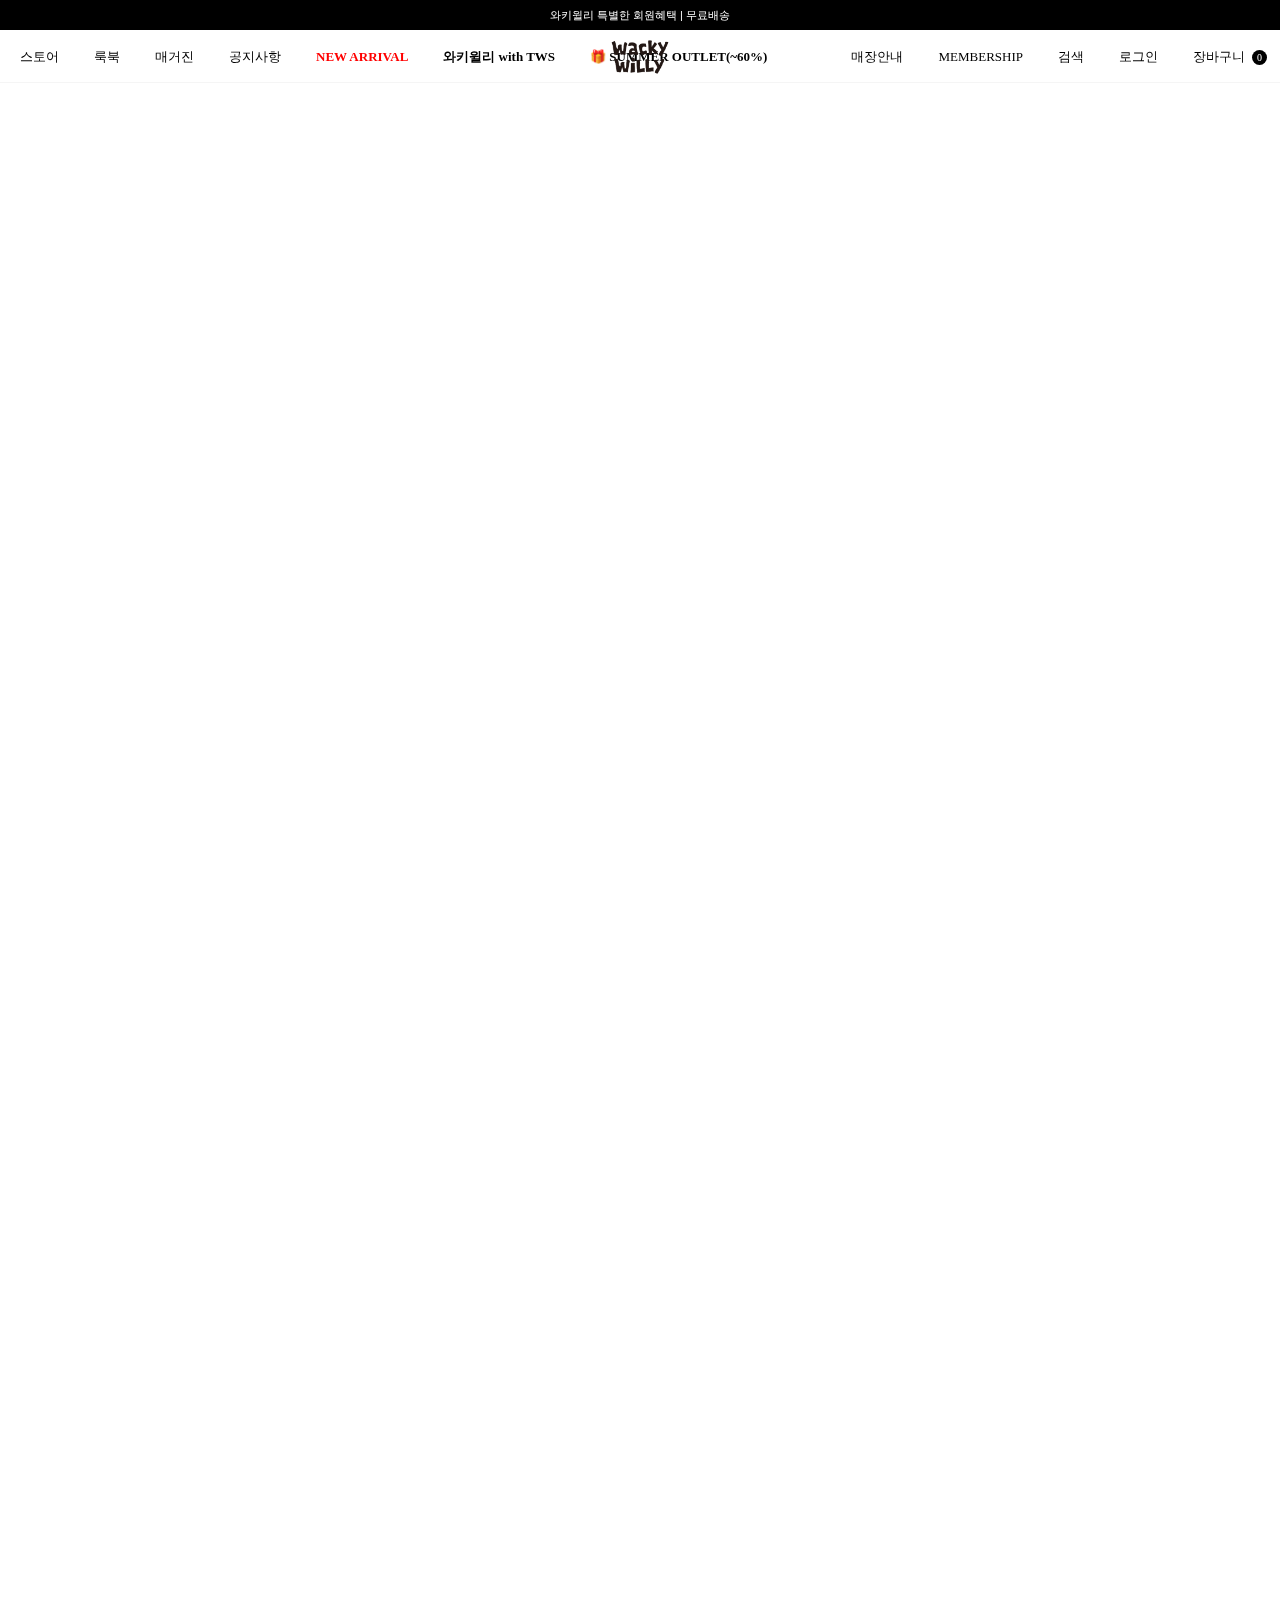
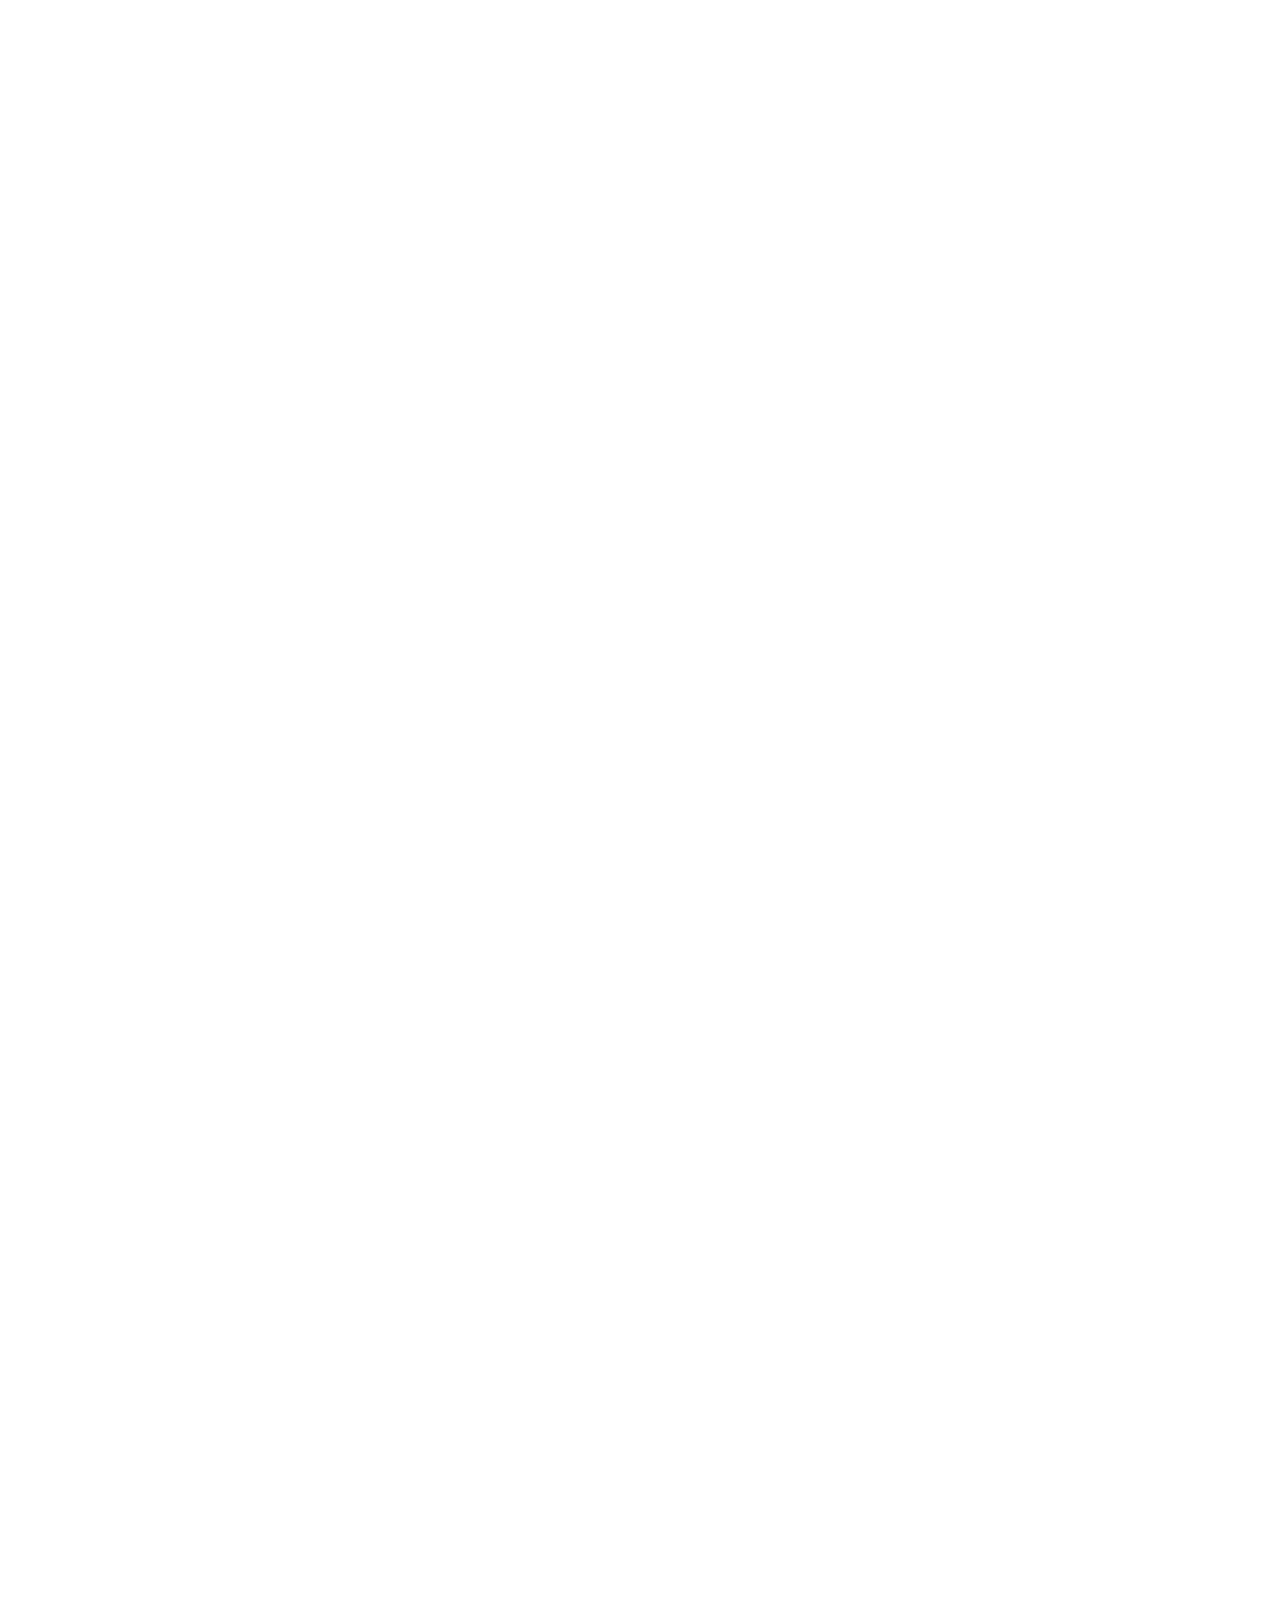
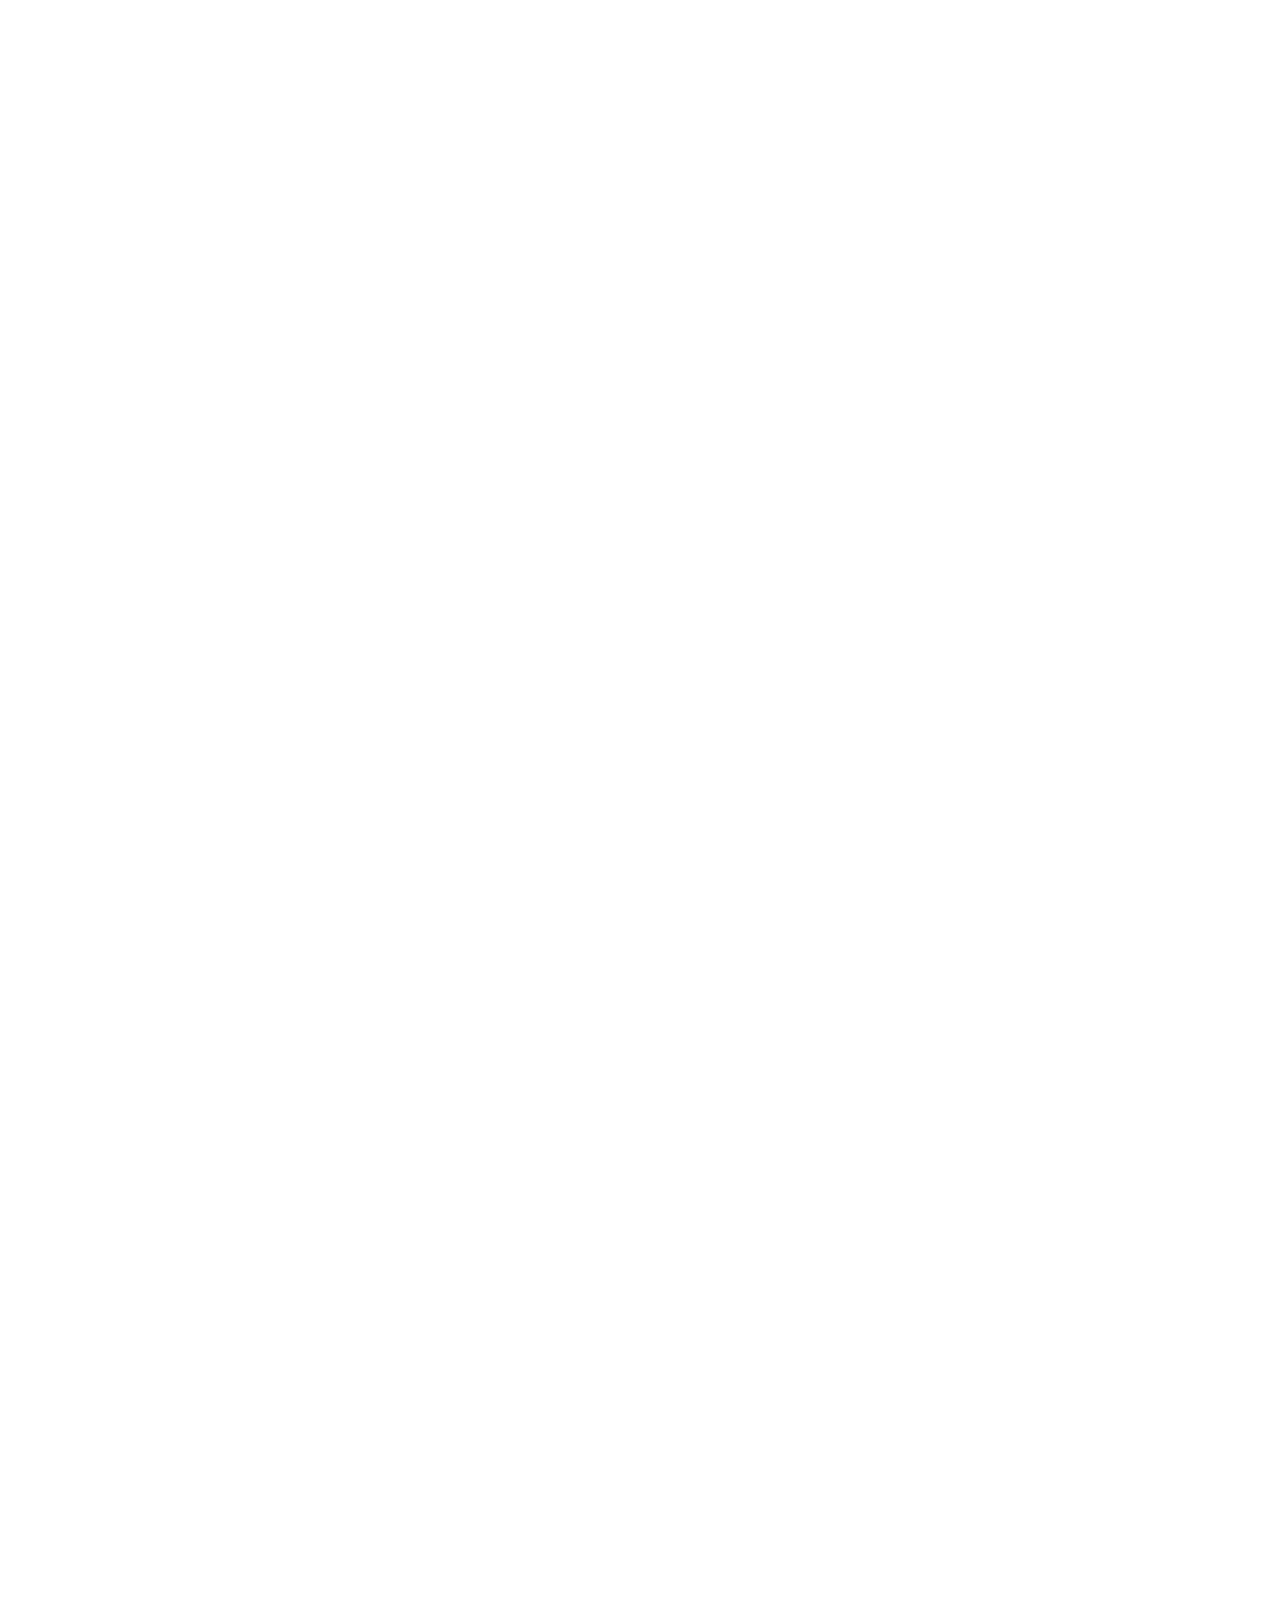
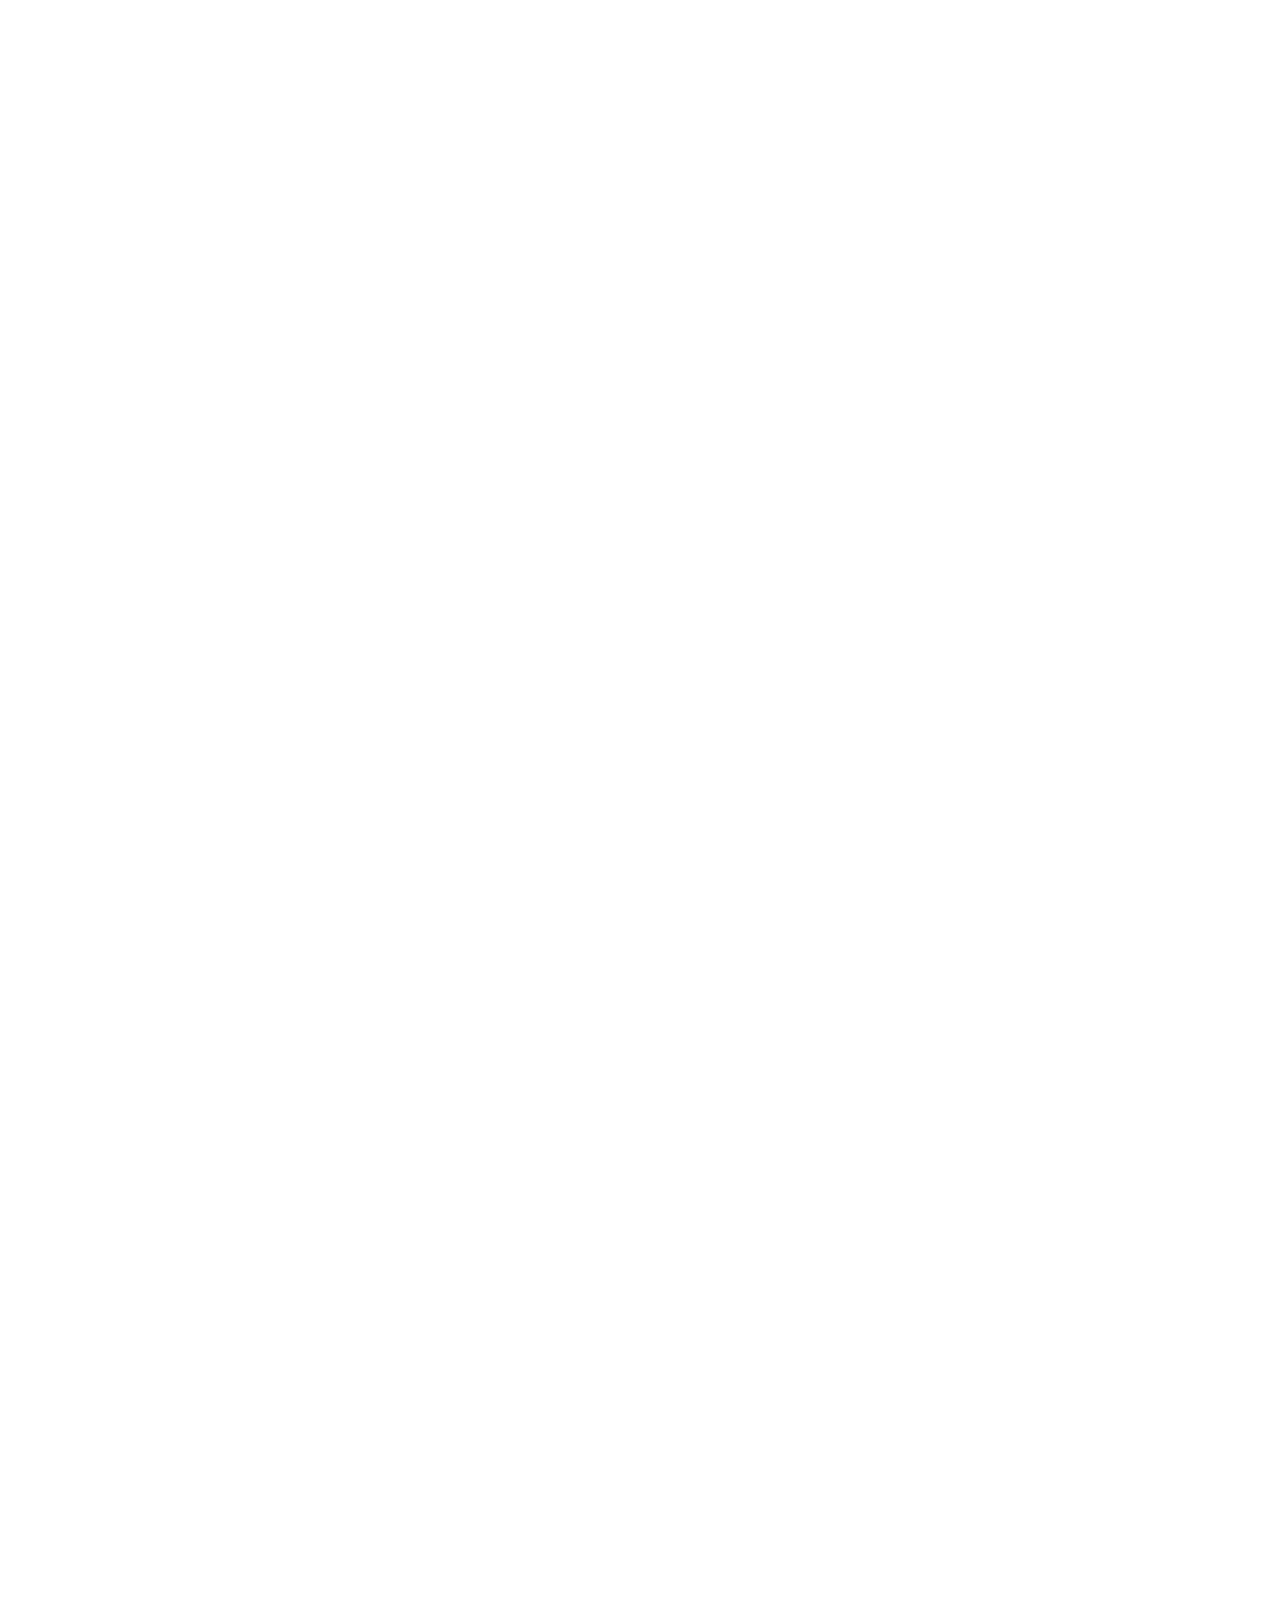
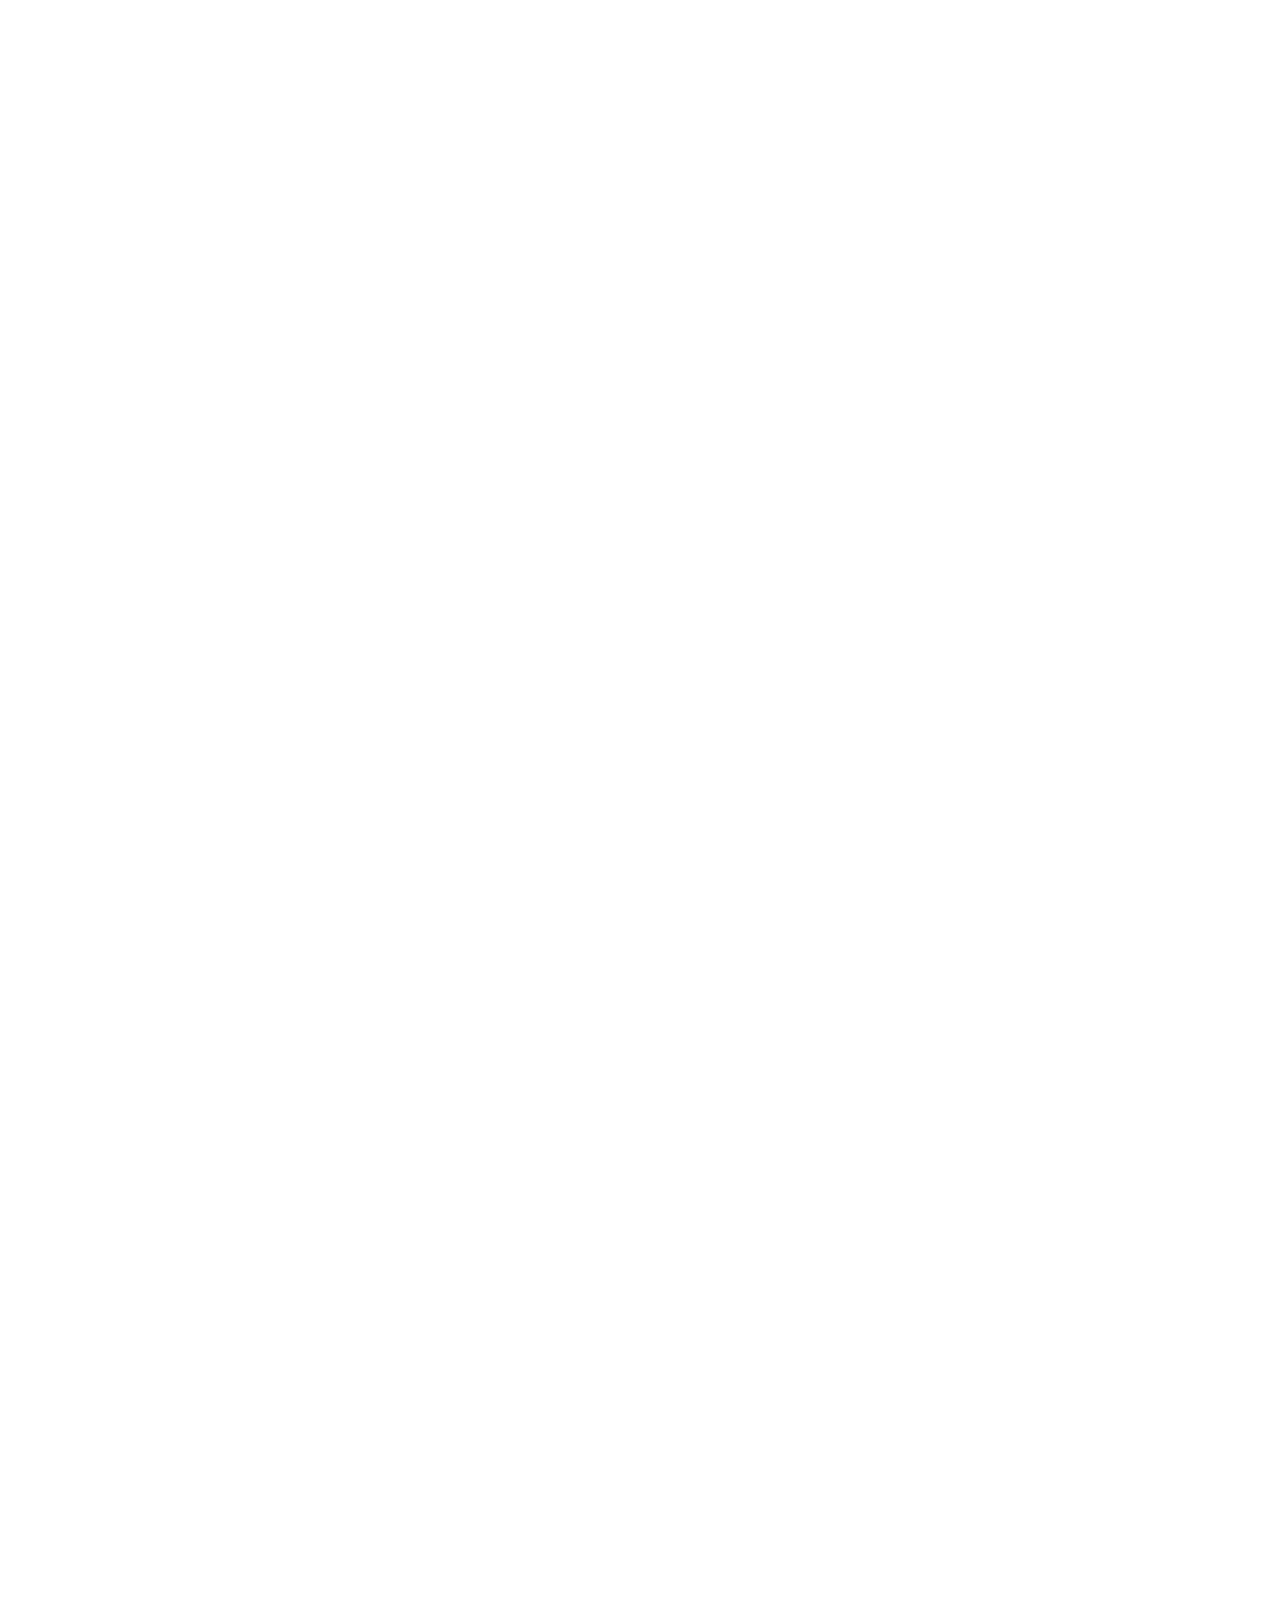
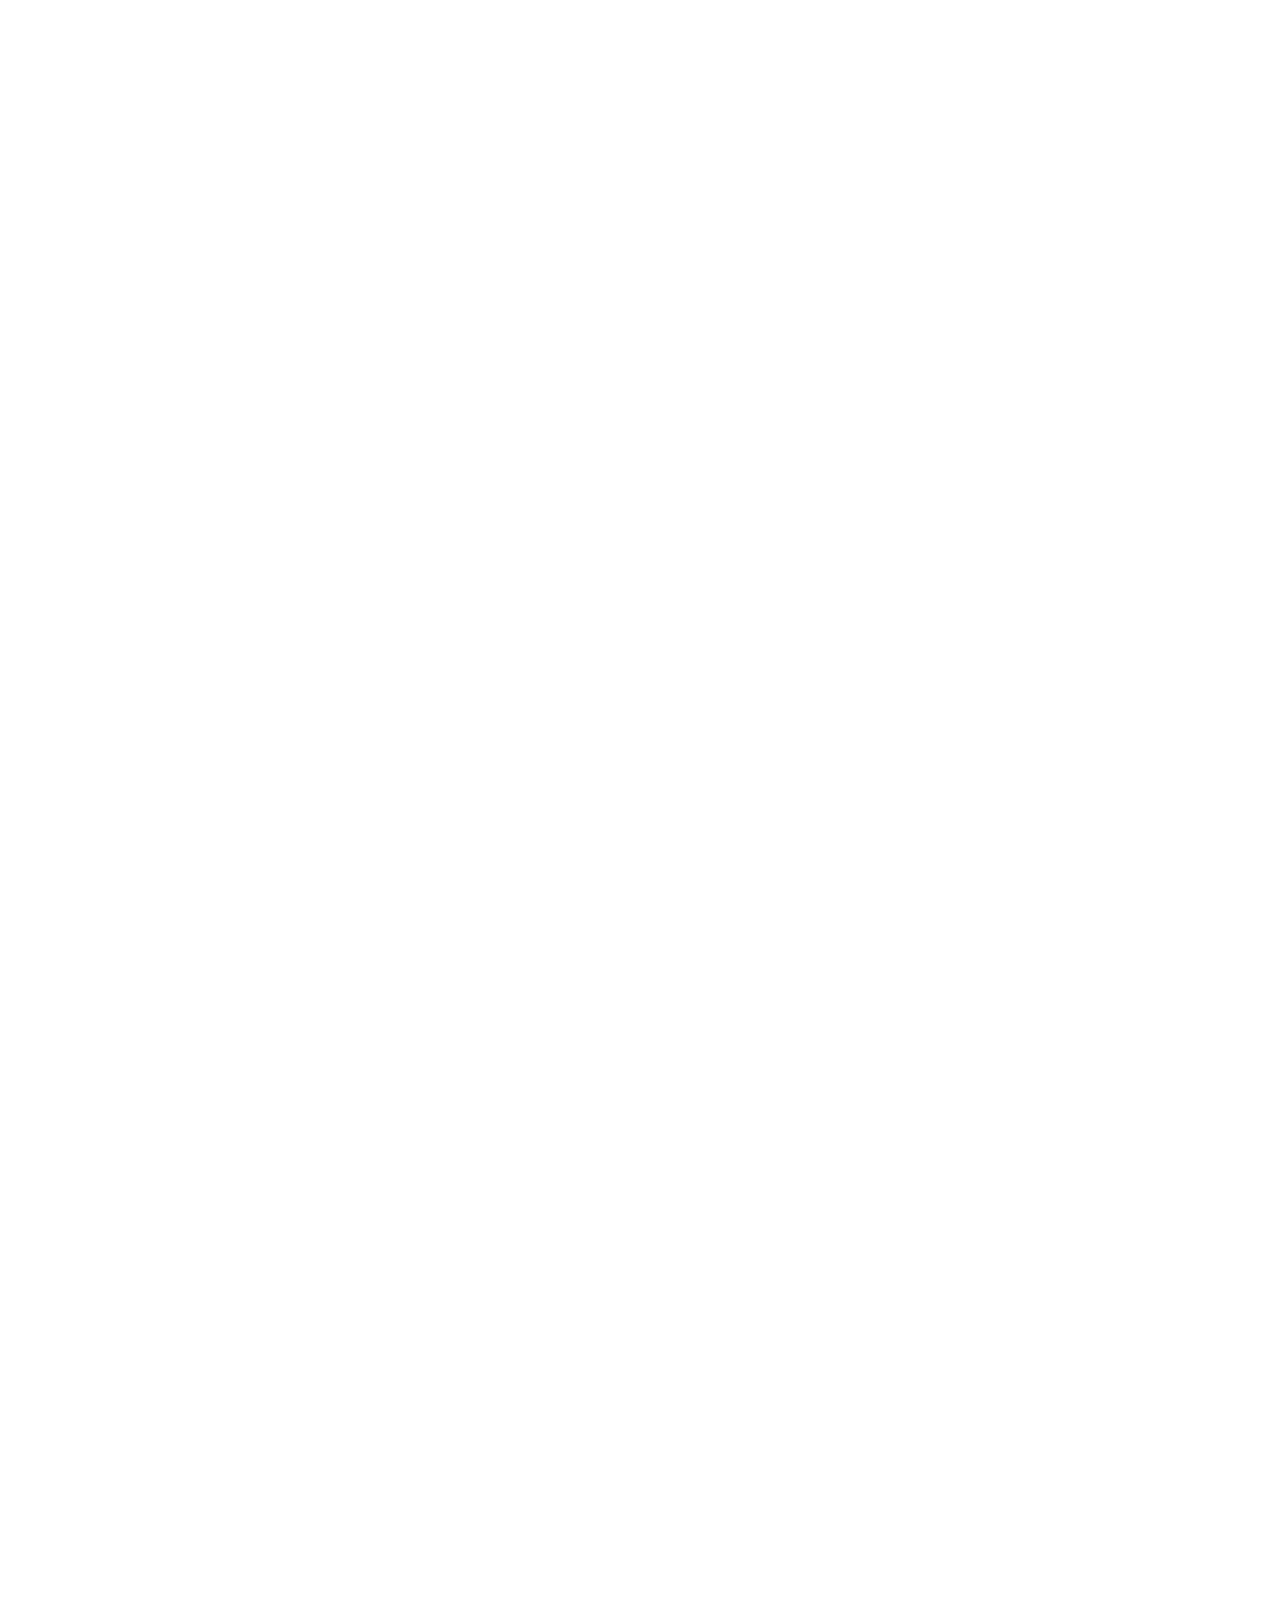
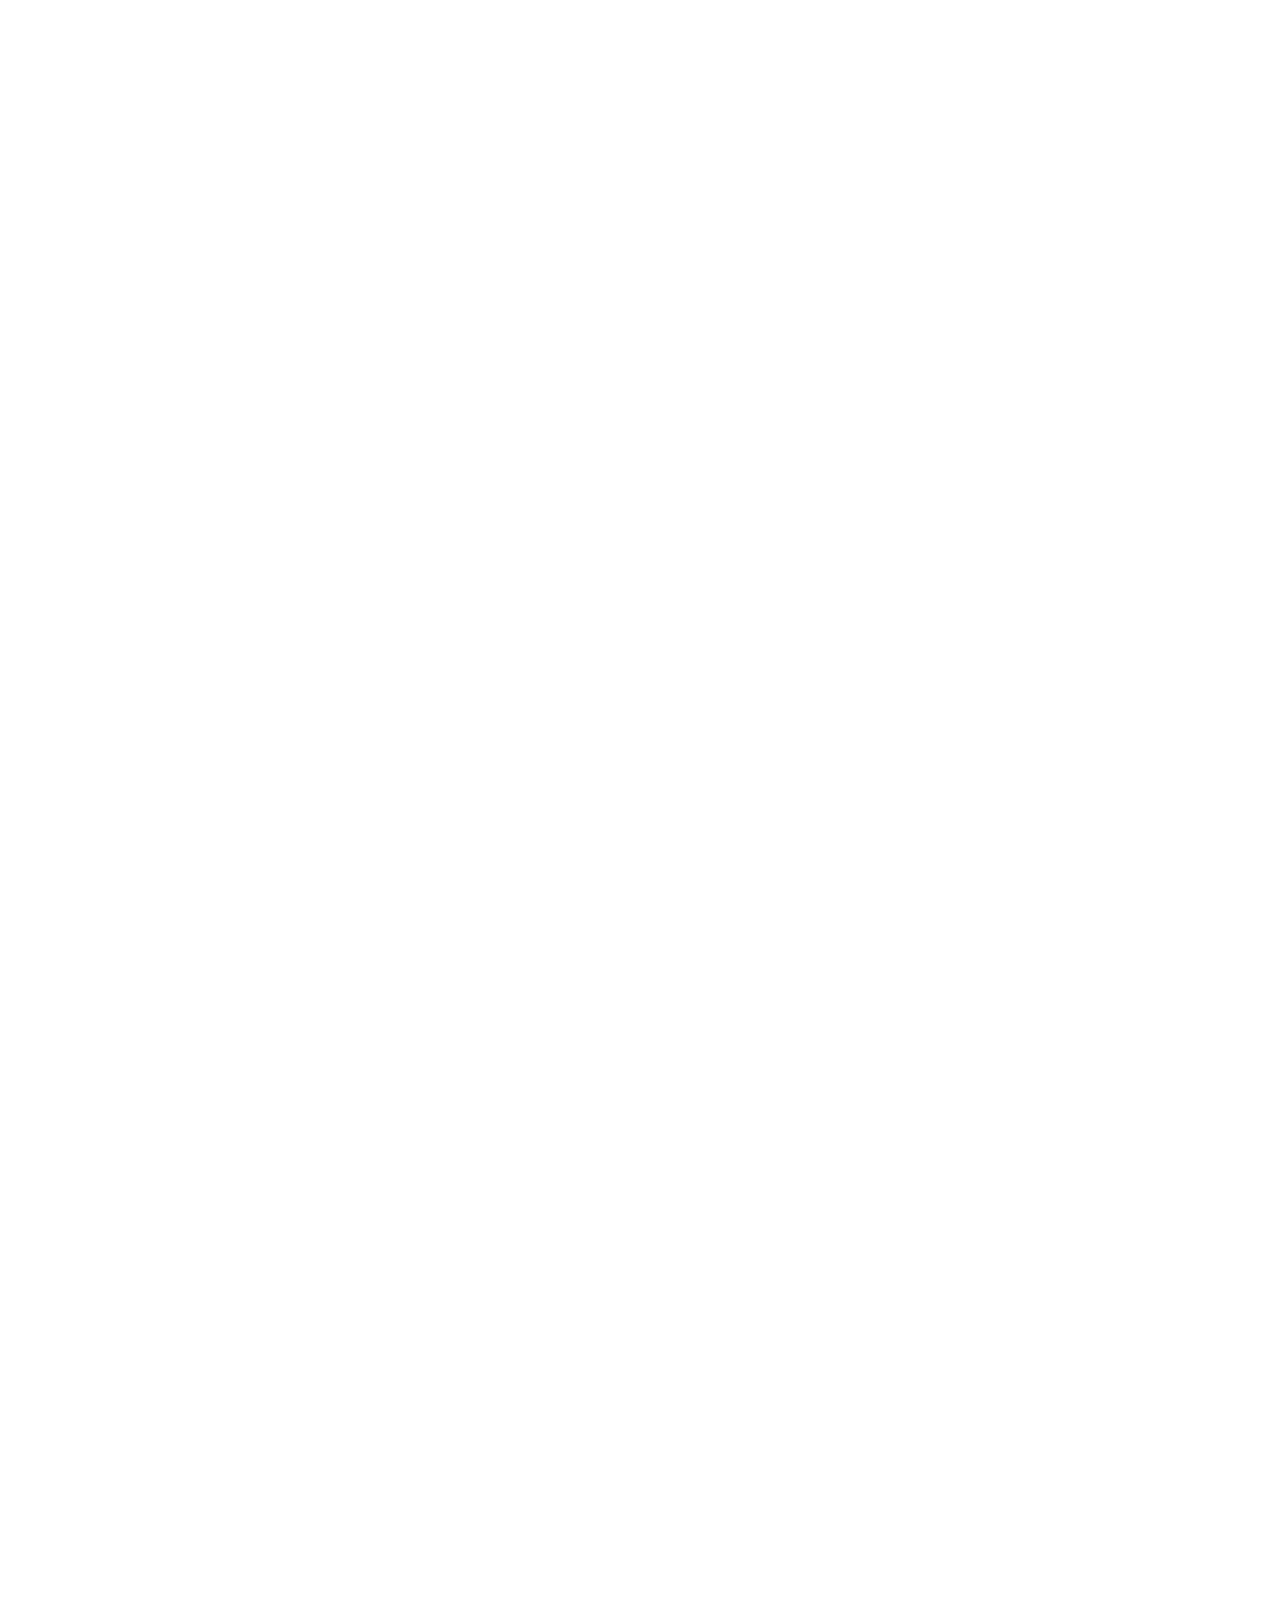
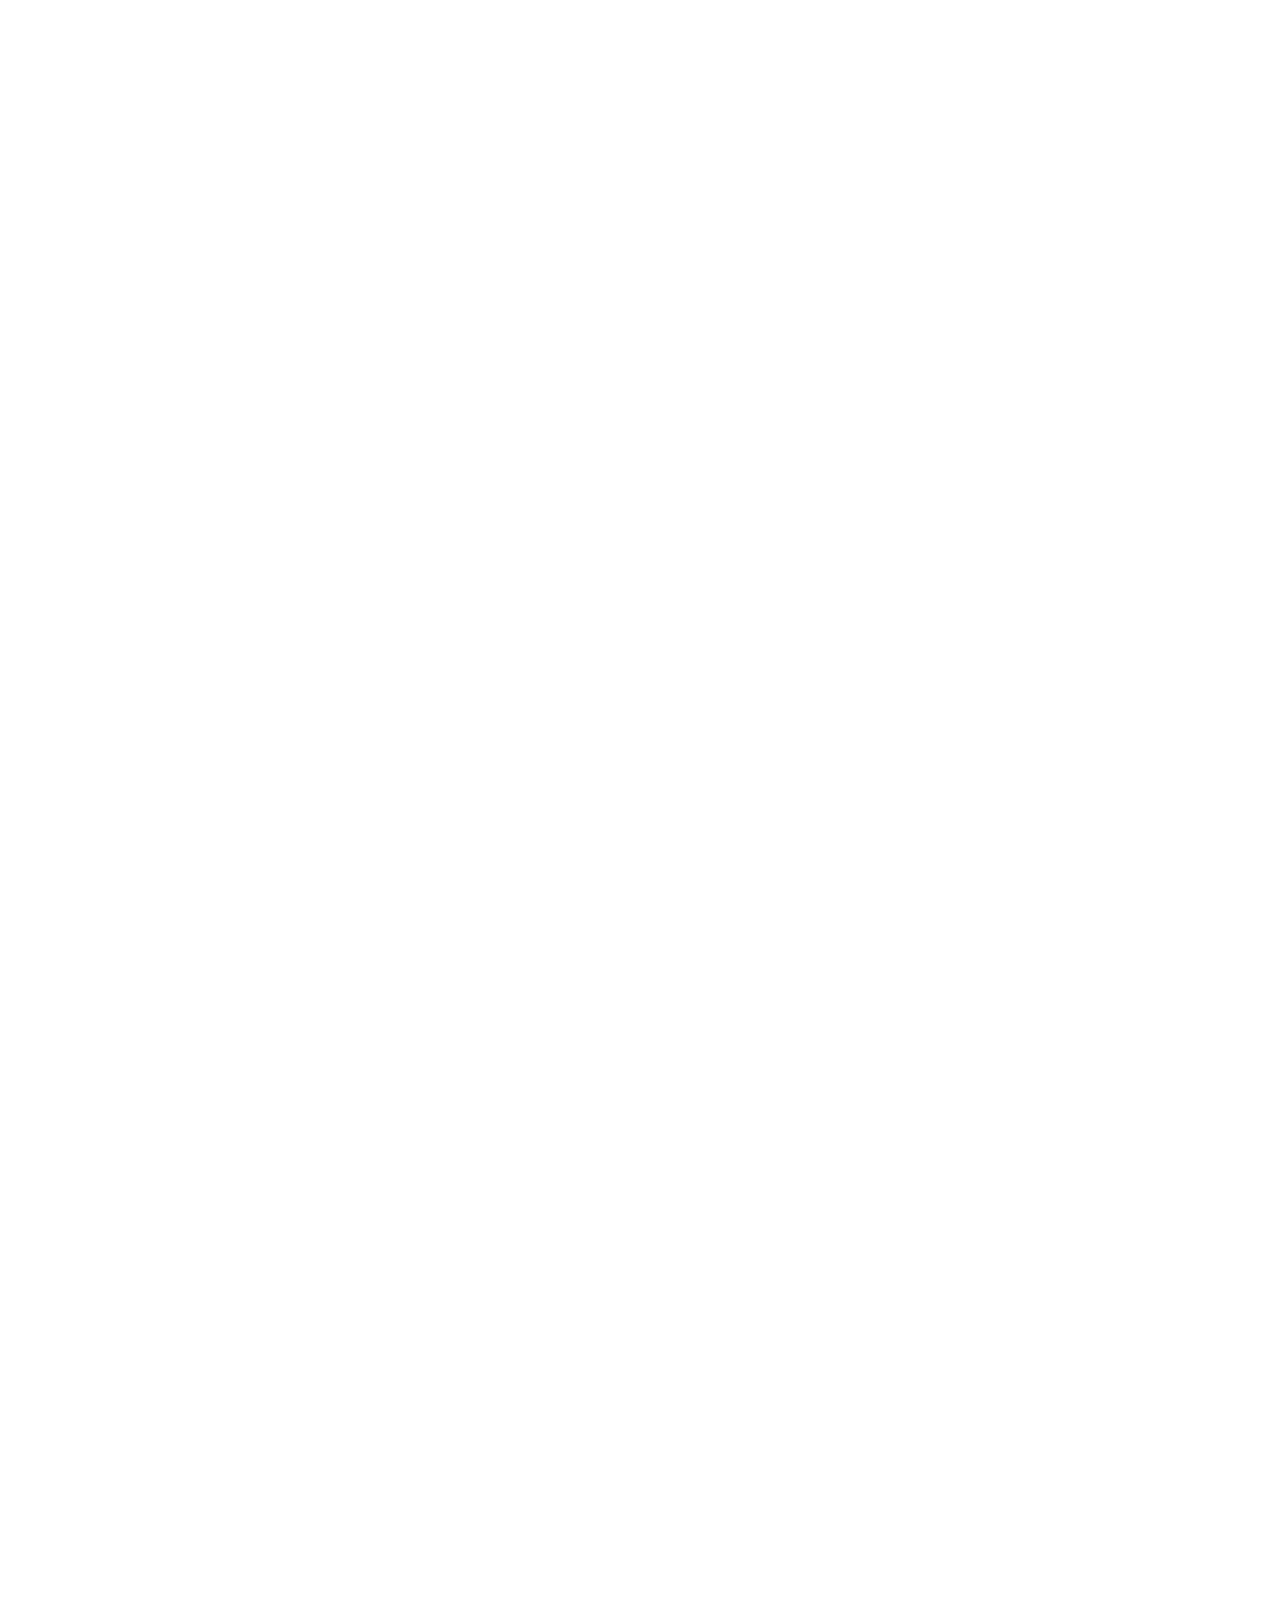
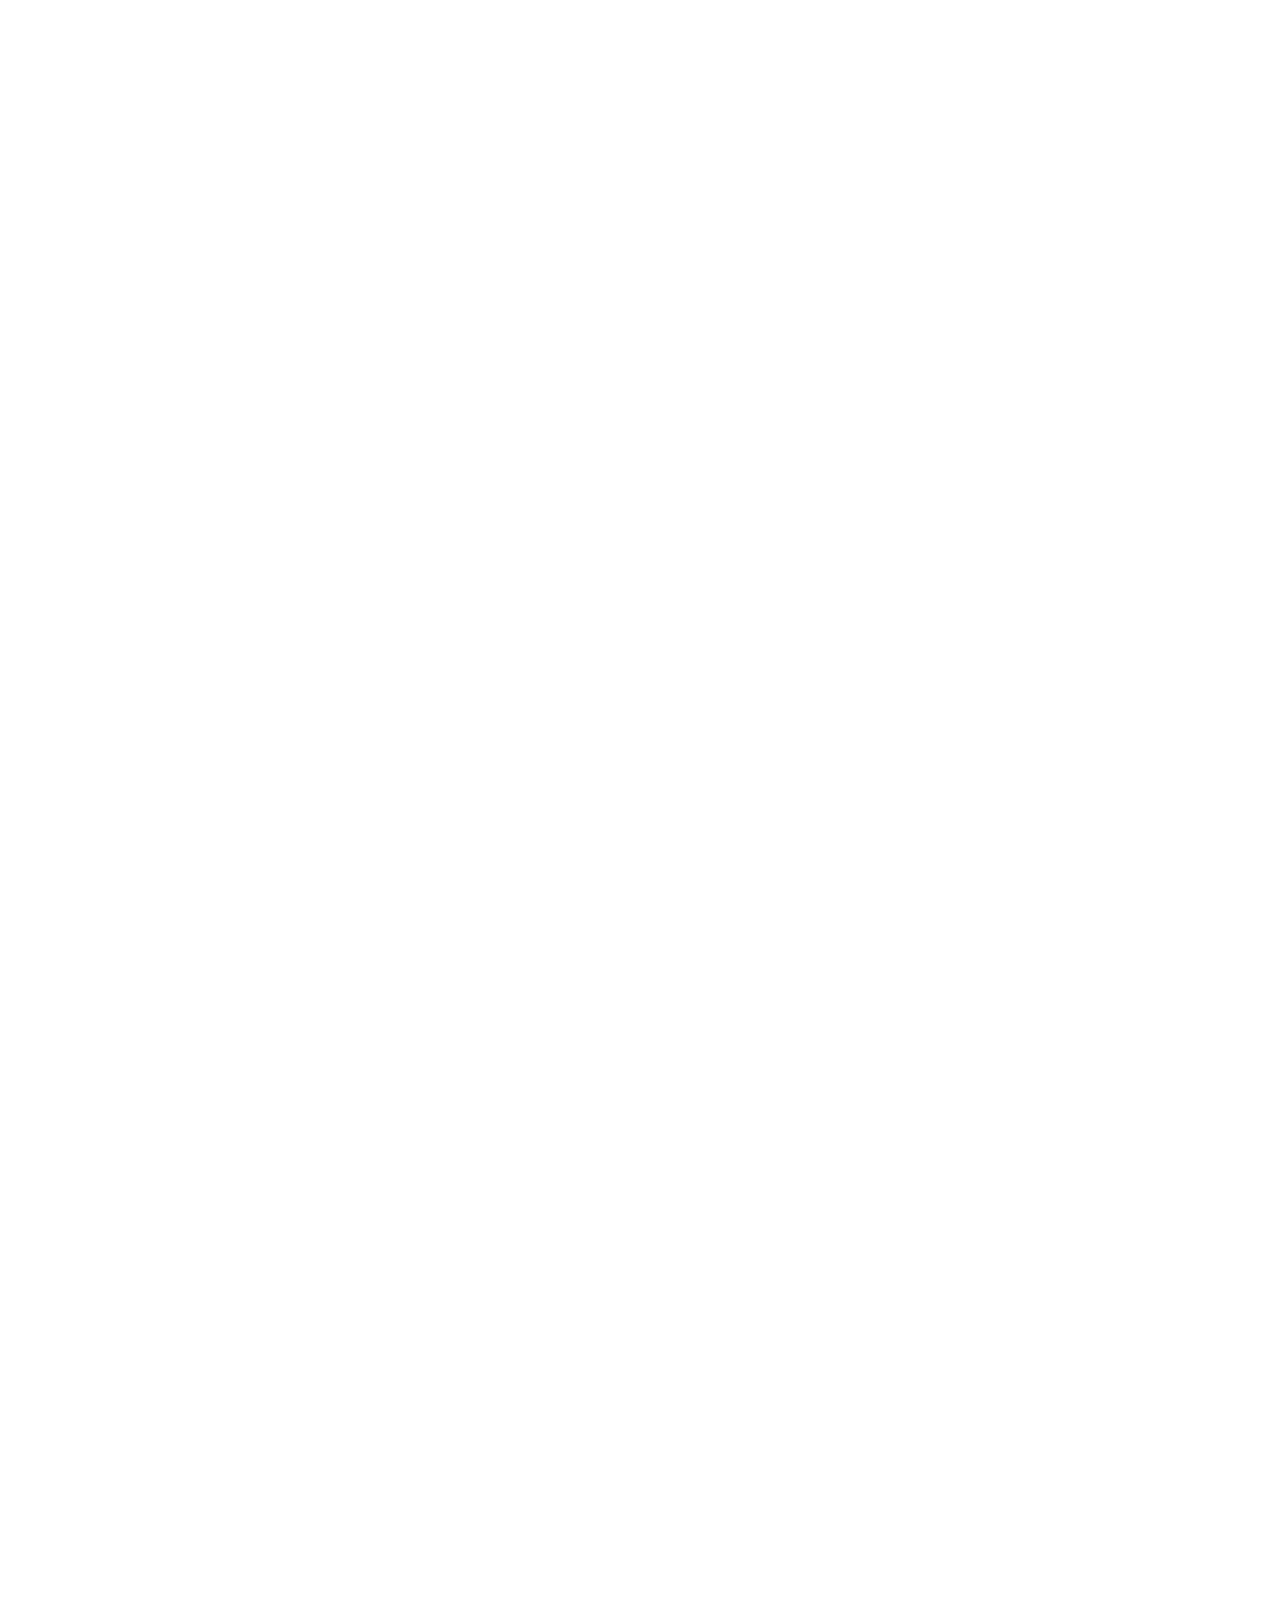
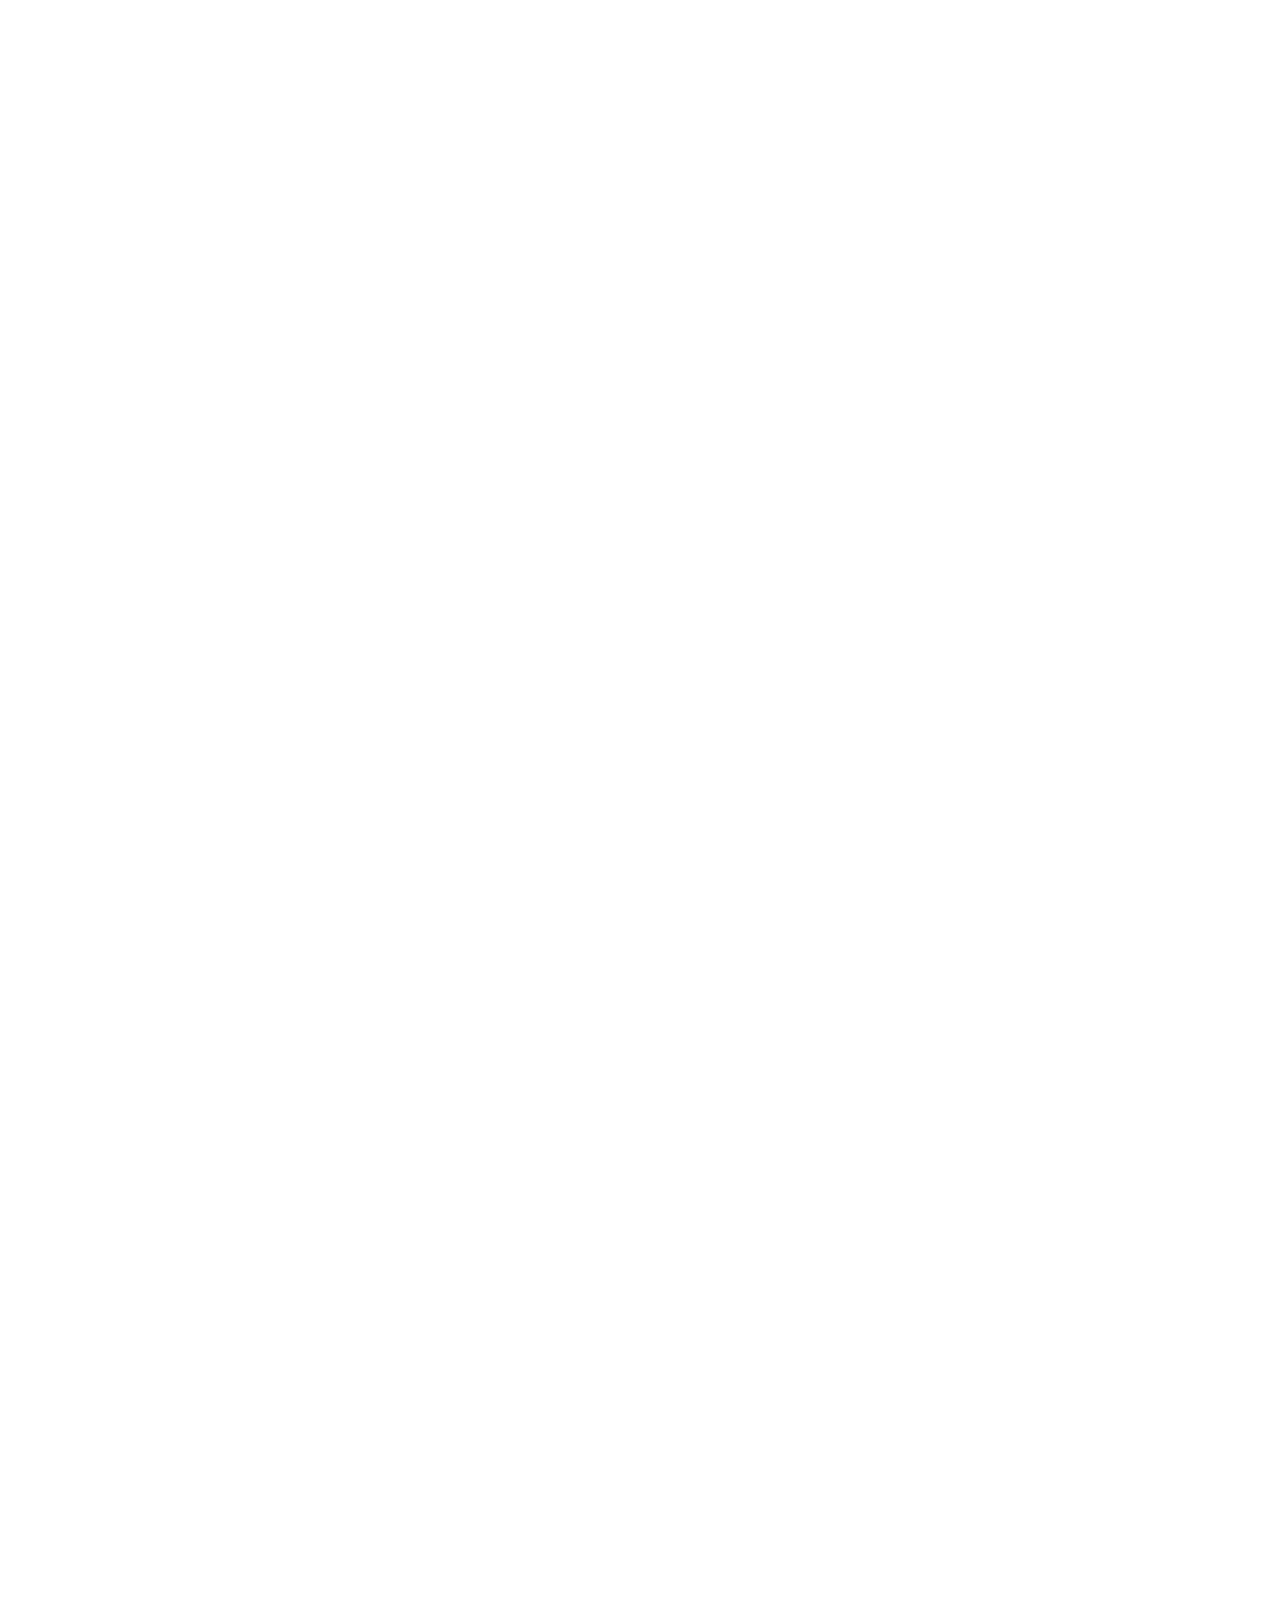
<file: index.html>
<!DOCTYPE html>
<html xmlns="//www.w3.org/1999/xhtml" xml:lang="ko" lang="ko">
  <head>
    <meta charset="UTF-8" />
    <meta name="path_role" content="MAIN" />
    <meta name="author" content="" />
    <meta
      name="description"
      content="와키윌리(Wacky WiLLy)는 패션과 스트릿 문화, 예술을 결합하여 매 시즌 새로운 영감을 제공하며 즐거운 경험을 선사합니다."
    />
    <meta
      name="keywords"
      content="WHATITISNT, 와릿이즌, 와키윌리후드집업,WACKYWILLY, 와릿이즌가방, 와릿이즌긴팔, 와릿이즌긴팔티, 와릿이즌긴팔티셔츠, 와릿이즌니트, 와릿이즌롱슬리브, 와릿이즌모자, 와릿이즌바나나, 와릿이즌바지, 와릿이즌백팩, 와릿이즌보아집업, 와릿이즌볼캡, 와릿이즌세일, 와릿이즌셔츠, 와릿이즌숏팬츠, 와릿이즌아우터, 와릿이즌에코백, 와릿이즌엔젤, 와릿이즌집업후드, 와릿이즌크로스백, 와릿이즌푸퍼, 와릿이즌플리스, 와릿이즌후드, 와릿이즌후드집업, 와릿이즌패딩, 와릿이즌맨투맨, 와릿이즌후드티, 와릿이즌할인, 와릿이즌신상품, 와릿이즌신상, 곤잘레스, 와릿이즌공홈, 와릿이즌브랜드, 와릿이즌사이트, 와릿이즌마크,와키윌리"
    />
    <meta http-equiv="Content-Type" content="text/html; charset=utf-8" />
    <meta name="robots" content="index, follow" />
    <meta name="title" content="와키윌리 공식 웹사이트" />
    <meta property="og:type" content="website" />
    <meta property="og:title" content="와키윌리" />
    <meta
      property="og:description"
      content="와키윌리(Wacky WiLLy)는 패션과 스트릿 문화, 예술을 결합하여 매 시즌 새로운 영감을 제공하며 즐거운 경험을 선사합니다."
    />
    <meta property="og:site_name" content="와키윌리" />
    <meta
      property="og:url"
      content="https://github.com/dany339/clone-wackywilly.git"
    />
    <meta
      name="facebook-domain-verification"
      content="rz7lumr2yg7fw8u7bnoyw0v8z0y200"
    />
    <meta http-equiv="X-UA-Compatible" content="IE=edge" />
    <meta name="viewport" content="width=device-width" />
    <!-- PG크로스브라우징필수내용 -->
    <meta http-equiv="Cache-Control" content="no-cache" />
    <meta http-equiv="Expires" content="0" />
    <meta http-equiv="Pragma" content="no-cache" />
    <!-- // PG크로스브라우징필수내용 -->
    <!-- 구글 웹폰트 include :: s -->
    <!-- <link rel="preconnect" href="./font/font1.css" />
    <link rel="preconnect" href="./font/font2.css" />
    <link rel="preconnect" href="./font/font3.css" /> -->
    <link rel="preconnect" href="https://fonts.googleapis.com" />
    <link rel="preconnect" href="https://fonts.gstatic.com" crossorigin />
    <link
      href="https://fonts.googleapis.com/css2?family=Open+Sans:ital,wght@0,300..800;1,300..800&display=swap"
      rel="stylesheet"
    />
    <link rel="stylesheet" href="./css/common.css" />
    <link rel="stylesheet" href="./css/main.css" />
    <!-- 구글 웹폰트 include :: e -->
    <!-- 리뉴얼용 CSS, JS 추가 include :: s -->
    <script
      type="text/javascript"
      src="./layout/basic/js/jquery-3.7.1.min.js"
    ></script>
    <script type="text/javascript" src="./layout/basic/js/aos/aos.js"></script>
    <script
      type="text/javascript"
      src="./layout/basic/js/swipe/swiper-bundle.js"
    ></script>
    <script
      type="text/javascript"
      src="./layout/basic/js/js/common.js"
      defer
    ></script>
    <title>와키윌리 공식 웹사이트</title>
  </head>
  <body
    id="main"
    data-aos-easing="ease"
    data-aos-duration="400"
    data-aos-delay="0"
  >
    <div id="skipNavigation">
      <p><a href="#category">전체상품목록 바로가기</a></p>
      <p><a href="#contents">본문 바로가기</a></p>
    </div>
    <div class="headerWrap">
      <!-- 상단띠배너 -->
      <div class="topMentWrap">
        <div
          class="swiper-container topMentSlider swiper-container-initialized swiper-container-vertical"
        >
          <div class="swiper-wrapper">
            <div
              class="swiper-slide"
              data-swiper-slide-index="0"
              style="height: 30px"
            >
              <a href="#">와키윌리 특별한 회원혜택 | 무료배송</a>
            </div>
            <div
              class="swiper-slide"
              data-swiper-slide-index="1"
              style="height: 30px"
            >
              <a href="#">WEEKLY BEST ITEM</a>
            </div>
            <div
              class="swiper-slide"
              data-swiper-slide-index="2"
              style="height: 30px"
            >
              <a href="#">카카오 10% 쿠폰 다운로드</a>
            </div>
          </div>
          <span
            class="swiper-notification"
            aria-live="assertive"
            aria-atomic="true"
          ></span>
        </div>
      </div>
      <!-- // 상단띠배너 -->
      <div class="headerFake twinEle"></div>
      <div class="header twinEle">
        <div class="inner">
          <div class="gnbWrap">
            <ul>
              <li class="dep1 dropdown" data-category="shop">
                <a href="./productList.html" class="dep1_btn">스토어</a>
              </li>
              <li class="dep1 dropdown" data-category="lookbooks">
                <a href="" class="dep1_btn">룩북</a>
              </li>
              <li class="dep1 dropdown" data-category="magazine">
                <a href="" class="dep1_btn">매거진</a>
              </li>
              <li class="dep1 dropdown" data-category="about">
                <a href="" class="dep1_btn">공지사항</a>
              </li>
              <li class="dep1 dropdown">
                <a
                  href=""
                  class="dep1_btn"
                  style="color: #f00; font-size: 13px; font-weight: bold"
                  >NEW ARRIVAL</a
                >
              </li>
              <li class="dep1 dropdown">
                <a
                  href=""
                  class="dep1_btn"
                  style="font-size: 13px; font-weight: bold"
                  >와키윌리 with TWS</a
                >
              </li>
              <li class="dep1 dropdown">
                <a
                  href="./summer.html"
                  class="dep1_btn"
                  style="font-size: 13px; font-weight: bold"
                  >🎁 SUMMER OUTLET(~60%)</a
                >
              </li>
            </ul>
          </div>
          <a href="./index.html" class="logo">
            <img src="./images/new_logo_6.png" alt="wacky willy" />
          </a>
          <div class="rightWrap">
            <ul>
              <li><a href="./store.html">매장안내</a></li>
              <li><a href="">MEMBERSHIP</a></li>
              <li><a href="" onclick="callSearchWrap();">검색</a></li>
              <li
                class="xans-element- xans-layout xans-layout-statelogoff mypage"
              >
                <a href="">로그인</a>
              </li>
              <li>
                <div style="margin-right: 15px">
                  <a
                    href=""
                    class="xans-element- xans-layout xans-layout-orderbasketcount"
                    >장바구니<span
                      class="xans-element- xans-layout xans-layout-orderbasketcount cnt"
                      >0</span
                    ></a
                  >
                </div>
              </li>
            </ul>
          </div>
        </div>
      </div>
      <div class="categoryWrap"></div>
    </div>
    <hr class="layout" />
    <div id="wrap">
      <div id="contents">
        <!-- <style type="text.css">
          html body {
            background: #fff;
            height: auto;
          }
          .section01 {
            position: relative;
          }
          .section01 canvas {
            position: absolute;
            top: 0;
            z-index: 1;
            pointer-events: none;
          }
          .prdList .prdThumb .prdImg a .idx {
            display: none !important;
          }
        </style> -->
        <div class="topBannerWrap aos-item">
          <div
            class="swiper-container topBannerSlider swiper-container-initialized swiper-container-horizontal"
          >
            <div class="swiper-wrapper">
              <div
                class="swiper-slide"
                data-swiper-slide-index="3"
                style="width: 635px"
              >
                <a href=""
                  ><img src="./images/MOBILE/250421_02.jpg" alt="6"
                /></a>
                <t2>SAY, CHEESE!</t2>
                <t3>시원하고 러블리한 스타일의 여름 컬렉션과</t3>
                <t4>함께 여름 준비하기</t4>
              </div>
              <div
                class="swiper-slide"
                data-swiper-slide-index="4"
                style="width: 635px"
              >
                <a href=""
                  ><img src="./images/MOBILE/250512_5.jpg" alt="6"
                /></a>
              </div>
              <div
                class="swiper-slide"
                data-swiper-slide-index="5"
                style="width: 635px"
              >
                <a href=""
                  ><img src="./images/MOBILE/250428_6.jpg" alt="6"
                /></a>
                <t2>리뷰 이벤트</t2>
                <t3>정성스런 리뷰에 보답해요.</t3>
                <t4>적립금 최대 3만원 지급</t4>
              </div>
              <!-- 마지막 롤링 -->
              <div
                class="swiper-slide"
                data-swiper-slide-index="0"
                style="width: 635px"
              >
                <a href=""
                  ><img src="./images/MOBILE/250428_7.jpg" alt="6"
                /></a>
              </div>
              <!-- 첫번째 롤링 -->
              <div
                class="swiper-slide"
                data-swiper-slide-index="1"
                style="width: 635px"
              >
                <a href=""
                  ><img src="./images/MOBILE/250428_1.jpg" alt="6"
                /></a>
                <t2>BE MY BREATH</t2>
                <t3>넌 나의 활력소,</t3>
                <t4>TWS의 2번째 페이지</t4>
              </div>
              <div
                class="swiper-slide"
                data-swiper-slide-index="2"
                style="width: 635px"
              >
                <a href=""
                  ><img src="./images/MOBILE/250519_2.jpg" alt="6"
                /></a>
                <t2>SUMMER PANTS</t2>
                <t3>COLLECTION</t3>
                <t4>스웻부터 데님까지, 여름 하의 모아보기</t4>
              </div>
            </div>
            <!-- swiper-container -->
            <div
              style="left: 31%; position: absolute"
              class="swiper-arrow swiper-button-prev"
              tabindex="0"
              role="button"
              aria-label="Previous slide"
            ></div>
            <div
              style="right: 31%; position: absolute"
              class="swiper-arrow swiper-button-next"
              tabindex="0"
              role="button"
              aria-label="Next slide"
            ></div>
            <div class="banner-bottom-control">
              <div class="swiper-pagination swiper-pagination-progressbar">
                <span class="swiper-pagination-progressbar-fill"></span>
              </div>
              <div class="bottom-swiper-pagination swiper-pagination-fraction">
                <span class="swiper-pagination-current">1</span> /
                <span class="swiper-pagination-total">5</span>
              </div>
            </div>
          </div>
          <span
            class="swiper-notification"
            aria-live="assertive"
            aria-atomic="true"
          ></span>
          <span
            class="swiper-notification"
            aria-live="assertive"
            aria-atomic="true"
          ></span>
        </div>
        <!-- 상단 배너 슬라이드 영역 :: e -->
        <!-- 메인배너 하단 메뉴 배너 -->
        <div
          class="gnb_menu aos-item aos-init aos-animate"
          id="mainMenuBan"
          data-aos-delay="fade"
          data-aos-once="true"
          data-aos-delay
          data-aos-duratino="1000"
        >
          <ul class="menu">
            <li class="outlet"><a href="">선물하기</a></li>
            <li class="top"><a href="">온라인단독</a></li>
            <li class="new"><a href="">그래픽티셔츠</a></li>
            <li class="outer"><a href="">슈즈</a></li>
            <li class="women"><a href="">숏팬츠</a></li>
            <li class="acc"><a href="">아울렛</a></li>
          </ul>
        </div>
        <!-- // 메인배너 하단 메뉴 배너 -->
        <!-- Contents 영역 -->
        <div
          id="cSection"
          class="contents-section section aos-item aos-init aos-animate"
          data-aos="fade"
          daata-aos-once="true"
          data-aos-delay
          data-aos-duration="1000"
        >
          <div class="section-container">
            <div class="section-title">
              <h2>WHAT's NEWS</h2>
              <a href="">자세히보기</a>
            </div>
            <div class="section-wrap">
              <div class="col c-3 promotion-item">
                <div class="image promotion-image">
                  <a href=""
                    ><img src="./images/main/promotion-image1.jpeg" alt="max"
                  /></a>
                </div>
                <div class="promotion-info">
                  <h3 class="title"><a href="">BE MY BREATH</a></h3>
                  <p class="desc">25S/S Collection</p>
                  <div class="product product-item">
                    <div class="image">
                      <a href=""
                        ><img
                          src="./images/main/promotion-image1-1.jpg"
                          alt="max"
                      /></a>
                    </div>
                    <div class="info">
                      <a href="" class="name-href">
                        <h3 class="title">빅체크 반팔 셔츠 블루</h3>
                      </a>
                      <a href="" class="info-href">
                        <h4 class="price strike">
                          79,000<span class="won">원</span>
                        </h4>
                        <h4 class="sale">
                          71,100 <span class="won">원</span>
                          <span style="font-size: 12px; color: #f00"> 10%</span>
                        </h4>
                      </a>
                    </div>
                  </div>
                  <div class="product product-item">
                    <div class="image">
                      <a href=""
                        ><img
                          src="./images/main/promotion-image1-2.jpg"
                          alt="max"
                      /></a>
                    </div>
                    <div class="info">
                      <a href="" class="name-href">
                        <h3 class="title">
                          키키 바캉스 그래픽 반팔 티셔츠 화이트
                        </h3>
                      </a>
                      <a href="" class="info-href">
                        <h4 class="price strike">
                          49,000<span class="won">원</span>
                        </h4>
                        <h4 class="sale">
                          44,100 <span class="won">원</span
                          ><span style="font-size: 12px; color: #f00">
                            10%</span
                          >
                        </h4>
                      </a>
                    </div>
                  </div>
                  <div class="product product-item">
                    <div class="image">
                      <a href=""
                        ><img
                          src="./images/main/promotion-image1-3.jpg"
                          alt="max"
                      /></a>
                    </div>
                    <div class="info">
                      <a href="" class="name-href">
                        <h3 class="title">
                          [경민 Pick] 버뮤다 데님 미들 팬츠 블루
                        </h3>
                      </a>
                      <a href="" class="info-href">
                        <h4 class="price strike">
                          99,000<span class="won">원</span>
                        </h4>
                        <h4 class="sale">
                          89,100 <span class="won">원</span
                          ><span style="font-size: 12px; color: #f00">
                            10%</span
                          >
                        </h4>
                      </a>
                    </div>
                  </div>
                </div>
              </div>

              <div class="col c-3 promotion-item">
                <div class="image promotion-image">
                  <a href=""
                    ><img src="./images/main/promotion-image2.jpeg" alt="max"
                  /></a>
                </div>
                <div class="promotion-info">
                  <h3 class="title"><a href="">와키윌리 With TWS</a></h3>
                  <p class="desc">25S/S Collection</p>
                  <div class="product product-item">
                    <div class="image">
                      <a href=""
                        ><img
                          src="./images/main/promotion-image2-1.jpg"
                          alt="max"
                      /></a>
                    </div>
                    <div class="info">
                      <a href="" class="name-href">
                        <h3 class="title">
                          [신유 Pick]하프 슬리브 아노락 점퍼 블랙
                        </h3>
                      </a>
                      <a href="" class="info-href">
                        <h4 class="price strike">
                          119,000<span class="won">원</span>
                        </h4>
                        <h4 class="sale">
                          95,200 <span class="won">원</span
                          ><span style="font-size: 12px; color: #f00">
                            20%</span
                          >
                        </h4>
                      </a>
                    </div>
                  </div>
                  <div class="product product-item">
                    <div class="image">
                      <a href=""
                        ><img
                          src="./images/main/promotion-image2-2.jpg"
                          alt="max"
                      /></a>
                    </div>
                    <div class="info">
                      <a href="" class="name-href">
                        <h3 class="title">
                          [경민 Pick]버뮤다 데님 숏팬츠 블랙
                        </h3>
                      </a>
                      <a href="" class="info-href">
                        <h4 class="price strike">
                          79,000<span class="won">원</span>
                        </h4>
                        <h4 class="sale">
                          71,100 <span class="won">원</span
                          ><span style="font-size: 12px; color: #f00">
                            10%</span
                          >
                        </h4>
                      </a>
                    </div>
                  </div>
                  <div class="product product-item">
                    <div class="image">
                      <a href=""
                        ><img
                          src="./images/main/promotion-image2-3.jpg"
                          alt="max"
                      /></a>
                    </div>
                    <div class="info">
                      <a href="" class="name-href">
                        <h3 class="title">
                          [도훈 Pick]타이포 원포인트 워싱 맨투맨 블루
                        </h3>
                      </a>
                      <a href="" class="info-href">
                        <h4 class="price strike">
                          89,000<span class="won">원</span>
                        </h4>
                        <h4 class="sale">
                          62,300 <span class="won">원</span
                          ><span style="font-size: 12px; color: #f00">
                            30%</span
                          >
                        </h4>
                      </a>
                    </div>
                  </div>
                </div>
              </div>

              <div class="col c-3 promotion-item">
                <div class="image promotion-image">
                  <a href=""
                    ><img src="./images/main/promotion-image3.jpeg" alt="max"
                  /></a>
                </div>
                <div class="promotion-info">
                  <h3 class="title"><a href="">와키윌리x리 데님 컬렉션</a></h3>
                  <p class="desc">25S/S Collection</p>
                  <div class="product product-item">
                    <div class="image">
                      <a href=""
                        ><img
                          src="./images/main/promotion-image3-1.jpeg"
                          alt="max"
                      /></a>
                    </div>
                    <div class="info">
                      <a href="" class="name-href">
                        <h3 class="title">[와키윌리 x Lee] 카드 지갑 인디고</h3>
                      </a>
                      <a href="" class="info-href">
                        <h4 class="price strike">
                          35,000<span class="won">원</span>
                        </h4>
                        <h4 class="sale">
                          31,500 <span class="won">원</span
                          ><span style="font-size: 12px; color: #f00">
                            10%</span
                          >
                        </h4>
                      </a>
                    </div>
                  </div>
                  <div class="product product-item">
                    <div class="image">
                      <a href=""
                        ><img
                          src="./images/main/promotion-image3-2.jpg"
                          alt="max"
                      /></a>
                    </div>
                    <div class="info">
                      <a href="" class="name-href">
                        <h3 class="title">
                          [와키윌리 x Lee] 우먼스 링거 세미오버 반팔티셔츠 크림
                        </h3>
                      </a>
                      <a href="" class="info-href">
                        <h4 class="price strike">
                          49,000<span class="won">원</span>
                        </h4>
                        <h4 class="sale">
                          44,100 <span class="won">원</span
                          ><span style="font-size: 12px; color: #f00">
                            10%</span
                          >
                        </h4>
                      </a>
                    </div>
                  </div>
                  <div class="product product-item">
                    <div class="image">
                      <a href=""
                        ><img
                          src="./images/main/promotion-image3-3.jpg"
                          alt="max"
                      /></a>
                    </div>
                    <div class="info">
                      <a href="" class="name-href">
                        <h3 class="title">
                          [와키윌리 x Lee] 우먼스 아이릴리리 크롭 반팔티셔츠
                          네이비
                        </h3>
                      </a>
                      <a href="" class="info-href">
                        <h4 class="price strike">
                          49,000<span class="won">원</span>
                        </h4>
                        <h4 class="sale">
                          44,100 <span class="won">원</span
                          ><span style="font-size: 12px; color: #f00">
                            10%</span
                          >
                        </h4>
                      </a>
                    </div>
                  </div>
                </div>
              </div>
            </div>
          </div>
        </div>
        <!-- // Contents 영역 -->
        <!-- 영상 -->
        <div
          class="prdBannerWrap aos-item aos-init aos-animate"
          style="margin-bottom: 40px; z-index: 7"
          data-aos="fade"
          data-aos-once="true"
          data-aos-delay
          data-aos-duration="1000"
        >
          <div class="inner">
            <div
              class="swiper-container prdBannerSlider swiper-container-initialized swiper-container-horizontal"
            >
              <div class="swiper-wrapper">
                <div
                  class="swiper-slide swiper-slide-active"
                  style="width: 1920px"
                >
                  <div class="banner01">
                    <div class="video-container">
                      <iframe
                        src="https://www.youtube.com/embed/lGHBRQy1luo?si=lGHBRQy1luo&autoplay=1&mute=1&playlist=lGHBRQy1luo&loop=1"
                        frameborder="0"
                        allow="autoplay; encrypted-media"
                        allowfullscreen
                      ></iframe>
                    </div>
                  </div>
                  <div class="info">
                    <div class="inner">
                      <div class="disT">
                        <div class="disTC">
                          <p class="t1">와키윌리 with TWS 썸머 스토리</p>
                          <p class="t180">넌 나의 활력소, TWS의 2번째 페이지</p>
                          <ul
                            style="width: 96%; position: relative; right: 16px"
                            class="xans-element- xans-product xans-product-listmain-21 xans-product-listmain xans-product-21 prdList"
                          >
                            <li
                              class="prdThumb aos-item xans-record- calc"
                              id="anchorBoxId_11293"
                              data-data-aos="fade-down"
                              data-aos-once="true"
                              data-aos-delay="100"
                              data-aos-duration="600"
                              data-brand="자체브랜드"
                              data-opt1
                              data-opt2
                            >
                              <div class="thumbnail">
                                <div class="prdImg">
                                  <a href="" name="anchorBoxName_11293" onmous
                                    ><div class="img off">
                                      <img
                                        src="./images/main/c0fd622253bef05a481676a22c146dae.jpg"
                                        alt="[한진 Pick] 빅체크 반팔 셔츠 그레이"
                                      />
                                    </div>
                                    <div class="img on twinEle">
                                      <img
                                        src="./images/main/a62cf079ad85269594827e199a1c26b8.jpg"
                                        alt="[한진 Pick] 빅체크 반팔 셔츠 그레이"
                                      />
                                    </div>
                                    <p class="idx">1</p>
                                  </a>
                                </div>
                              </div>
                              <div class="description">
                                <a href="" class="name">
                                  <span style="font-size: 12px; color: #555"
                                    >[한진 Pick] 빅체크 반팔 셔츠 그레이</span
                                  >
                                </a>
                                <div
                                  class="priceInfo"
                                  data-custom="79000"
                                  data-price="79000"
                                  data-sale="71,100"
                                  style="font-size: 12px; color: #f00"
                                >
                                  <p class="percent before">10</p>
                                  <p class="price">71,100</p>
                                  <p class="custom">79,000</p>
                                </div>
                              </div>
                            </li>

                            <li
                              class="prdThumb aos-item xans-record- calc"
                              id="anchorBoxId_11291"
                              data-data-aos="fade-down"
                              data-aos-once="true"
                              data-aos-delay="100"
                              data-aos-duration="600"
                              data-brand="자체브랜드"
                              data-opt1
                              data-opt2
                            >
                              <div class="thumbnail">
                                <div class="prdImg">
                                  <a href="" name="anchorBoxName_11291" onmous
                                    ><div class="img off">
                                      <img
                                        src="./images/main/b6771175300fc11f60482f64b2ddd166.jpg"
                                        alt="[한진 Pick] 타이포 링거 반팔 티셔츠 크림"
                                      />
                                    </div>
                                    <div class="img on twinEle">
                                      <img
                                        src="./images/main/7dcfc6aec746a1bebe4306a8d93ec50e.jpg"
                                        alt="[한진 Pick] 타이포 링거 반팔 티셔츠 크림"
                                      />
                                    </div>
                                    <p class="idx">2</p>
                                  </a>
                                </div>
                              </div>
                              <div class="description">
                                <a href="" class="name">
                                  <span style="font-size: 12px; color: #555"
                                    >[한진 Pick] 빅체크 반팔 셔츠 그레이</span
                                  >
                                </a>
                                <div
                                  class="priceInfo"
                                  data-custom="49000"
                                  data-price="49000"
                                  data-sale="44,100"
                                  style="font-size: 12px; color: #f00"
                                >
                                  <p class="percent before">10</p>
                                  <p class="price">44,100</p>
                                  <p class="custom">49,000</p>
                                </div>
                              </div>
                            </li>

                            <li
                              class="prdThumb aos-item xans-record- calc"
                              id="anchorBoxId_11292"
                              data-data-aos="fade-down"
                              data-aos-once="true"
                              data-aos-delay="100"
                              data-aos-duration="600"
                              data-brand="자체브랜드"
                              data-opt1
                              data-opt2
                            >
                              <div class="thumbnail">
                                <div class="prdImg">
                                  <a href="" name="anchorBoxId_11292" onmous
                                    ><div class="img off">
                                      <img
                                        src="./images/main/210db6cabb00f8272c9248facacd6bda.jpg"
                                        alt="[지훈 Pick] 타이포 링거 반팔 티셔츠 차콜"
                                      />
                                    </div>
                                    <div class="img on twinEle">
                                      <img
                                        src="./images/main/f4770b1b456adc669d521a51cc392814.jpg"
                                        alt="[지훈 Pick] 타이포 링거 반팔 티셔츠 차콜"
                                      />
                                    </div>
                                    <p class="idx">3</p>
                                  </a>
                                </div>
                              </div>
                              <div class="description">
                                <a href="" class="name">
                                  <span style="font-size: 12px; color: #555"
                                    >[지훈 Pick] 타이포 링거 반팔 티셔츠
                                    차콜</span
                                  >
                                </a>
                                <div
                                  class="priceInfo"
                                  data-custom="49000"
                                  data-price="49000"
                                  data-sale="44,100"
                                  style="font-size: 12px; color: #f00"
                                >
                                  <p class="percent before">10</p>
                                  <p class="price">44,100</p>
                                  <p class="custom">49,000</p>
                                </div>
                              </div>
                            </li>

                            <li
                              class="prdThumb aos-item xans-record- calc"
                              id="anchorBoxId_11292"
                              data-data-aos="fade-down"
                              data-aos-once="true"
                              data-aos-delay="100"
                              data-aos-duration="600"
                              data-brand="자체브랜드"
                              data-opt1
                              data-opt2
                            >
                              <div class="thumbnail">
                                <div class="prdImg">
                                  <a href="" name="anchorBoxId_11292" onmous
                                    ><div class="img off">
                                      <img
                                        src="./images/main/9f743f5a263e5b0950de33e0a95057e0.jpg"
                                        alt="키키 바캉스 그래픽 반팔 티셔츠 화이트"
                                      />
                                    </div>
                                    <div class="img on twinEle">
                                      <img
                                        src="./images/main/d4780df49ea4e928349338ad4d8eca8d.jpg"
                                        alt="키키 바캉스 그래픽 반팔 티셔츠 화이트"
                                      />
                                    </div>
                                    <p class="idx">4</p>
                                  </a>
                                </div>
                              </div>
                              <div class="description">
                                <a href="" class="name">
                                  <span style="font-size: 12px; color: #555"
                                    >키키 바캉스 그래픽 반팔 티셔츠 화이트</span
                                  >
                                </a>
                                <div
                                  class="priceInfo"
                                  data-custom="49000"
                                  data-price="49000"
                                  data-sale="44,100"
                                  style="font-size: 12px; color: #f00"
                                >
                                  <p class="percent before">10</p>
                                  <p class="price">44,100</p>
                                  <p class="custom">49,000</p>
                                </div>
                              </div>
                            </li>
                          </ul>
                        </div>
                      </div>
                    </div>
                  </div>
                </div>
              </div>
              <span
                class="swiper-notification"
                aria-live="assertive"
                aria-atomic="true"
              ></span>
            </div>
          </div>
        </div>
        <!-- // 영상 -->
        <!-- 룩북 영역 :: s -->
        <div
          class="linkBannerWrap aos-item aospinit aos-animate"
          data-aos="fade"
          data-aos-once="true"
          data-aos-delay
          data-aos-duration="1000"
          style="margin-bottom: 7.5rem"
        >
          <div class="inner">
            <ul class="banners">
              <div class="title">
                <p>
                  LOOKBOOK <a href=""><u>룩북 전체 보러가기</u></a>
                </p>
              </div>
              <li class="banner">
                <a href="" class="thumb"
                  ><span
                    ><img
                      src="./images/main/250507_main.jpg"
                      alt="와키윌리" /></span
                ></a>
                <div class="info">
                  <p class="name">BE MY BREATH</p>
                  <p class="desc">25S/S Collection</p>
                </div>
              </li>
              <li class="banner">
                <a href="" class="thumb"
                  ><span
                    ><img
                      src="./images/main/250421_thum__.jpg"
                      alt="와키윌리" /></span
                ></a>
                <div class="info">
                  <p class="name">SAY, CHEESE!</p>
                  <p class="desc">25S/S Collection</p>
                </div>
              </li>
              <li class="banner">
                <a href="" class="thumb"
                  ><span
                    ><img
                      src="./images/main/250210_main.jpg"
                      alt="와키윌리" /></span
                ></a>
                <div class="info">
                  <p class="name">TOUCH YOUR DREAM</p>
                  <p class="desc">25S/S Collection</p>
                </div>
              </li>
            </ul>
          </div>
        </div>
        <!-- 룩북 영역 :: e -->

        <!-- 푸터 :: s -->
        <div class="footerWrap">
          <div class="inner">
            <div class="area left">
              <a href="/" class="logo"
                ><img src="./images/cm_logo_1_4_2_11.png" alt="" /></a
              ><br />
              <p class="txtArea" style="margin-top: 55px; font-weight: 700">
                트렌드와 문화를 사랑하는, 모두를 위한 캐주얼 와키윌리!
              </p>
              <p class="txtArea" style="margin-top: 0px">
                (주)비케이브 서울 떙땡구 땡땡로 12, 3층(네모빌딩)
                <br />
                [12, Ddangddang-ro, Ddangddang-gu, Seoul, Republick of Korea]
                대표. 홍길동 [Hong, gildong]
                <br />
                통신판매업 신고 1234-서울-1234
                <br />개인정보 보호책임자 김철수
                <br />
                이메일주소 DDANGDDANG.CO.KR
              </p>
            </div>
            <div class="area txt">
              <p class="tit">HELP</p>
              <a href="GUIDE">GUIDE</a>
              <a href="BRAND STORY">BRAND STORY</a>
              <a href="TERMS & CONDITIONS">TERMS & CONDITIONS</a>
              <a href="PRIVACY POLICY" style="font-weight: 700"
                >PRIVACY POLICY</a
              >
              <ul class="socials">
                <li>
                  <a href="" target="_blank"
                    ><img src="./images/facebook_icon.ico" alt="facebook" />
                    &nbsp</a
                  >
                </li>
                <li>
                  <a href="" target="_blank"
                    ><img src="./images/Instagram_icon.ico" alt="Instagram" />
                    &nbsp</a
                  >
                </li>
                <li>
                  <a href="" target="_blank"
                    ><img src="./images/kakao_icon.ico" alt="kakao" /> &nbsp</a
                  >
                </li>
                <li>
                  <a href="" target="_blank"
                    ><img src="./images/youtube_icon.ico" alt="youtube" />
                    &nbsp</a
                  >
                </li>
                <li>
                  <a href="" target="_blank"
                    ><img src="./images/twitter_icon.ico" alt="twitter" />
                    &nbsp</a
                  >
                </li>
              </ul>
            </div>
            <div class="area txt">
              <p class="tit">COMPANY</p>
              <a href="" target="_blank">ABOUT</a>
              <a href="">STOCKIST</a>
              <a href="">CONTACT</a>
              <a href=""><img src="./images/240827_pay_.png" alt="" /></a>
            </div>
          </div>
          <div class="quick">
            <a href="" class="toTop" href="javascript:" onclick="toTop();"></a>
            <a href="" class="toBottom" onclick="toBottom();"></a>
          </div>
        </div>
        <!-- 푸터 :: e -->
      </div>
    </div>
  </body>
</html>
</file>
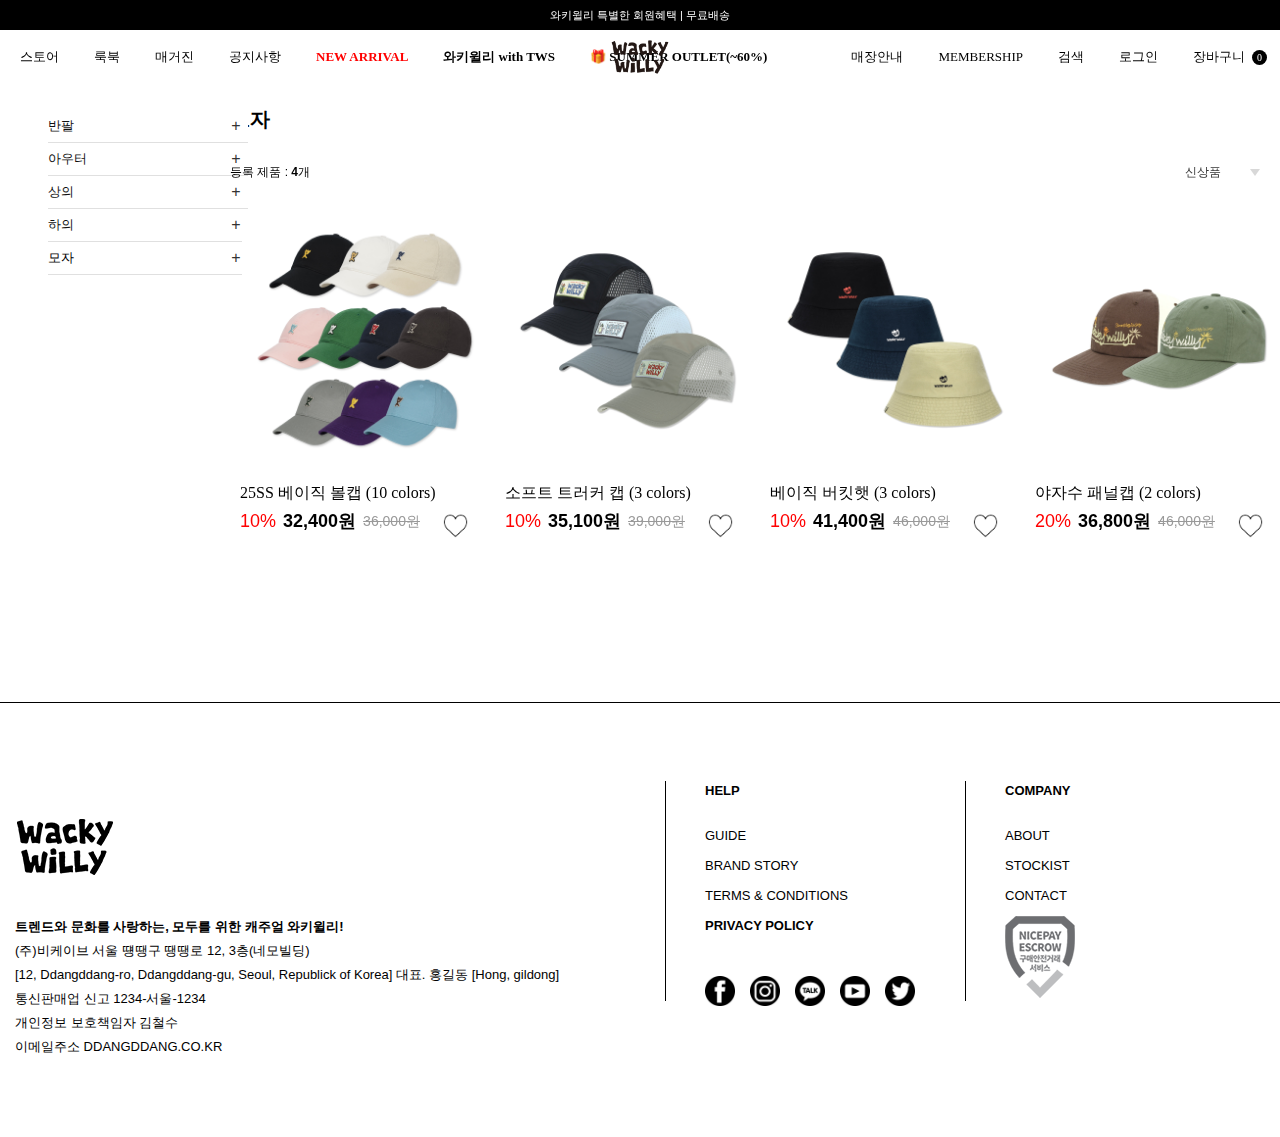
<file: productList.html>
<!DOCTYPE html>
<html xmlns="//www.w3.org/1999/xhtml" xml:lang="ko" lang="ko">
  <head>
    <meta charset="UTF-8" />
    <meta name="path_role" content="MAIN" />
    <meta name="author" content="" />
    <meta
      name="description"
      content="와키윌리(Wacky WiLLy)는 패션과 스트릿 문화, 예술을 결합하여 매 시즌 새로운 영감을 제공하며 즐거운 경험을 선사합니다."
    />
    <meta
      name="keywords"
      content="WHATITISNT, 와릿이즌, 와키윌리후드집업,WACKYWILLY, 와릿이즌가방, 와릿이즌긴팔, 와릿이즌긴팔티, 와릿이즌긴팔티셔츠, 와릿이즌니트, 와릿이즌롱슬리브, 와릿이즌모자, 와릿이즌바나나, 와릿이즌바지, 와릿이즌백팩, 와릿이즌보아집업, 와릿이즌볼캡, 와릿이즌세일, 와릿이즌셔츠, 와릿이즌숏팬츠, 와릿이즌아우터, 와릿이즌에코백, 와릿이즌엔젤, 와릿이즌집업후드, 와릿이즌크로스백, 와릿이즌푸퍼, 와릿이즌플리스, 와릿이즌후드, 와릿이즌후드집업, 와릿이즌패딩, 와릿이즌맨투맨, 와릿이즌후드티, 와릿이즌할인, 와릿이즌신상품, 와릿이즌신상, 곤잘레스, 와릿이즌공홈, 와릿이즌브랜드, 와릿이즌사이트, 와릿이즌마크,와키윌리"
    />
    <meta http-equiv="Content-Type" content="text/html; charset=utf-8" />
    <meta name="robots" content="index, follow" />
    <meta name="title" content="와키윌리 공식 웹사이트" />
    <meta property="og:type" content="website" />
    <meta property="og:title" content="와키윌리" />
    <meta
      property="og:description"
      content="와키윌리(Wacky WiLLy)는 패션과 스트릿 문화, 예술을 결합하여 매 시즌 새로운 영감을 제공하며 즐거운 경험을 선사합니다."
    />
    <meta property="og:site_name" content="와키윌리" />
    <meta
      property="og:url"
      content="https://github.com/dany339/clone-wackywilly.git"
    />
    <meta
      name="facebook-domain-verification"
      content="rz7lumr2yg7fw8u7bnoyw0v8z0y200"
    />
    <meta http-equiv="X-UA-Compatible" content="IE=edge" />
    <meta name="viewport" content="width=device-width" />
    <!-- PG크로스브라우징필수내용 -->
    <meta http-equiv="Cache-Control" content="no-cache" />
    <meta http-equiv="Expires" content="0" />
    <meta http-equiv="Pragma" content="no-cache" />
    <!-- // PG크로스브라우징필수내용 -->
    <!-- 구글 웹폰트 include :: s -->
    <!-- <link rel="preconnect" href="./font/font1.css" />
    <link rel="preconnect" href="./font/font2.css" />
    <link rel="preconnect" href="./font/font3.css" /> -->
    <link rel="preconnect" href="https://fonts.googleapis.com" />
    <link rel="preconnect" href="https://fonts.gstatic.com" crossorigin />
    <link
      href="https://fonts.googleapis.com/css2?family=Open+Sans:ital,wght@0,300..800;1,300..800&display=swap"
      rel="stylesheet"
    />
    <link rel="stylesheet" href="./css/common.css" />
    <link rel="stylesheet" href="./css/productList.css" />
    <!-- 구글 웹폰트 include :: e -->
    <!-- 리뉴얼용 CSS, JS 추가 include :: s -->
    <script
      type="text/javascript"
      src="./layout/basic/js/jquery-3.7.1.min.js"
    ></script>
    <script type="text/javascript" src="./layout/basic/js/aos/aos.js"></script>
    <script
      type="text/javascript"
      src="./layout/basic/js/swipe/swiper-bundle.js"
    ></script>
    <script
      type="text/javascript"
      src="./layout/basic/js/js/common.js"
      defer
    ></script>
    <title>와키윌리 공식 웹사이트</title>
  </head>
  <body
    id="main"
    data-aos-easing="ease"
    data-aos-duration="400"
    data-aos-delay="0"
  >
    <div id="skipNavigation">
      <p><a href="#category">전체상품목록 바로가기</a></p>
      <p><a href="#contents">본문 바로가기</a></p>
    </div>
    <div class="headerWrap">
      <!-- 상단띠배너 -->
      <div class="topMentWrap">
        <div
          class="swiper-container topMentSlider swiper-container-initialized swiper-container-vertical"
        >
          <div class="swiper-wrapper">
            <div
              class="swiper-slide"
              data-swiper-slide-index="0"
              style="height: 30px"
            >
              <a href="#">와키윌리 특별한 회원혜택 | 무료배송</a>
            </div>
            <div
              class="swiper-slide"
              data-swiper-slide-index="1"
              style="height: 30px"
            >
              <a href="#">WEEKLY BEST ITEM</a>
            </div>
            <div
              class="swiper-slide"
              data-swiper-slide-index="2"
              style="height: 30px"
            >
              <a href="#">카카오 10% 쿠폰 다운로드</a>
            </div>
          </div>
          <span
            class="swiper-notification"
            aria-live="assertive"
            aria-atomic="true"
          ></span>
        </div>
      </div>
      <!-- // 상단띠배너 -->
      <div class="headerFake twinEle"></div>
      <div class="header twinEle">
        <div class="inner">
          <div class="gnbWrap">
            <ul>
              <li class="dep1 dropdown" data-category="shop">
                <a href="./productList.html" class="dep1_btn">스토어</a>
              </li>
              <li class="dep1 dropdown" data-category="lookbook">
                <a href="" class="dep1_btn">룩북</a>
              </li>
              <li class="dep1 dropdown" data-category="magazine">
                <a href="" class="dep1_btn">매거진</a>
              </li>
              <li class="dep1 dropdown" data-category="about">
                <a href="" class="dep1_btn">공지사항</a>
              </li>
              <li class="dep1 dropdown">
                <a
                  href=""
                  class="dep1_btn"
                  style="color: #f00; font-size: 13px; font-weight: bold"
                  >NEW ARRIVAL</a
                >
              </li>
              <li class="dep1 dropdown">
                <a
                  href=""
                  class="dep1_btn"
                  style="font-size: 13px; font-weight: bold"
                  >와키윌리 with TWS</a
                >
              </li>
              <li class="dep1 dropdown">
                <a
                  href="./summer.html"
                  class="dep1_btn"
                  style="font-size: 13px; font-weight: bold"
                  >🎁 SUMMER OUTLET(~60%)</a
                >
              </li>
            </ul>
          </div>
          <a href="./index.html" class="logo">
            <img src="./images/new_logo_6.png" alt="wacky willy" />
          </a>
          <div class="rightWrap">
            <ul>
              <li><a href="./store.html">매장안내</a></li>
              <li><a href="">MEMBERSHIP</a></li>
              <li><a href="" onclick="callSearchWrap();">검색</a></li>
              <li
                class="xans-element- xans-layout xans-layout-statelogoff mypage"
              >
                <a href="">로그인</a>
              </li>
              <li>
                <div style="margin-right: 15px">
                  <a
                    href=""
                    class="xans-element- xans-layout xans-layout-orderbasketcount"
                    >장바구니<span
                      class="xans-element- xans-layout xans-layout-orderbasketcount cnt"
                      >0</span
                    ></a
                  >
                </div>
              </li>
            </ul>
          </div>
        </div>
      </div>
    </div>
    <hr class="layout" />
    <div id="wrap">
      <div id="container">
        <div id="contents">
          <div
            class="xans-element- xans-product xans-product-menupackage commDesignPage"
          >
            <div class="prdListWrap">
              <!-- 차임세일 상품분류 메인 매대 -->
              <div class="prdTitleArea">
                <div
                  class="xans-element- xans-product xans-product-headcategory title"
                >
                  <p class="banner"></p>
                  <h2><span>모자</span></h2>
                </div>
                <div class="sideMenu fixed" id="prdSideMenu">
                  <ul class="menuCategory">
                    <li class="dep1 dropdown">
                      <a
                        href=""
                        class="dep1_btn"
                        onclick="toggleSideDep1(event);"
                        >반팔</a
                      >
                    </li>
                    <li class="dep1 dropdown">
                      <a
                        href=""
                        class="dep1_btn"
                        onclick="toggleSideDep1(event);"
                        >아우터</a
                      >
                    </li>
                    <li class="dep1 dropdown">
                      <a
                        href=""
                        class="dep1_btn"
                        onclick="toggleSideDep1(event);"
                        >상의</a
                      >
                    </li>
                    <li class="dep1 dropdown">
                      <a
                        href=""
                        class="dep1_btn"
                        onclick="toggleSideDep1(event);"
                        >하의</a
                      >
                    </li>
                    <li class="dep1 dropdown">
                      <a
                        href="javascript:"
                        class="dep1_btn active"
                        onclick="toggleSideDep1(event);"
                        >모자</a
                      >
                      <ul class="dep1_sub">
                        <li class="dep2">
                          <a class="dep2_btn active" href="">전체</a>
                        </li>
                        <li class="dep2">
                          <a class="dep2_btn" href="">볼캡</a>
                        </li>
                        <li class="dep2">
                          <a class="dep2_btn" href="">버킷햇</a>
                        </li>
                      </ul>
                    </li>
                  </ul>
                </div>
              </div>
              <!-- 차임세일 상품분류 메인 매대 시작 -->
              <div
                class="xans-element- xans-product xans-product-normalpackage"
              >
                <div class="xans-element- xans-product xans-product-normalmenu">
                  <div class="function prdListTop" id="Product_ListMenu">
                    <p class="prdCount">등록 제품 : <strong>4</strong>개</p>
                    <div class="sort sortList">
                      <select
                        name="selArray"
                        id="selArray"
                        class="xans-element-xans-product xans-product-orderby"
                      >
                        <option value="" class="xans-record-">신상품</option>
                        <option value="" class="xans-record-">상품명</option>
                        <option value="" class="xans-record-">인기상품</option>
                      </select>
                    </div>
                  </div>
                </div>
                <div
                  class="xans-element- xans-product xans-product-listnormal ec-base-product"
                >
                  <ul class="prdList">
                    <li
                      class="prdThumb aos-item xans-record- calc aos-init aos-animate"
                    >
                      <div class="thumbnail">
                        <div class="prdImg">
                          <a href="" name="anchorBoxName_11519">
                            <span class="img off">
                              <img
                                src="./images/web/product/cap1.jpg"
                                alt="25SS 베이직 볼캡 (10 colors)"
                              />
                            </span>
                            <p class="idx">1</p>
                          </a>
                        </div>
                      </div>
                      <div class="description">
                        <a href="" class="name">
                          <span style="font-size: 12px; color: #555"
                            >25SS 베이직 볼캡 (10 colors)</span
                          >
                        </a>
                        <div class="priceInfo">
                          <p class="percent before">10</p>
                          <p class="price">32,400</p>
                          <p class="custom">36,000</p>
                        </div>
                        <div class="iconWrap">
                          <div class="rect">
                            <span class="wish icon"
                              ><img
                                src="./images/web/product/icon_202111231746531500.png"
                                alt=""
                            /></span>
                          </div>
                        </div>
                      </div>
                    </li>
                    <li
                      class="prdThumb aos-item xans-record- calc aos-init aos-animate"
                    >
                      <div class="thumbnail">
                        <div class="prdImg">
                          <a href="" name="anchorBoxName_11397">
                            <span class="img off">
                              <img
                                src="./images/web/product/cap2.jpg"
                                alt="소프트 트러커 캡 (3 colors)"
                              />
                            </span>
                            <p class="idx">2</p>
                          </a>
                        </div>
                      </div>
                      <div class="description">
                        <a href="" class="name">
                          <span style="font-size: 12px; color: #555"
                            >소프트 트러커 캡 (3 colors)</span
                          >
                        </a>
                        <div class="priceInfo">
                          <p class="percent before">10</p>
                          <p class="price">35,100</p>
                          <p class="custom">39,000</p>
                        </div>
                        <div class="iconWrap">
                          <div class="rect">
                            <span class="wish icon"
                              ><img
                                src="./images/web/product/icon_202111231746531500.png"
                                alt=""
                            /></span>
                          </div>
                        </div>
                      </div>
                    </li>
                    <li
                      class="prdThumb aos-item xans-record- calc aos-init aos-animate"
                    >
                      <div class="thumbnail">
                        <div class="prdImg">
                          <a href="" name="anchorBoxName_11396">
                            <span class="img off">
                              <img
                                src="./images/web/product/cap3.jpg"
                                alt="베이직 버킷햇 (3 colors)"
                              />
                            </span>
                            <p class="idx">3</p>
                          </a>
                        </div>
                      </div>
                      <div class="description">
                        <a href="" class="name">
                          <span style="font-size: 12px; color: #555"
                            >베이직 버킷햇 (3 colors)</span
                          >
                        </a>
                        <div class="priceInfo">
                          <p class="percent before">10</p>
                          <p class="price">41,400</p>
                          <p class="custom">46,000</p>
                        </div>
                        <div class="iconWrap">
                          <div class="rect">
                            <span class="wish icon"
                              ><img
                                src="./images/web/product/icon_202111231746531500.png"
                                alt=""
                            /></span>
                          </div>
                        </div>
                      </div>
                    </li>
                    <li
                      class="prdThumb aos-item xans-record- calc aos-init aos-animate"
                    >
                      <div class="thumbnail">
                        <div class="prdImg">
                          <a href="" name="anchorBoxName_11395">
                            <span class="img off">
                              <img
                                src="./images/web/product/cap4.jpg"
                                alt="야자수 패널캡 (2 colors)"
                              />
                            </span>
                            <p class="idx">4</p>
                          </a>
                        </div>
                      </div>
                      <div class="description">
                        <a href="" class="name">
                          <span style="font-size: 12px; color: #555"
                            >야자수 패널캡 (2 colors)</span
                          >
                        </a>
                        <div class="priceInfo">
                          <p class="percent before">20</p>
                          <p class="price">36,800</p>
                          <p class="custom">46,000</p>
                        </div>
                        <div class="iconWrap">
                          <div class="rect">
                            <span class="wish icon"
                              ><img
                                src="./images/web/product/icon_202111231746531500.png"
                                alt=""
                            /></span>
                          </div>
                        </div>
                      </div>
                    </li>
                  </ul>
                </div>
              </div>
            </div>
          </div>
          <hr class="layout" />
        </div>
        <hr class="layout" />
      </div>

      <hr class="layout" />

      <!-- 푸터 :: s -->
      <div class="footerWrap">
        <div class="inner">
          <div class="area left">
            <a href="/" class="logo"
              ><img src="./images/cm_logo_1_4_2_11.png" alt="" /></a
            ><br />
            <p class="txtArea" style="margin-top: 55px; font-weight: 700">
              트렌드와 문화를 사랑하는, 모두를 위한 캐주얼 와키윌리!
            </p>
            <p class="txtArea" style="margin-top: 0px">
              (주)비케이브 서울 떙땡구 땡땡로 12, 3층(네모빌딩)
              <br />
              [12, Ddangddang-ro, Ddangddang-gu, Seoul, Republick of Korea]
              대표. 홍길동 [Hong, gildong]
              <br />
              통신판매업 신고 1234-서울-1234
              <br />개인정보 보호책임자 김철수
              <br />
              이메일주소 DDANGDDANG.CO.KR
            </p>
          </div>
          <div class="area txt">
            <p class="tit">HELP</p>
            <a href="GUIDE">GUIDE</a>
            <a href="BRAND STORY">BRAND STORY</a>
            <a href="TERMS & CONDITIONS">TERMS & CONDITIONS</a>
            <a href="PRIVACY POLICY" style="font-weight: 700">PRIVACY POLICY</a>
            <ul class="socials">
              <li>
                <a href="" target="_blank"
                  ><img src="./images/facebook_icon.ico" alt="facebook" />
                  &nbsp</a
                >
              </li>
              <li>
                <a href="" target="_blank"
                  ><img src="./images/Instagram_icon.ico" alt="Instagram" />
                  &nbsp</a
                >
              </li>
              <li>
                <a href="" target="_blank"
                  ><img src="./images/kakao_icon.ico" alt="kakao" /> &nbsp</a
                >
              </li>
              <li>
                <a href="" target="_blank"
                  ><img src="./images/youtube_icon.ico" alt="youtube" />
                  &nbsp</a
                >
              </li>
              <li>
                <a href="" target="_blank"
                  ><img src="./images/twitter_icon.ico" alt="twitter" />
                  &nbsp</a
                >
              </li>
            </ul>
          </div>
          <div class="area txt">
            <p class="tit">COMPANY</p>
            <a href="" target="_blank">ABOUT</a>
            <a href="">STOCKIST</a>
            <a href="">CONTACT</a>
            <a href=""><img src="./images/240827_pay_.png" alt="" /></a>
          </div>
        </div>
        <div class="quick">
          <a href="" class="toTop" href="javascript:" onclick="toTop();"></a>
          <a href="" class="toBottom" onclick="toBottom();"></a>
        </div>
      </div>
      <!-- 푸터 :: e -->
    </div>
  </body>
</html>
</file>
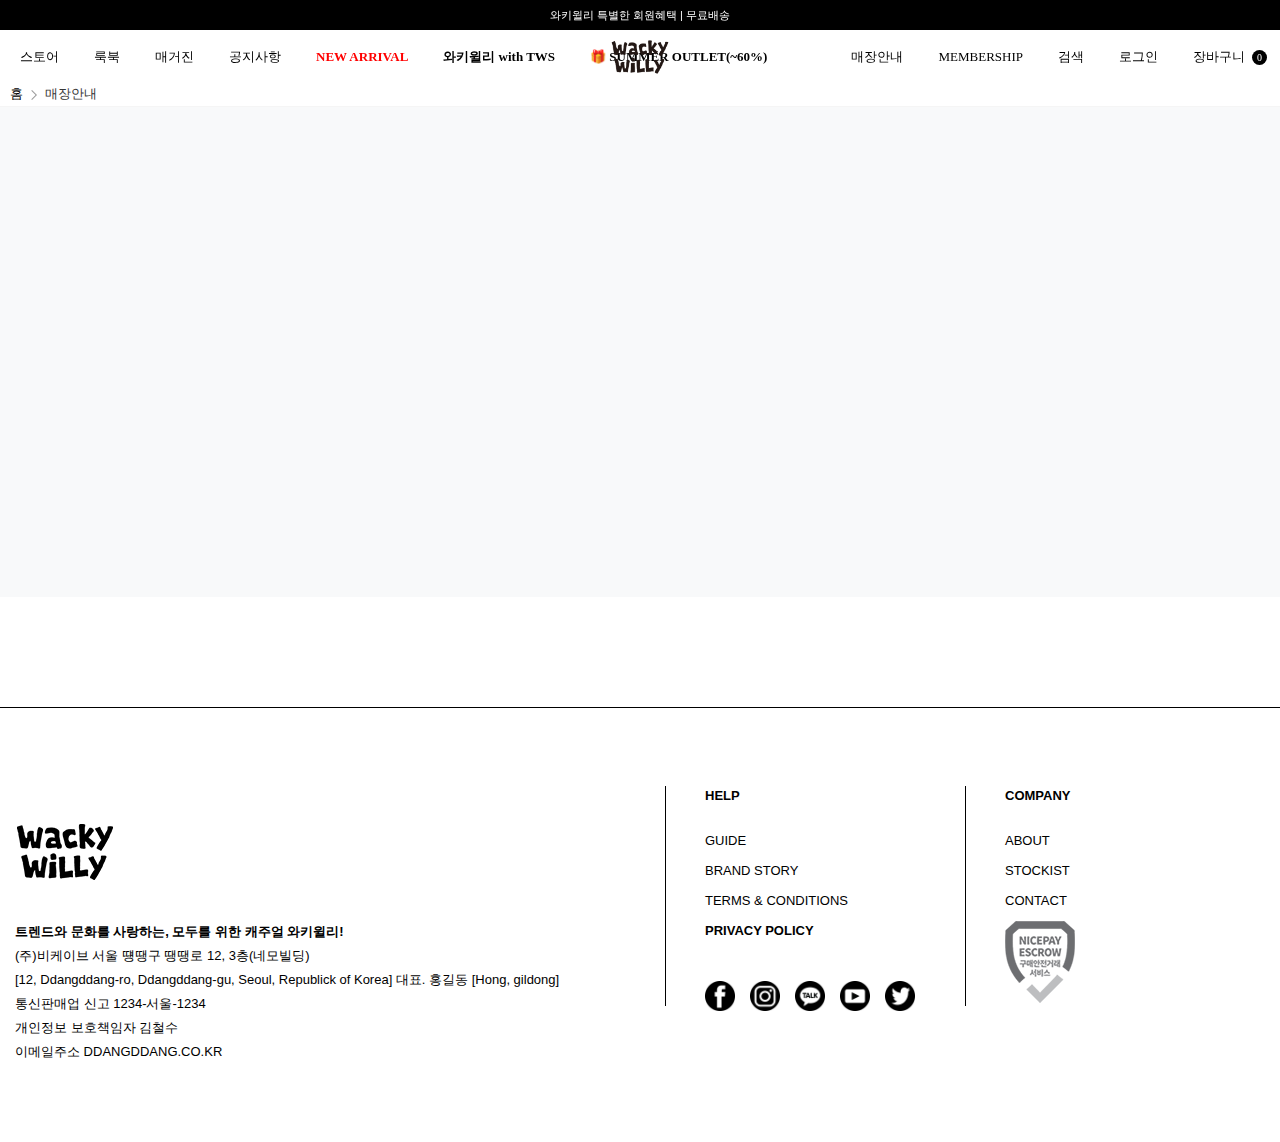
<file: store.html>
<!DOCTYPE html>
<html xmlns="//www.w3.org/1999/xhtml" xml:lang="ko" lang="ko">
  <head>
    <meta charset="UTF-8" />
    <meta name="path_role" content="MAIN" />
    <meta name="author" content="" />
    <meta
      name="description"
      content="와키윌리(Wacky WiLLy)는 패션과 스트릿 문화, 예술을 결합하여 매 시즌 새로운 영감을 제공하며 즐거운 경험을 선사합니다."
    />
    <meta
      name="keywords"
      content="WHATITISNT, 와릿이즌, 와키윌리후드집업,WACKYWILLY, 와릿이즌가방, 와릿이즌긴팔, 와릿이즌긴팔티, 와릿이즌긴팔티셔츠, 와릿이즌니트, 와릿이즌롱슬리브, 와릿이즌모자, 와릿이즌바나나, 와릿이즌바지, 와릿이즌백팩, 와릿이즌보아집업, 와릿이즌볼캡, 와릿이즌세일, 와릿이즌셔츠, 와릿이즌숏팬츠, 와릿이즌아우터, 와릿이즌에코백, 와릿이즌엔젤, 와릿이즌집업후드, 와릿이즌크로스백, 와릿이즌푸퍼, 와릿이즌플리스, 와릿이즌후드, 와릿이즌후드집업, 와릿이즌패딩, 와릿이즌맨투맨, 와릿이즌후드티, 와릿이즌할인, 와릿이즌신상품, 와릿이즌신상, 곤잘레스, 와릿이즌공홈, 와릿이즌브랜드, 와릿이즌사이트, 와릿이즌마크,와키윌리"
    />
    <meta http-equiv="Content-Type" content="text/html; charset=utf-8" />
    <meta name="robots" content="index, follow" />
    <meta name="title" content="와키윌리 공식 웹사이트" />
    <meta property="og:type" content="website" />
    <meta property="og:title" content="와키윌리" />
    <meta
      property="og:description"
      content="와키윌리(Wacky WiLLy)는 패션과 스트릿 문화, 예술을 결합하여 매 시즌 새로운 영감을 제공하며 즐거운 경험을 선사합니다."
    />
    <meta property="og:site_name" content="와키윌리" />
    <meta
      property="og:url"
      content="https://github.com/dany339/clone-wackywilly.git"
    />
    <meta
      name="facebook-domain-verification"
      content="rz7lumr2yg7fw8u7bnoyw0v8z0y200"
    />
    <meta http-equiv="X-UA-Compatible" content="IE=edge" />
    <meta
      name="viewport"
      content="width=device-width, initial-scale=1.0, maximum-scale=1.0, minimum-scale=1.0, user-scalable=no"
    />
    <!-- PG크로스브라우징필수내용 -->
    <meta http-equiv="Cache-Control" content="no-cache" />
    <meta http-equiv="Expires" content="0" />
    <meta http-equiv="Pragma" content="no-cache" />
    <!-- // PG크로스브라우징필수내용 -->
    <!-- 구글 웹폰트 include :: s -->
    <link rel="preconnect" href="https://fonts.googleapis.com" />
    <link rel="preconnect" href="https://fonts.gstatic.com" crossorigin />
    <link
      href="https://fonts.googleapis.com/css2?family=Open+Sans:ital,wght@0,300..800;1,300..800&display=swap"
      rel="stylesheet"
    />
    <link rel="stylesheet" href="./css/common.css" />
    <link rel="stylesheet" href="./css/store.css" />
    <!-- 구글 웹폰트 include :: e -->
    <!-- 리뉴얼용 CSS, JS 추가 include :: s -->
    <script
      type="text/javascript"
      src="./layout/basic/js/jquery-3.7.1.min.js"
    ></script>
    <script type="text/javascript" src="./layout/basic/js/aos/aos.js"></script>
    <script
      type="text/javascript"
      src="./layout/basic/js/swipe/swiper-bundle.js"
    ></script>
    <script
      type="text/javascript"
      src="./layout/basic/js/js/common.js"
      defer
    ></script>
    <title>와키윌리 공식 웹사이트</title>
    <script
      type="text/javascript"
      src="https://oapi.map.naver.com/openapi/v3/maps.js?ncpKeyId=f182sb6hh2"
    ></script>
  </head>
  <body
    id="main"
    data-aos-easing="ease"
    data-aos-duration="400"
    data-aos-delay="0"
  >
    <div id="skipNavigation">
      <p><a href="#category">전체상품목록 바로가기</a></p>
      <p><a href="#contents">본문 바로가기</a></p>
    </div>
    <div class="headerWrap">
      <!-- 상단띠배너 -->
      <div class="topMentWrap">
        <div
          class="swiper-container topMentSlider swiper-container-initialized swiper-container-vertical"
        >
          <div class="swiper-wrapper">
            <div
              class="swiper-slide"
              data-swiper-slide-index="0"
              style="height: 30px"
            >
              <a href="#">와키윌리 특별한 회원혜택 | 무료배송</a>
            </div>
            <div
              class="swiper-slide"
              data-swiper-slide-index="1"
              style="height: 30px"
            >
              <a href="#">WEEKLY BEST ITEM</a>
            </div>
            <div
              class="swiper-slide"
              data-swiper-slide-index="2"
              style="height: 30px"
            >
              <a href="#">카카오 10% 쿠폰 다운로드</a>
            </div>
          </div>
          <span
            class="swiper-notification"
            aria-live="assertive"
            aria-atomic="true"
          ></span>
        </div>
      </div>
      <!-- // 상단띠배너 -->
      <div class="headerFake twinEle"></div>
      <div class="header twinEle">
        <div class="inner">
          <div class="gnbWrap">
            <ul>
              <li class="dep1 dropdown" data-category="shop">
                <a href="./productList.html" class="dep1_btn">스토어</a>
              </li>
              <li class="dep1 dropdown" data-category="lookbooks">
                <a href="" class="dep1_btn">룩북</a>
              </li>
              <li class="dep1 dropdown" data-category="magazine">
                <a href="" class="dep1_btn">매거진</a>
              </li>
              <li class="dep1 dropdown" data-category="about">
                <a href="" class="dep1_btn">공지사항</a>
              </li>
              <li class="dep1 dropdown">
                <a
                  href=""
                  class="dep1_btn"
                  style="color: #f00; font-size: 13px; font-weight: bold"
                  >NEW ARRIVAL</a
                >
              </li>
              <li class="dep1 dropdown">
                <a
                  href=""
                  class="dep1_btn"
                  style="font-size: 13px; font-weight: bold"
                  >와키윌리 with TWS</a
                >
              </li>
              <li class="dep1 dropdown">
                <a
                  href="./summer.html"
                  class="dep1_btn"
                  style="font-size: 13px; font-weight: bold"
                  >🎁 SUMMER OUTLET(~60%)</a
                >
              </li>
            </ul>
          </div>
          <a href="./index.html" class="logo">
            <img src="./images/new_logo_6.png" alt="wacky willy" />
          </a>
          <div class="rightWrap">
            <ul>
              <li><a href="./store.html">매장안내</a></li>
              <li><a href="">MEMBERSHIP</a></li>
              <li><a href="" onclick="callSearchWrap();">검색</a></li>
              <li
                class="xans-element- xans-layout xans-layout-statelogoff mypage"
              >
                <a href="">로그인</a>
              </li>
              <li>
                <div style="margin-right: 15px">
                  <a
                    href=""
                    class="xans-element- xans-layout xans-layout-orderbasketcount"
                    >장바구니<span
                      class="xans-element- xans-layout xans-layout-orderbasketcount cnt"
                      >0</span
                    ></a
                  >
                </div>
              </li>
            </ul>
          </div>
        </div>
      </div>
      <!-- <div class="categoryWrap"></div> -->
      <!-- <form action="" id="searchBarForm" method="get" target="_self" enctype="multipart/form-data">
      <input type="hidden" name="banner_action" id="banner_action">
      <div class="xans-element- xans-layout xans-layout-searchside">
        <div class="searchWrap twinEle" id="searchWrap">
          <input type="hidden" name="view_type" id="view_type">
          <input type="hidden" name="supplier_code" id="supplier_code">
          <div class="xans-element- xans-search xans-search-form search">

          </div>
        </div>
      </div>
    </form> -->
    </div>
    <hr class="layout" />
    <div class="store-navi">
      <div class="navi-container">
        <div class="breadcrumb">
          <span><a href="/">홈</a></span
          ><span class="icon"
            ><img src="./images/web/img/icon_arrow.png" alt="" /></span
          ><span>매장안내</span>
        </div>
      </div>
    </div>
    <div id="wrap">
      <div id="container">
        <div id="contents">
          <div class="store-wrap paTop">
            <div class="store-map">
              <div
                class="map-container"
                id="map"
                tabindex="0"
                style="
                  position: relative;
                  overflow: hidden;
                  background: rgb(248, 249, 250);
                "
              >
                <div
                  id="map"
                  class="map-container"
                  tabindex="0"
                  style="
                    position: relative;
                    overflow: hidden;
                    background: rgb(248, 249, 250);
                  "
                ></div>
                <script>
                  var mapOptions = {
                    center: new naver.maps.LatLng(37.3595704, 127.105399),

                    zoom: 10,
                  };

                  var map = new naver.maps.Map("map", {
                    center: new naver.maps.LatLng(37.3595704, 127.105399),

                    zoom: 15,
                  });

                  var marker = new naver.maps.Marker({
                    position: new naver.maps.LatLng(37.3595704, 127.105399),

                    map: map,
                  });
                </script>
              </div>
              <div id="addrPup"></div>
            </div>
          </div>
        </div>
        <hr class="layout" />
      </div>
    </div>

    <hr class="layout" />

    <!-- 푸터 :: s -->
    <div class="footerWrap">
      <div class="inner">
        <div class="area left">
          <a href="/" class="logo"
            ><img src="./images/cm_logo_1_4_2_11.png" alt="" /></a
          ><br />
          <p class="txtArea" style="margin-top: 55px; font-weight: 700">
            트렌드와 문화를 사랑하는, 모두를 위한 캐주얼 와키윌리!
          </p>
          <p class="txtArea" style="margin-top: 0px">
            (주)비케이브 서울 떙땡구 땡땡로 12, 3층(네모빌딩)
            <br />
            [12, Ddangddang-ro, Ddangddang-gu, Seoul, Republick of Korea] 대표.
            홍길동 [Hong, gildong]
            <br />
            통신판매업 신고 1234-서울-1234
            <br />개인정보 보호책임자 김철수
            <br />
            이메일주소 DDANGDDANG.CO.KR
          </p>
        </div>
        <div class="area txt">
          <p class="tit">HELP</p>
          <a href="GUIDE">GUIDE</a>
          <a href="BRAND STORY">BRAND STORY</a>
          <a href="TERMS & CONDITIONS">TERMS & CONDITIONS</a>
          <a href="PRIVACY POLICY" style="font-weight: 700">PRIVACY POLICY</a>
          <ul class="socials">
            <li>
              <a href="" target="_blank"
                ><img src="./images/facebook_icon.ico" alt="facebook" />
                &nbsp</a
              >
            </li>
            <li>
              <a href="" target="_blank"
                ><img src="./images/Instagram_icon.ico" alt="Instagram" />
                &nbsp</a
              >
            </li>
            <li>
              <a href="" target="_blank"
                ><img src="./images/kakao_icon.ico" alt="kakao" /> &nbsp</a
              >
            </li>
            <li>
              <a href="" target="_blank"
                ><img src="./images/youtube_icon.ico" alt="youtube" /> &nbsp</a
              >
            </li>
            <li>
              <a href="" target="_blank"
                ><img src="./images/twitter_icon.ico" alt="twitter" /> &nbsp</a
              >
            </li>
          </ul>
        </div>
        <div class="area txt">
          <p class="tit">COMPANY</p>
          <a href="" target="_blank">ABOUT</a>
          <a href="">STOCKIST</a>
          <a href="">CONTACT</a>
          <a href=""><img src="./images/240827_pay_.png" alt="" /></a>
        </div>
      </div>
      <div class="quick">
        <a href="" class="toTop" href="javascript:" onclick="toTop();"></a>
        <a href="" class="toBottom" onclick="toBottom();"></a>
      </div>
    </div>
    <!-- 푸터 :: e -->
  </body>
</html>
</file>
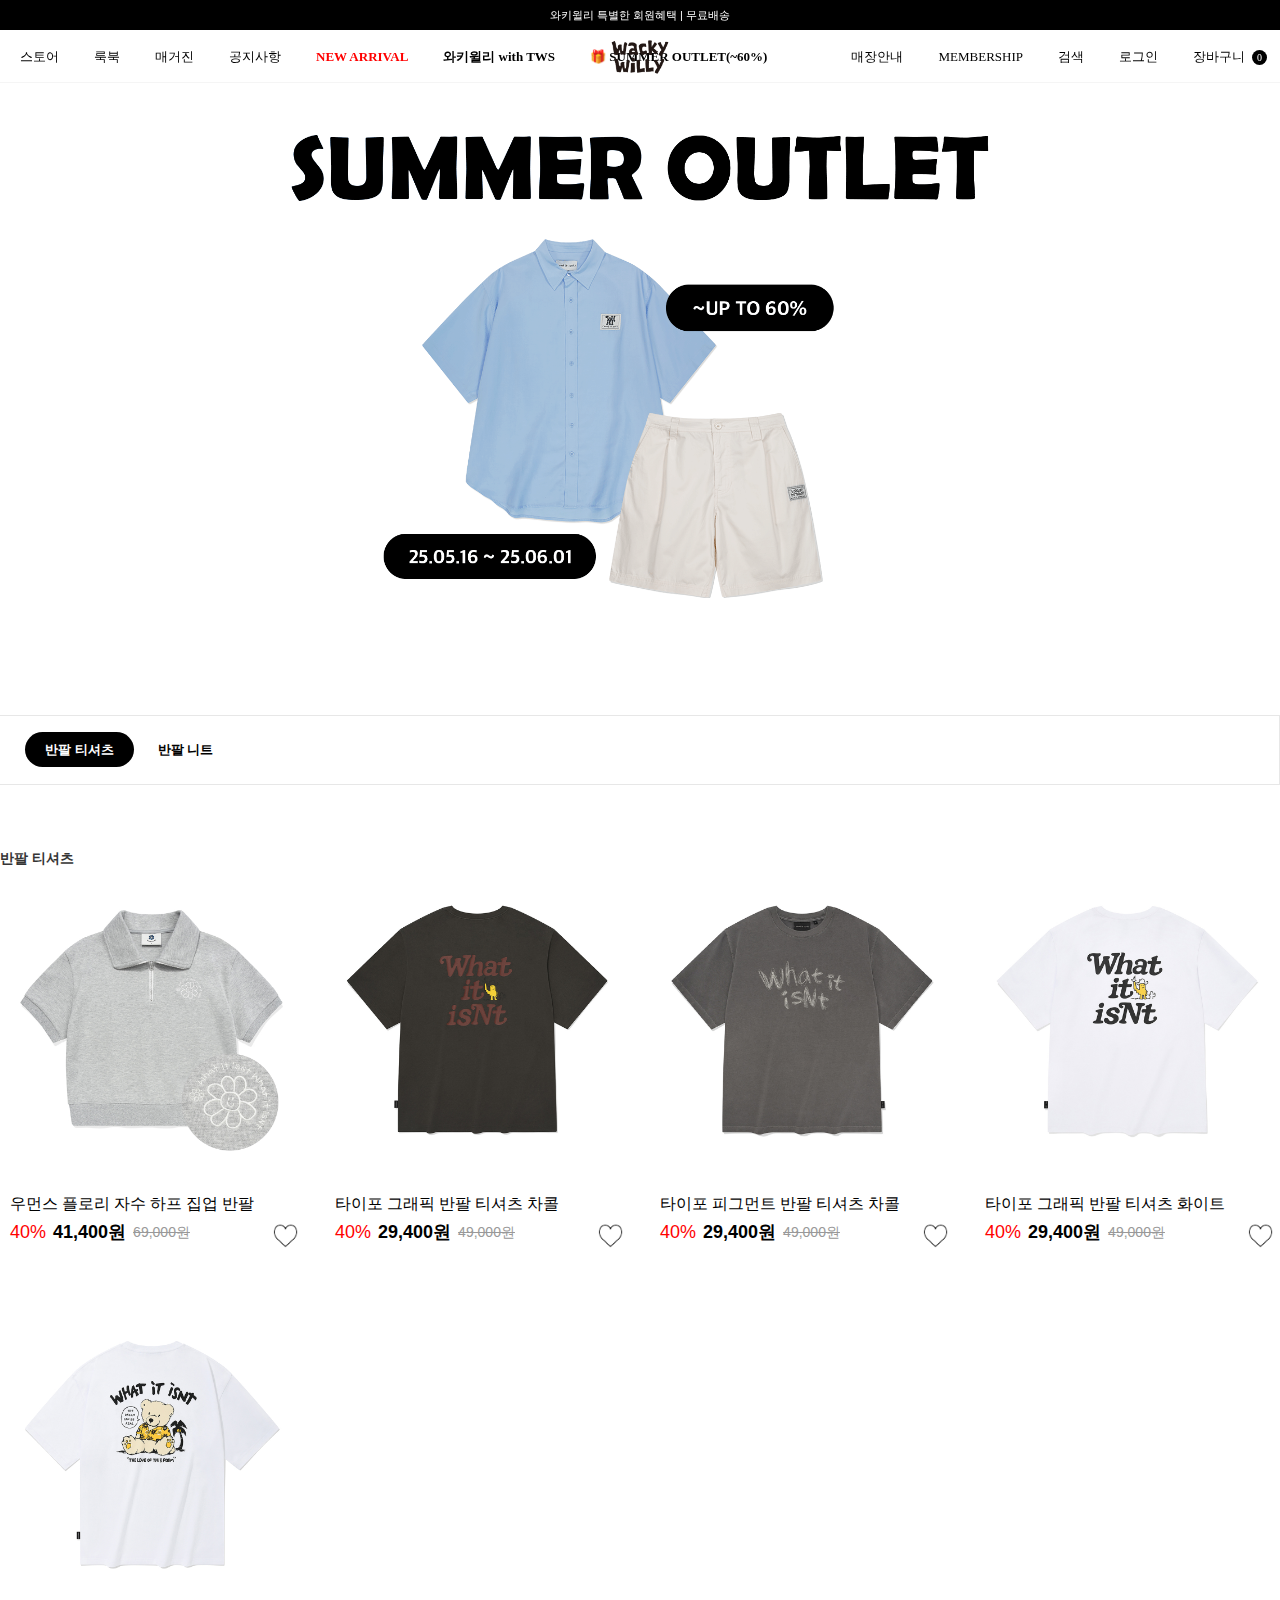
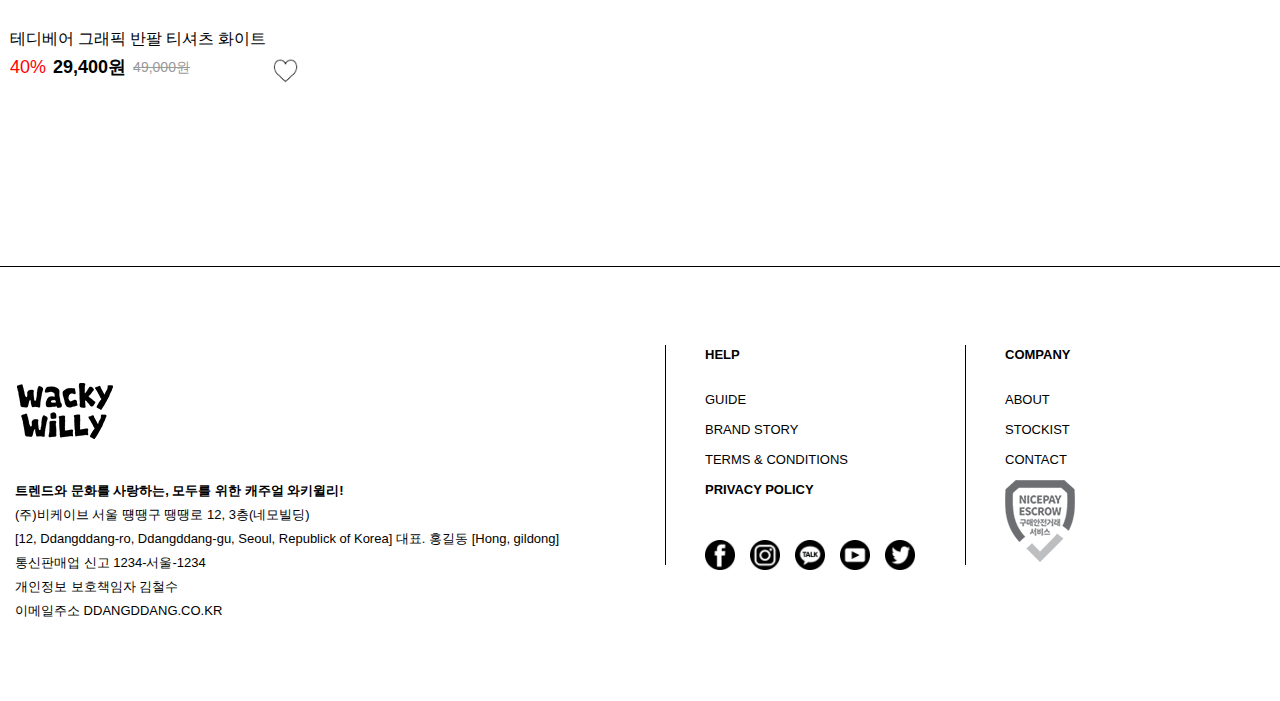
<file: summer.html>
<!DOCTYPE html>
<html xmlns="//www.w3.org/1999/xhtml" xml:lang="ko" lang="ko">
  <head>
    <meta charset="UTF-8" />
    <meta name="path_role" content="MAIN" />
    <meta name="author" content="" />
    <meta
      name="description"
      content="와키윌리(Wacky WiLLy)는 패션과 스트릿 문화, 예술을 결합하여 매 시즌 새로운 영감을 제공하며 즐거운 경험을 선사합니다."
    />
    <meta
      name="keywords"
      content="WHATITISNT, 와릿이즌, 와키윌리후드집업,WACKYWILLY, 와릿이즌가방, 와릿이즌긴팔, 와릿이즌긴팔티, 와릿이즌긴팔티셔츠, 와릿이즌니트, 와릿이즌롱슬리브, 와릿이즌모자, 와릿이즌바나나, 와릿이즌바지, 와릿이즌백팩, 와릿이즌보아집업, 와릿이즌볼캡, 와릿이즌세일, 와릿이즌셔츠, 와릿이즌숏팬츠, 와릿이즌아우터, 와릿이즌에코백, 와릿이즌엔젤, 와릿이즌집업후드, 와릿이즌크로스백, 와릿이즌푸퍼, 와릿이즌플리스, 와릿이즌후드, 와릿이즌후드집업, 와릿이즌패딩, 와릿이즌맨투맨, 와릿이즌후드티, 와릿이즌할인, 와릿이즌신상품, 와릿이즌신상, 곤잘레스, 와릿이즌공홈, 와릿이즌브랜드, 와릿이즌사이트, 와릿이즌마크,와키윌리"
    />
    <meta http-equiv="Content-Type" content="text/html; charset=utf-8" />
    <meta name="robots" content="index, follow" />
    <meta name="title" content="와키윌리 공식 웹사이트" />
    <meta property="og:type" content="website" />
    <meta property="og:title" content="와키윌리" />
    <meta
      property="og:description"
      content="와키윌리(Wacky WiLLy)는 패션과 스트릿 문화, 예술을 결합하여 매 시즌 새로운 영감을 제공하며 즐거운 경험을 선사합니다."
    />
    <meta property="og:site_name" content="와키윌리" />
    <meta
      property="og:url"
      content="https://github.com/dany339/clone-wackywilly.git"
    />
    <meta
      name="facebook-domain-verification"
      content="rz7lumr2yg7fw8u7bnoyw0v8z0y200"
    />
    <meta http-equiv="X-UA-Compatible" content="IE=edge" />
    <meta name="viewport" content="width=device-width" />
    <!-- PG크로스브라우징필수내용 -->
    <meta http-equiv="Cache-Control" content="no-cache" />
    <meta http-equiv="Expires" content="0" />
    <meta http-equiv="Pragma" content="no-cache" />
    <!-- // PG크로스브라우징필수내용 -->
    <!-- 구글 웹폰트 include :: s -->
    <link rel="preconnect" href="https://fonts.googleapis.com" />
    <link rel="preconnect" href="https://fonts.gstatic.com" crossorigin />
    <link
      href="https://fonts.googleapis.com/css2?family=Open+Sans:ital,wght@0,300..800;1,300..800&display=swap"
      rel="stylesheet"
    />
    <link rel="stylesheet" href="./css/common.css" />
    <link rel="stylesheet" href="./css/summer.css" />
    <!-- 구글 웹폰트 include :: e -->
    <!-- 리뉴얼용 CSS, JS 추가 include :: s -->
    <script
      type="text/javascript"
      src="./layout/basic/js/jquery-3.7.1.min.js"
    ></script>
    <script type="text/javascript" src="./layout/basic/js/aos/aos.js"></script>
    <script
      type="text/javascript"
      src="./layout/basic/js/swipe/swiper-bundle.js"
    ></script>
    <script
      type="text/javascript"
      src="./layout/basic/js/js/common.js"
      defer
    ></script>
    <script
      type="text/javascript"
      src="./layout/basic/js/js/summer.js"
      defer
    ></script>
    <title>와키윌리 공식 웹사이트</title>
  </head>
  <body
    id="main"
    data-aos-easing="ease"
    data-aos-duration="400"
    data-aos-delay="0"
  >
    <div id="skipNavigation">
      <p><a href="#category">전체상품목록 바로가기</a></p>
      <p><a href="#contents">본문 바로가기</a></p>
    </div>
    <div class="headerWrap">
      <!-- 상단띠배너 -->
      <div class="topMentWrap">
        <div
          class="swiper-container topMentSlider swiper-container-initialized swiper-container-vertical"
        >
          <div class="swiper-wrapper">
            <div
              class="swiper-slide"
              data-swiper-slide-index="0"
              style="height: 30px"
            >
              <a href="#">와키윌리 특별한 회원혜택 | 무료배송</a>
            </div>
            <div
              class="swiper-slide"
              data-swiper-slide-index="1"
              style="height: 30px"
            >
              <a href="#">WEEKLY BEST ITEM</a>
            </div>
            <div
              class="swiper-slide"
              data-swiper-slide-index="2"
              style="height: 30px"
            >
              <a href="#">카카오 10% 쿠폰 다운로드</a>
            </div>
          </div>
          <span
            class="swiper-notification"
            aria-live="assertive"
            aria-atomic="true"
          ></span>
        </div>
      </div>
      <!-- // 상단띠배너 -->
      <div class="headerFake twinEle"></div>
      <div class="header twinEle">
        <div class="inner">
          <div class="gnbWrap">
            <ul>
              <li class="dep1 dropdown" data-category="shop">
                <a href="./productList.html" class="dep1_btn">스토어</a>
              </li>
              <li class="dep1 dropdown" data-category="lookbooks">
                <a href="" class="dep1_btn">룩북</a>
              </li>
              <li class="dep1 dropdown" data-category="magazine">
                <a href="" class="dep1_btn">매거진</a>
              </li>
              <li class="dep1 dropdown" data-category="about">
                <a href="" class="dep1_btn">공지사항</a>
              </li>
              <li class="dep1 dropdown">
                <a
                  href=""
                  class="dep1_btn"
                  style="color: #f00; font-size: 13px; font-weight: bold"
                  >NEW ARRIVAL</a
                >
              </li>
              <li class="dep1 dropdown">
                <a
                  href=""
                  class="dep1_btn"
                  style="font-size: 13px; font-weight: bold"
                  >와키윌리 with TWS</a
                >
              </li>
              <li class="dep1 dropdown">
                <a
                  href="./summer.html"
                  class="dep1_btn"
                  style="font-size: 13px; font-weight: bold"
                  >🎁 SUMMER OUTLET(~60%)</a
                >
              </li>
            </ul>
          </div>
          <a href="./index.html" class="logo">
            <img src="./images/new_logo_6.png" alt="wacky willy" />
          </a>
          <div class="rightWrap">
            <ul>
              <li><a href="./store.html">매장안내</a></li>
              <li><a href="">MEMBERSHIP</a></li>
              <li><a href="" onclick="callSearchWrap();">검색</a></li>
              <li
                class="xans-element- xans-layout xans-layout-statelogoff mypage"
              >
                <a href="">로그인</a>
              </li>
              <li>
                <div style="margin-right: 15px">
                  <a
                    href=""
                    class="xans-element- xans-layout xans-layout-orderbasketcount"
                    >장바구니<span
                      class="xans-element- xans-layout xans-layout-orderbasketcount cnt"
                      >0</span
                    ></a
                  >
                </div>
              </li>
            </ul>
          </div>
        </div>
      </div>
      <div class="categoryWrap"></div>
    </div>
    <hr class="layout" />
    <div id="promotion_page">
      <div class="xans-slement- xans-project xans-projext-package ed-contents">
        <div class="ed-contents-wrap">
          <div class="ed-image">
            <!-- 상단 이미지 추가 영역 -->
            <div
              class="aos-item aos-init aos-animate"
              data-aos="fade-up"
              data-aos-anchor-placement="top-bottom"
              data-aos-delay="100"
              data-aos-duration="2000"
              data-aos-once="false"
            >
              <figure>
                <img src="./images/web/img/0515subbn.gif" alt="" />
              </figure>
            </div>
            <!-- 상단 이미지 추가 영역 종료 -->
          </div>
        </div>
        <!-- 상품 카테고리 시작 -->
        <div class="menuCategoryWrap">
          <ul class="menuCategory">
            <li
              class="xans-element- xans-product xans-product-projectcategory xans-record active"
            >
              <a href="#cate_2274">반팔 티셔츠</a>
            </li>
            <li
              class="xans-element- xans-product xans-product-projectcategory xans-record"
            >
              <a href="#cate_2274">반팔 니트</a>
            </li>
          </ul>
        </div>

        <div
          class="xans-element- xans-projext xans-project-list xans-record-"
          id="cate_2274"
        >
          <h3><span>반팔 티셔츠</span></h3>
          <div
            class="xans-element- xans-project xans-project-productlist ec-base-product"
          >
            <ul class="prdList">
              <li
                class="prdThumb aos-item xans-record- calc aos-init aos-animate"
                data-aos="fade-down"
                data-aos-once="true"
                data-aos-delay="100"
                data-aos-duration="600"
              >
                <div class="thumbnail">
                  <div class="prdImg">
                    <a href="">
                      <span class="img off">
                        <img
                          src="./images/web/product/d7b4e45a2624080d62e5b8d345672f2d.jpg"
                          alt="우먼스 플로리 자수 하프 집업 반팔 티셔츠 멜란지 그레이"
                        />
                      </span>
                      <span class="img on twinEle">
                        <img
                          src="./images/web/product/ea912e48dfb9072657bce77861d42f84.jpg"
                          alt="우먼스 플로리 자수 하프 집업 반팔 티셔츠 멜란지 그레이"
                        />
                      </span>
                      <p class="idx">1</p>
                    </a>
                  </div>
                </div>
                <div class="description">
                  <a href="" class="name">
                    <span style="font-size: 12px; color: #555"
                      >우먼스 플로리 자수 하프 집업 반팔 티셔츠 멜란지
                      그레이</span
                    >
                  </a>
                  <div class="priceInfo">
                    <p class="percent before">40</p>
                    <p class="price">41,400</p>
                    <p class="custom">69,000</p>
                  </div>
                  <div class="iconWrap">
                    <div class="rect">
                      <span class="wish icon"
                        ><img
                          src="./images/web/product/icon_202111231746531500.png"
                          alt=""
                      /></span>
                    </div>
                  </div>
                </div>
              </li>
              <li
                class="prdThumb aos-item xans-record- calc aos-init aos-animate"
                data-aos="fade-down"
                data-aos-once="true"
                data-aos-delay="100"
                data-aos-duration="600"
              >
                <div class="thumbnail">
                  <div class="prdImg">
                    <a href="">
                      <span class="img off">
                        <img
                          src="./images/web/product/2.jpg"
                          alt="타이포 그래픽 반팔 티셔츠 차콜"
                        />
                      </span>
                      <span class="img on twinEle">
                        <img
                          src="./images/web/product/2-1.jpg"
                          alt="타이포 그래픽 반팔 티셔츠 차콜"
                        />
                      </span>
                      <p class="idx">2</p>
                    </a>
                  </div>
                </div>
                <div class="description">
                  <a href="" class="name">
                    <span style="font-size: 12px; color: #555"
                      >타이포 그래픽 반팔 티셔츠 차콜</span
                    >
                  </a>
                  <div class="priceInfo">
                    <p class="percent before">40</p>
                    <p class="price">29,400</p>
                    <p class="custom">49,000</p>
                  </div>
                  <div class="iconWrap">
                    <div class="rect">
                      <span class="wish icon"
                        ><img
                          src="./images/web/product/icon_202111231746531500.png"
                          alt=""
                      /></span>
                    </div>
                  </div>
                </div>
              </li>
              <li
                class="prdThumb aos-item xans-record- calc aos-init aos-animate"
                data-aos="fade-down"
                data-aos-once="true"
                data-aos-delay="100"
                data-aos-duration="600"
              >
                <div class="thumbnail">
                  <div class="prdImg">
                    <a href="">
                      <span class="img off">
                        <img
                          src="./images/web/product/3_on.jpg"
                          alt="타이포 피그먼트 반팔 티셔츠 차콜"
                        />
                      </span>
                      <span class="img on twinEle">
                        <img
                          src="./images/web/product/3_off.jpg"
                          alt="타이포 피그먼트 반팔 티셔츠 차콜"
                        />
                      </span>
                      <p class="idx">3</p>
                    </a>
                  </div>
                </div>
                <div class="description">
                  <a href="" class="name">
                    <span style="font-size: 12px; color: #555"
                      >타이포 피그먼트 반팔 티셔츠 차콜</span
                    >
                  </a>
                  <div class="priceInfo">
                    <p class="percent before">40</p>
                    <p class="price">29,400</p>
                    <p class="custom">49,000</p>
                  </div>
                  <div class="iconWrap">
                    <div class="rect">
                      <span class="wish icon"
                        ><img
                          src="./images/web/product/icon_202111231746531500.png"
                          alt=""
                      /></span>
                    </div>
                  </div>
                </div>
              </li>
              <li
                class="prdThumb aos-item xans-record- calc aos-init aos-animate"
                data-aos="fade-down"
                data-aos-once="true"
                data-aos-delay="100"
                data-aos-duration="600"
              >
                <div class="thumbnail">
                  <div class="prdImg">
                    <a href="">
                      <span class="img off">
                        <img
                          src="./images/web/product/4_on.jpg"
                          alt="타이포 그래픽 반팔 티셔츠 화이트"
                        />
                      </span>
                      <span class="img on twinEle">
                        <img
                          src="./images/web/product/4_off.jpg"
                          alt="타이포 그래픽 반팔 티셔츠 화이트"
                        />
                      </span>
                      <p class="idx">4</p>
                    </a>
                  </div>
                </div>
                <div class="description">
                  <a href="" class="name">
                    <span style="font-size: 12px; color: #555"
                      >타이포 그래픽 반팔 티셔츠 화이트</span
                    >
                  </a>
                  <div class="priceInfo">
                    <p class="percent before">40</p>
                    <p class="price">29,400</p>
                    <p class="custom">49,000</p>
                  </div>
                  <div class="iconWrap">
                    <div class="rect">
                      <span class="wish icon"
                        ><img
                          src="./images/web/product/icon_202111231746531500.png"
                          alt=""
                      /></span>
                    </div>
                  </div>
                </div>
              </li>
              <li
                class="prdThumb aos-item xans-record- calc aos-init aos-animate"
                data-aos="fade-down"
                data-aos-once="true"
                data-aos-delay="100"
                data-aos-duration="600"
              >
                <div class="thumbnail">
                  <div class="prdImg">
                    <a href="">
                      <span class="img off">
                        <img
                          src="./images/web/product/5_on.jpg"
                          alt="테디베어 그래픽 반팔 티셔츠 화이트"
                        />
                      </span>
                      <span class="img on twinEle">
                        <img
                          src="./images/web/product/5_off.jpg"
                          alt="테디베어 그래픽 반팔 티셔츠 화이트"
                        />
                      </span>
                      <p class="idx">5</p>
                    </a>
                  </div>
                </div>
                <div class="description">
                  <a href="" class="name">
                    <span style="font-size: 12px; color: #555"
                      >테디베어 그래픽 반팔 티셔츠 화이트</span
                    >
                  </a>
                  <div class="priceInfo">
                    <p class="percent before">40</p>
                    <p class="price">29,400</p>
                    <p class="custom">49,000</p>
                  </div>
                  <div class="iconWrap">
                    <div class="rect">
                      <span class="wish icon"
                        ><img
                          src="./images/web/product/icon_202111231746531500.png"
                          alt=""
                      /></span>
                    </div>
                  </div>
                </div>
              </li>
            </ul>
          </div>
        </div>

        <div
          class="xans-element- xans-projext xans-project-list xans-record-"
          id="cate_2275"
        >
          <h3><span>반팔 니트</span></h3>
          <div
            class="xans-element- xans-project xans-project-productlist ec-base-product"
          >
            <ul class="prdList">
              <li
                class="prdThumb aos-item xans-record- calc aos-init aos-animate"
                data-aos="fade-down"
                data-aos-once="true"
                data-aos-delay="100"
                data-aos-duration="600"
              >
                <div class="thumbnail">
                  <div class="prdImg soldout">
                    <a href="">
                      <span class="img off">
                        <img
                          src="./images/web/product/6-on.jpg"
                          alt="하트 와펜 카라 반팔 니트 블랙"
                        />
                      </span>
                      <span class="img on twinEle">
                        <img
                          src="./images/web/product/6_off.jpg"
                          alt="하트 와펜 카라 반팔 니트 블랙"
                        />
                      </span>
                      <p class="idx">1</p>
                    </a>
                  </div>
                </div>
                <div class="description">
                  <a href="" class="name">
                    <span style="font-size: 12px; color: #555"
                      >하트 와펜 카라 반팔 니트 블랙</span
                    >
                  </a>
                  <div class="priceInfo">
                    <p class="percent before">60</p>
                    <p class="price">39,600</p>
                    <p class="custom">99,000</p>
                  </div>
                  <div class="iconWrap">
                    <div class="rect">
                      <span class="wish icon"
                        ><img
                          src="./images/web/product/icon_202111231746531500.png"
                          alt=""
                      /></span>
                    </div>
                  </div>
                </div>
              </li>
              <li
                class="prdThumb aos-item xans-record- calc aos-init aos-animate"
                data-aos="fade-down"
                data-aos-once="true"
                data-aos-delay="100"
                data-aos-duration="600"
              >
                <div class="thumbnail">
                  <div class="prdImg">
                    <a href="">
                      <span class="img off">
                        <img
                          src="./images/web/product/7_on.jpg"
                          alt="타이포 와펜 스카시 카라 반팔 니트 화이트"
                        />
                      </span>
                      <span class="img on twinEle">
                        <img
                          src="./images/web/product/7_off.jpg"
                          alt="타이포 와펜 스카시 카라 반팔 니트 화이트"
                        />
                      </span>
                      <p class="idx">2</p>
                    </a>
                  </div>
                </div>
                <div class="description">
                  <a href="" class="name">
                    <span style="font-size: 12px; color: #555"
                      >타이포 와펜 스카시 카라 반팔 니트 화이트</span
                    >
                  </a>
                  <div class="priceInfo">
                    <p class="percent before">60</p>
                    <p class="price">39,600</p>
                    <p class="custom">99,000</p>
                  </div>
                  <div class="iconWrap">
                    <div class="rect">
                      <span class="wish icon"
                        ><img
                          src="./images/web/product/icon_202111231746531500.png"
                          alt=""
                      /></span>
                    </div>
                  </div>
                </div>
              </li>
              <li
                class="prdThumb aos-item xans-record- calc aos-init aos-animate"
                data-aos="fade-down"
                data-aos-once="true"
                data-aos-delay="100"
                data-aos-duration="600"
              >
                <div class="thumbnail">
                  <div class="prdImg">
                    <a href="">
                      <span class="img off">
                        <img
                          src="./images/web/product/8_on.jpg"
                          alt="타이포 와펜 스카시 카라 반팔 니트 그린"
                        />
                      </span>
                      <span class="img on twinEle">
                        <img
                          src="./images/web/product/8_off.jpg"
                          alt="타이포 와펜 스카시 카라 반팔 니트 그린"
                        />
                      </span>
                      <p class="idx">3</p>
                    </a>
                  </div>
                </div>
                <div class="description">
                  <a href="" class="name">
                    <span style="font-size: 12px; color: #555"
                      >타이포 와펜 스카시 카라 반팔 니트 그린</span
                    >
                  </a>
                  <div class="priceInfo">
                    <p class="percent before">60</p>
                    <p class="price">39,600</p>
                    <p class="custom">99,000</p>
                  </div>
                  <div class="iconWrap">
                    <div class="rect">
                      <span class="wish icon"
                        ><img
                          src="./images/web/product/icon_202111231746531500.png"
                          alt=""
                      /></span>
                    </div>
                  </div>
                </div>
              </li>
            </ul>
          </div>
        </div>
        <!-- 상품 카테고리 종료료 -->
      </div>
    </div>

    <!-- 푸터 :: s -->
    <div class="footerWrap">
      <div class="inner">
        <div class="area left">
          <a href="/" class="logo"
            ><img src="./images/cm_logo_1_4_2_11.png" alt="" /></a
          ><br />
          <p class="txtArea" style="margin-top: 55px; font-weight: 700">
            트렌드와 문화를 사랑하는, 모두를 위한 캐주얼 와키윌리!
          </p>
          <p class="txtArea" style="margin-top: 0px">
            (주)비케이브 서울 떙땡구 땡땡로 12, 3층(네모빌딩)
            <br />
            [12, Ddangddang-ro, Ddangddang-gu, Seoul, Republick of Korea] 대표.
            홍길동 [Hong, gildong]
            <br />
            통신판매업 신고 1234-서울-1234
            <br />개인정보 보호책임자 김철수
            <br />
            이메일주소 DDANGDDANG.CO.KR
          </p>
        </div>
        <div class="area txt">
          <p class="tit">HELP</p>
          <a href="GUIDE">GUIDE</a>
          <a href="BRAND STORY">BRAND STORY</a>
          <a href="TERMS & CONDITIONS">TERMS & CONDITIONS</a>
          <a href="PRIVACY POLICY" style="font-weight: 700">PRIVACY POLICY</a>
          <ul class="socials">
            <li>
              <a href="" target="_blank"
                ><img src="./images/facebook_icon.ico" alt="facebook" />
                &nbsp</a
              >
            </li>
            <li>
              <a href="" target="_blank"
                ><img src="./images/Instagram_icon.ico" alt="Instagram" />
                &nbsp</a
              >
            </li>
            <li>
              <a href="" target="_blank"
                ><img src="./images/kakao_icon.ico" alt="kakao" /> &nbsp</a
              >
            </li>
            <li>
              <a href="" target="_blank"
                ><img src="./images/youtube_icon.ico" alt="youtube" /> &nbsp</a
              >
            </li>
            <li>
              <a href="" target="_blank"
                ><img src="./images/twitter_icon.ico" alt="twitter" /> &nbsp</a
              >
            </li>
          </ul>
        </div>
        <div class="area txt">
          <p class="tit">COMPANY</p>
          <a href="" target="_blank">ABOUT</a>
          <a href="">STOCKIST</a>
          <a href="">CONTACT</a>
          <a href=""><img src="./images/240827_pay_.png" alt="" /></a>
        </div>
      </div>
      <div class="quick">
        <a href="" class="toTop" href="javascript:" onclick="toTop();"></a>
        <a href="" class="toBottom" onclick="toBottom();"></a>
      </div>
    </div>
    <!-- 푸터 :: e -->
  </body>
</html>
</file>
<file: font/font1.css>
/* vietnamese */
@font-face {
  font-family: "Archivo";
  font-style: normal;
  font-weight: 100;
  font-stretch: 100%;
  font-display: swap;
  src: url(https://fonts.gstatic.com/s/archivo/v19/k3kPo8UDI-1M0wlSV9XAw6lQkqWY8Q82sLySOxK-vA.woff2)
    format("woff2");
  unicode-range: U+0102-0103, U+0110-0111, U+0128-0129, U+0168-0169, U+01A0-01A1,
    U+01AF-01B0, U+0300-0301, U+0303-0304, U+0308-0309, U+0323, U+0329,
    U+1EA0-1EF9, U+20AB;
}
/* latin-ext */
@font-face {
  font-family: "Archivo";
  font-style: normal;
  font-weight: 100;
  font-stretch: 100%;
  font-display: swap;
  src: url(https://fonts.gstatic.com/s/archivo/v19/k3kPo8UDI-1M0wlSV9XAw6lQkqWY8Q82sLyTOxK-vA.woff2)
    format("woff2");
  unicode-range: U+0100-02BA, U+02BD-02C5, U+02C7-02CC, U+02CE-02D7, U+02DD-02FF,
    U+0304, U+0308, U+0329, U+1D00-1DBF, U+1E00-1E9F, U+1EF2-1EFF, U+2020,
    U+20A0-20AB, U+20AD-20C0, U+2113, U+2C60-2C7F, U+A720-A7FF;
}
/* latin */
@font-face {
  font-family: "Archivo";
  font-style: normal;
  font-weight: 100;
  font-stretch: 100%;
  font-display: swap;
  src: url(https://fonts.gstatic.com/s/archivo/v19/k3kPo8UDI-1M0wlSV9XAw6lQkqWY8Q82sLydOxI.woff2)
    format("woff2");
  unicode-range: U+0000-00FF, U+0131, U+0152-0153, U+02BB-02BC, U+02C6, U+02DA,
    U+02DC, U+0304, U+0308, U+0329, U+2000-206F, U+20AC, U+2122, U+2191, U+2193,
    U+2212, U+2215, U+FEFF, U+FFFD;
}
/* vietnamese */
@font-face {
  font-family: "Archivo";
  font-style: normal;
  font-weight: 200;
  font-stretch: 100%;
  font-display: swap;
  src: url(https://fonts.gstatic.com/s/archivo/v19/k3kPo8UDI-1M0wlSV9XAw6lQkqWY8Q82sLySOxK-vA.woff2)
    format("woff2");
  unicode-range: U+0102-0103, U+0110-0111, U+0128-0129, U+0168-0169, U+01A0-01A1,
    U+01AF-01B0, U+0300-0301, U+0303-0304, U+0308-0309, U+0323, U+0329,
    U+1EA0-1EF9, U+20AB;
}
/* latin-ext */
@font-face {
  font-family: "Archivo";
  font-style: normal;
  font-weight: 200;
  font-stretch: 100%;
  font-display: swap;
  src: url(https://fonts.gstatic.com/s/archivo/v19/k3kPo8UDI-1M0wlSV9XAw6lQkqWY8Q82sLyTOxK-vA.woff2)
    format("woff2");
  unicode-range: U+0100-02BA, U+02BD-02C5, U+02C7-02CC, U+02CE-02D7, U+02DD-02FF,
    U+0304, U+0308, U+0329, U+1D00-1DBF, U+1E00-1E9F, U+1EF2-1EFF, U+2020,
    U+20A0-20AB, U+20AD-20C0, U+2113, U+2C60-2C7F, U+A720-A7FF;
}
/* latin */
@font-face {
  font-family: "Archivo";
  font-style: normal;
  font-weight: 200;
  font-stretch: 100%;
  font-display: swap;
  src: url(https://fonts.gstatic.com/s/archivo/v19/k3kPo8UDI-1M0wlSV9XAw6lQkqWY8Q82sLydOxI.woff2)
    format("woff2");
  unicode-range: U+0000-00FF, U+0131, U+0152-0153, U+02BB-02BC, U+02C6, U+02DA,
    U+02DC, U+0304, U+0308, U+0329, U+2000-206F, U+20AC, U+2122, U+2191, U+2193,
    U+2212, U+2215, U+FEFF, U+FFFD;
}
/* vietnamese */
@font-face {
  font-family: "Archivo";
  font-style: normal;
  font-weight: 300;
  font-stretch: 100%;
  font-display: swap;
  src: url(https://fonts.gstatic.com/s/archivo/v19/k3kPo8UDI-1M0wlSV9XAw6lQkqWY8Q82sLySOxK-vA.woff2)
    format("woff2");
  unicode-range: U+0102-0103, U+0110-0111, U+0128-0129, U+0168-0169, U+01A0-01A1,
    U+01AF-01B0, U+0300-0301, U+0303-0304, U+0308-0309, U+0323, U+0329,
    U+1EA0-1EF9, U+20AB;
}
/* latin-ext */
@font-face {
  font-family: "Archivo";
  font-style: normal;
  font-weight: 300;
  font-stretch: 100%;
  font-display: swap;
  src: url(https://fonts.gstatic.com/s/archivo/v19/k3kPo8UDI-1M0wlSV9XAw6lQkqWY8Q82sLyTOxK-vA.woff2)
    format("woff2");
  unicode-range: U+0100-02BA, U+02BD-02C5, U+02C7-02CC, U+02CE-02D7, U+02DD-02FF,
    U+0304, U+0308, U+0329, U+1D00-1DBF, U+1E00-1E9F, U+1EF2-1EFF, U+2020,
    U+20A0-20AB, U+20AD-20C0, U+2113, U+2C60-2C7F, U+A720-A7FF;
}
/* latin */
@font-face {
  font-family: "Archivo";
  font-style: normal;
  font-weight: 300;
  font-stretch: 100%;
  font-display: swap;
  src: url(https://fonts.gstatic.com/s/archivo/v19/k3kPo8UDI-1M0wlSV9XAw6lQkqWY8Q82sLydOxI.woff2)
    format("woff2");
  unicode-range: U+0000-00FF, U+0131, U+0152-0153, U+02BB-02BC, U+02C6, U+02DA,
    U+02DC, U+0304, U+0308, U+0329, U+2000-206F, U+20AC, U+2122, U+2191, U+2193,
    U+2212, U+2215, U+FEFF, U+FFFD;
}
/* vietnamese */
@font-face {
  font-family: "Archivo";
  font-style: normal;
  font-weight: 400;
  font-stretch: 100%;
  font-display: swap;
  src: url(https://fonts.gstatic.com/s/archivo/v19/k3kPo8UDI-1M0wlSV9XAw6lQkqWY8Q82sLySOxK-vA.woff2)
    format("woff2");
  unicode-range: U+0102-0103, U+0110-0111, U+0128-0129, U+0168-0169, U+01A0-01A1,
    U+01AF-01B0, U+0300-0301, U+0303-0304, U+0308-0309, U+0323, U+0329,
    U+1EA0-1EF9, U+20AB;
}
/* latin-ext */
@font-face {
  font-family: "Archivo";
  font-style: normal;
  font-weight: 400;
  font-stretch: 100%;
  font-display: swap;
  src: url(https://fonts.gstatic.com/s/archivo/v19/k3kPo8UDI-1M0wlSV9XAw6lQkqWY8Q82sLyTOxK-vA.woff2)
    format("woff2");
  unicode-range: U+0100-02BA, U+02BD-02C5, U+02C7-02CC, U+02CE-02D7, U+02DD-02FF,
    U+0304, U+0308, U+0329, U+1D00-1DBF, U+1E00-1E9F, U+1EF2-1EFF, U+2020,
    U+20A0-20AB, U+20AD-20C0, U+2113, U+2C60-2C7F, U+A720-A7FF;
}
/* latin */
@font-face {
  font-family: "Archivo";
  font-style: normal;
  font-weight: 400;
  font-stretch: 100%;
  font-display: swap;
  src: url(https://fonts.gstatic.com/s/archivo/v19/k3kPo8UDI-1M0wlSV9XAw6lQkqWY8Q82sLydOxI.woff2)
    format("woff2");
  unicode-range: U+0000-00FF, U+0131, U+0152-0153, U+02BB-02BC, U+02C6, U+02DA,
    U+02DC, U+0304, U+0308, U+0329, U+2000-206F, U+20AC, U+2122, U+2191, U+2193,
    U+2212, U+2215, U+FEFF, U+FFFD;
}
/* vietnamese */
@font-face {
  font-family: "Archivo";
  font-style: normal;
  font-weight: 500;
  font-stretch: 100%;
  font-display: swap;
  src: url(https://fonts.gstatic.com/s/archivo/v19/k3kPo8UDI-1M0wlSV9XAw6lQkqWY8Q82sLySOxK-vA.woff2)
    format("woff2");
  unicode-range: U+0102-0103, U+0110-0111, U+0128-0129, U+0168-0169, U+01A0-01A1,
    U+01AF-01B0, U+0300-0301, U+0303-0304, U+0308-0309, U+0323, U+0329,
    U+1EA0-1EF9, U+20AB;
}
/* latin-ext */
@font-face {
  font-family: "Archivo";
  font-style: normal;
  font-weight: 500;
  font-stretch: 100%;
  font-display: swap;
  src: url(https://fonts.gstatic.com/s/archivo/v19/k3kPo8UDI-1M0wlSV9XAw6lQkqWY8Q82sLyTOxK-vA.woff2)
    format("woff2");
  unicode-range: U+0100-02BA, U+02BD-02C5, U+02C7-02CC, U+02CE-02D7, U+02DD-02FF,
    U+0304, U+0308, U+0329, U+1D00-1DBF, U+1E00-1E9F, U+1EF2-1EFF, U+2020,
    U+20A0-20AB, U+20AD-20C0, U+2113, U+2C60-2C7F, U+A720-A7FF;
}
/* latin */
@font-face {
  font-family: "Archivo";
  font-style: normal;
  font-weight: 500;
  font-stretch: 100%;
  font-display: swap;
  src: url(https://fonts.gstatic.com/s/archivo/v19/k3kPo8UDI-1M0wlSV9XAw6lQkqWY8Q82sLydOxI.woff2)
    format("woff2");
  unicode-range: U+0000-00FF, U+0131, U+0152-0153, U+02BB-02BC, U+02C6, U+02DA,
    U+02DC, U+0304, U+0308, U+0329, U+2000-206F, U+20AC, U+2122, U+2191, U+2193,
    U+2212, U+2215, U+FEFF, U+FFFD;
}
/* vietnamese */
@font-face {
  font-family: "Archivo";
  font-style: normal;
  font-weight: 700;
  font-stretch: 100%;
  font-display: swap;
  src: url(https://fonts.gstatic.com/s/archivo/v19/k3kPo8UDI-1M0wlSV9XAw6lQkqWY8Q82sLySOxK-vA.woff2)
    format("woff2");
  unicode-range: U+0102-0103, U+0110-0111, U+0128-0129, U+0168-0169, U+01A0-01A1,
    U+01AF-01B0, U+0300-0301, U+0303-0304, U+0308-0309, U+0323, U+0329,
    U+1EA0-1EF9, U+20AB;
}
/* latin-ext */
@font-face {
  font-family: "Archivo";
  font-style: normal;
  font-weight: 700;
  font-stretch: 100%;
  font-display: swap;
  src: url(https://fonts.gstatic.com/s/archivo/v19/k3kPo8UDI-1M0wlSV9XAw6lQkqWY8Q82sLyTOxK-vA.woff2)
    format("woff2");
  unicode-range: U+0100-02BA, U+02BD-02C5, U+02C7-02CC, U+02CE-02D7, U+02DD-02FF,
    U+0304, U+0308, U+0329, U+1D00-1DBF, U+1E00-1E9F, U+1EF2-1EFF, U+2020,
    U+20A0-20AB, U+20AD-20C0, U+2113, U+2C60-2C7F, U+A720-A7FF;
}
/* latin */
@font-face {
  font-family: "Archivo";
  font-style: normal;
  font-weight: 700;
  font-stretch: 100%;
  font-display: swap;
  src: url(https://fonts.gstatic.com/s/archivo/v19/k3kPo8UDI-1M0wlSV9XAw6lQkqWY8Q82sLydOxI.woff2)
    format("woff2");
  unicode-range: U+0000-00FF, U+0131, U+0152-0153, U+02BB-02BC, U+02C6, U+02DA,
    U+02DC, U+0304, U+0308, U+0329, U+2000-206F, U+20AC, U+2122, U+2191, U+2193,
    U+2212, U+2215, U+FEFF, U+FFFD;
}
/* vietnamese */
@font-face {
  font-family: "Archivo";
  font-style: normal;
  font-weight: 800;
  font-stretch: 100%;
  font-display: swap;
  src: url(https://fonts.gstatic.com/s/archivo/v19/k3kPo8UDI-1M0wlSV9XAw6lQkqWY8Q82sLySOxK-vA.woff2)
    format("woff2");
  unicode-range: U+0102-0103, U+0110-0111, U+0128-0129, U+0168-0169, U+01A0-01A1,
    U+01AF-01B0, U+0300-0301, U+0303-0304, U+0308-0309, U+0323, U+0329,
    U+1EA0-1EF9, U+20AB;
}
/* latin-ext */
@font-face {
  font-family: "Archivo";
  font-style: normal;
  font-weight: 800;
  font-stretch: 100%;
  font-display: swap;
  src: url(https://fonts.gstatic.com/s/archivo/v19/k3kPo8UDI-1M0wlSV9XAw6lQkqWY8Q82sLyTOxK-vA.woff2)
    format("woff2");
  unicode-range: U+0100-02BA, U+02BD-02C5, U+02C7-02CC, U+02CE-02D7, U+02DD-02FF,
    U+0304, U+0308, U+0329, U+1D00-1DBF, U+1E00-1E9F, U+1EF2-1EFF, U+2020,
    U+20A0-20AB, U+20AD-20C0, U+2113, U+2C60-2C7F, U+A720-A7FF;
}
/* latin */
@font-face {
  font-family: "Archivo";
  font-style: normal;
  font-weight: 800;
  font-stretch: 100%;
  font-display: swap;
  src: url(https://fonts.gstatic.com/s/archivo/v19/k3kPo8UDI-1M0wlSV9XAw6lQkqWY8Q82sLydOxI.woff2)
    format("woff2");
  unicode-range: U+0000-00FF, U+0131, U+0152-0153, U+02BB-02BC, U+02C6, U+02DA,
    U+02DC, U+0304, U+0308, U+0329, U+2000-206F, U+20AC, U+2122, U+2191, U+2193,
    U+2212, U+2215, U+FEFF, U+FFFD;
}
/* vietnamese */
@font-face {
  font-family: "Archivo";
  font-style: normal;
  font-weight: 900;
  font-stretch: 100%;
  font-display: swap;
  src: url(https://fonts.gstatic.com/s/archivo/v19/k3kPo8UDI-1M0wlSV9XAw6lQkqWY8Q82sLySOxK-vA.woff2)
    format("woff2");
  unicode-range: U+0102-0103, U+0110-0111, U+0128-0129, U+0168-0169, U+01A0-01A1,
    U+01AF-01B0, U+0300-0301, U+0303-0304, U+0308-0309, U+0323, U+0329,
    U+1EA0-1EF9, U+20AB;
}
/* latin-ext */
@font-face {
  font-family: "Archivo";
  font-style: normal;
  font-weight: 900;
  font-stretch: 100%;
  font-display: swap;
  src: url(https://fonts.gstatic.com/s/archivo/v19/k3kPo8UDI-1M0wlSV9XAw6lQkqWY8Q82sLyTOxK-vA.woff2)
    format("woff2");
  unicode-range: U+0100-02BA, U+02BD-02C5, U+02C7-02CC, U+02CE-02D7, U+02DD-02FF,
    U+0304, U+0308, U+0329, U+1D00-1DBF, U+1E00-1E9F, U+1EF2-1EFF, U+2020,
    U+20A0-20AB, U+20AD-20C0, U+2113, U+2C60-2C7F, U+A720-A7FF;
}
/* latin */
@font-face {
  font-family: "Archivo";
  font-style: normal;
  font-weight: 900;
  font-stretch: 100%;
  font-display: swap;
  src: url(https://fonts.gstatic.com/s/archivo/v19/k3kPo8UDI-1M0wlSV9XAw6lQkqWY8Q82sLydOxI.woff2)
    format("woff2");
  unicode-range: U+0000-00FF, U+0131, U+0152-0153, U+02BB-02BC, U+02C6, U+02DA,
    U+02DC, U+0304, U+0308, U+0329, U+2000-206F, U+20AC, U+2122, U+2191, U+2193,
    U+2212, U+2215, U+FEFF, U+FFFD;
}
</file>
<file: font/font2.css>
/* cyrillic-ext */
@font-face {
  font-family: "Open Sans";
  font-style: italic;
  font-weight: 300;
  font-stretch: 100%;
  font-display: swap;
  src: url(https://fonts.gstatic.com/s/opensans/v40/memtYaGs126MiZpBA-UFUIcVXSCEkx2cmqvXlWqWtE6F15M.woff2)
    format("woff2");
  unicode-range: U+0460-052F, U+1C80-1C8A, U+20B4, U+2DE0-2DFF, U+A640-A69F,
    U+FE2E-FE2F;
}
/* cyrillic */
@font-face {
  font-family: "Open Sans";
  font-style: italic;
  font-weight: 300;
  font-stretch: 100%;
  font-display: swap;
  src: url(https://fonts.gstatic.com/s/opensans/v40/memtYaGs126MiZpBA-UFUIcVXSCEkx2cmqvXlWqWvU6F15M.woff2)
    format("woff2");
  unicode-range: U+0301, U+0400-045F, U+0490-0491, U+04B0-04B1, U+2116;
}
/* greek-ext */
@font-face {
  font-family: "Open Sans";
  font-style: italic;
  font-weight: 300;
  font-stretch: 100%;
  font-display: swap;
  src: url(https://fonts.gstatic.com/s/opensans/v40/memtYaGs126MiZpBA-UFUIcVXSCEkx2cmqvXlWqWtU6F15M.woff2)
    format("woff2");
  unicode-range: U+1F00-1FFF;
}
/* greek */
@font-face {
  font-family: "Open Sans";
  font-style: italic;
  font-weight: 300;
  font-stretch: 100%;
  font-display: swap;
  src: url(https://fonts.gstatic.com/s/opensans/v40/memtYaGs126MiZpBA-UFUIcVXSCEkx2cmqvXlWqWuk6F15M.woff2)
    format("woff2");
  unicode-range: U+0370-0377, U+037A-037F, U+0384-038A, U+038C, U+038E-03A1,
    U+03A3-03FF;
}
/* hebrew */
@font-face {
  font-family: "Open Sans";
  font-style: italic;
  font-weight: 300;
  font-stretch: 100%;
  font-display: swap;
  src: url(https://fonts.gstatic.com/s/opensans/v40/memtYaGs126MiZpBA-UFUIcVXSCEkx2cmqvXlWqWu06F15M.woff2)
    format("woff2");
  unicode-range: U+0307-0308, U+0590-05FF, U+200C-2010, U+20AA, U+25CC,
    U+FB1D-FB4F;
}
/* math */
@font-face {
  font-family: "Open Sans";
  font-style: italic;
  font-weight: 300;
  font-stretch: 100%;
  font-display: swap;
  src: url(https://fonts.gstatic.com/s/opensans/v40/memtYaGs126MiZpBA-UFUIcVXSCEkx2cmqvXlWqWxU6F15M.woff2)
    format("woff2");
  unicode-range: U+0302-0303, U+0305, U+0307-0308, U+0310, U+0312, U+0315,
    U+031A, U+0326-0327, U+032C, U+032F-0330, U+0332-0333, U+0338, U+033A,
    U+0346, U+034D, U+0391-03A1, U+03A3-03A9, U+03B1-03C9, U+03D1, U+03D5-03D6,
    U+03F0-03F1, U+03F4-03F5, U+2016-2017, U+2034-2038, U+203C, U+2040, U+2043,
    U+2047, U+2050, U+2057, U+205F, U+2070-2071, U+2074-208E, U+2090-209C,
    U+20D0-20DC, U+20E1, U+20E5-20EF, U+2100-2112, U+2114-2115, U+2117-2121,
    U+2123-214F, U+2190, U+2192, U+2194-21AE, U+21B0-21E5, U+21F1-21F2,
    U+21F4-2211, U+2213-2214, U+2216-22FF, U+2308-230B, U+2310, U+2319,
    U+231C-2321, U+2336-237A, U+237C, U+2395, U+239B-23B7, U+23D0, U+23DC-23E1,
    U+2474-2475, U+25AF, U+25B3, U+25B7, U+25BD, U+25C1, U+25CA, U+25CC, U+25FB,
    U+266D-266F, U+27C0-27FF, U+2900-2AFF, U+2B0E-2B11, U+2B30-2B4C, U+2BFE,
    U+3030, U+FF5B, U+FF5D, U+1D400-1D7FF, U+1EE00-1EEFF;
}
/* symbols */
@font-face {
  font-family: "Open Sans";
  font-style: italic;
  font-weight: 300;
  font-stretch: 100%;
  font-display: swap;
  src: url(https://fonts.gstatic.com/s/opensans/v40/memtYaGs126MiZpBA-UFUIcVXSCEkx2cmqvXlWqW106F15M.woff2)
    format("woff2");
  unicode-range: U+0001-000C, U+000E-001F, U+007F-009F, U+20DD-20E0, U+20E2-20E4,
    U+2150-218F, U+2190, U+2192, U+2194-2199, U+21AF, U+21E6-21F0, U+21F3,
    U+2218-2219, U+2299, U+22C4-22C6, U+2300-243F, U+2440-244A, U+2460-24FF,
    U+25A0-27BF, U+2800-28FF, U+2921-2922, U+2981, U+29BF, U+29EB, U+2B00-2BFF,
    U+4DC0-4DFF, U+FFF9-FFFB, U+10140-1018E, U+10190-1019C, U+101A0,
    U+101D0-101FD, U+102E0-102FB, U+10E60-10E7E, U+1D2C0-1D2D3, U+1D2E0-1D37F,
    U+1F000-1F0FF, U+1F100-1F1AD, U+1F1E6-1F1FF, U+1F30D-1F30F, U+1F315, U+1F31C,
    U+1F31E, U+1F320-1F32C, U+1F336, U+1F378, U+1F37D, U+1F382, U+1F393-1F39F,
    U+1F3A7-1F3A8, U+1F3AC-1F3AF, U+1F3C2, U+1F3C4-1F3C6, U+1F3CA-1F3CE,
    U+1F3D4-1F3E0, U+1F3ED, U+1F3F1-1F3F3, U+1F3F5-1F3F7, U+1F408, U+1F415,
    U+1F41F, U+1F426, U+1F43F, U+1F441-1F442, U+1F444, U+1F446-1F449,
    U+1F44C-1F44E, U+1F453, U+1F46A, U+1F47D, U+1F4A3, U+1F4B0, U+1F4B3, U+1F4B9,
    U+1F4BB, U+1F4BF, U+1F4C8-1F4CB, U+1F4D6, U+1F4DA, U+1F4DF, U+1F4E3-1F4E6,
    U+1F4EA-1F4ED, U+1F4F7, U+1F4F9-1F4FB, U+1F4FD-1F4FE, U+1F503, U+1F507-1F50B,
    U+1F50D, U+1F512-1F513, U+1F53E-1F54A, U+1F54F-1F5FA, U+1F610, U+1F650-1F67F,
    U+1F687, U+1F68D, U+1F691, U+1F694, U+1F698, U+1F6AD, U+1F6B2, U+1F6B9-1F6BA,
    U+1F6BC, U+1F6C6-1F6CF, U+1F6D3-1F6D7, U+1F6E0-1F6EA, U+1F6F0-1F6F3,
    U+1F6F7-1F6FC, U+1F700-1F7FF, U+1F800-1F80B, U+1F810-1F847, U+1F850-1F859,
    U+1F860-1F887, U+1F890-1F8AD, U+1F8B0-1F8BB, U+1F8C0-1F8C1, U+1F900-1F90B,
    U+1F93B, U+1F946, U+1F984, U+1F996, U+1F9E9, U+1FA00-1FA6F, U+1FA70-1FA7C,
    U+1FA80-1FA89, U+1FA8F-1FAC6, U+1FACE-1FADC, U+1FADF-1FAE9, U+1FAF0-1FAF8,
    U+1FB00-1FBFF;
}
/* vietnamese */
@font-face {
  font-family: "Open Sans";
  font-style: italic;
  font-weight: 300;
  font-stretch: 100%;
  font-display: swap;
  src: url(https://fonts.gstatic.com/s/opensans/v40/memtYaGs126MiZpBA-UFUIcVXSCEkx2cmqvXlWqWtk6F15M.woff2)
    format("woff2");
  unicode-range: U+0102-0103, U+0110-0111, U+0128-0129, U+0168-0169, U+01A0-01A1,
    U+01AF-01B0, U+0300-0301, U+0303-0304, U+0308-0309, U+0323, U+0329,
    U+1EA0-1EF9, U+20AB;
}
/* latin-ext */
@font-face {
  font-family: "Open Sans";
  font-style: italic;
  font-weight: 300;
  font-stretch: 100%;
  font-display: swap;
  src: url(https://fonts.gstatic.com/s/opensans/v40/memtYaGs126MiZpBA-UFUIcVXSCEkx2cmqvXlWqWt06F15M.woff2)
    format("woff2");
  unicode-range: U+0100-02BA, U+02BD-02C5, U+02C7-02CC, U+02CE-02D7, U+02DD-02FF,
    U+0304, U+0308, U+0329, U+1D00-1DBF, U+1E00-1E9F, U+1EF2-1EFF, U+2020,
    U+20A0-20AB, U+20AD-20C0, U+2113, U+2C60-2C7F, U+A720-A7FF;
}
/* latin */
@font-face {
  font-family: "Open Sans";
  font-style: italic;
  font-weight: 300;
  font-stretch: 100%;
  font-display: swap;
  src: url(https://fonts.gstatic.com/s/opensans/v40/memtYaGs126MiZpBA-UFUIcVXSCEkx2cmqvXlWqWuU6F.woff2)
    format("woff2");
  unicode-range: U+0000-00FF, U+0131, U+0152-0153, U+02BB-02BC, U+02C6, U+02DA,
    U+02DC, U+0304, U+0308, U+0329, U+2000-206F, U+20AC, U+2122, U+2191, U+2193,
    U+2212, U+2215, U+FEFF, U+FFFD;
}
/* cyrillic-ext */
@font-face {
  font-family: "Open Sans";
  font-style: italic;
  font-weight: 400;
  font-stretch: 100%;
  font-display: swap;
  src: url(https://fonts.gstatic.com/s/opensans/v40/memtYaGs126MiZpBA-UFUIcVXSCEkx2cmqvXlWqWtE6F15M.woff2)
    format("woff2");
  unicode-range: U+0460-052F, U+1C80-1C8A, U+20B4, U+2DE0-2DFF, U+A640-A69F,
    U+FE2E-FE2F;
}
/* cyrillic */
@font-face {
  font-family: "Open Sans";
  font-style: italic;
  font-weight: 400;
  font-stretch: 100%;
  font-display: swap;
  src: url(https://fonts.gstatic.com/s/opensans/v40/memtYaGs126MiZpBA-UFUIcVXSCEkx2cmqvXlWqWvU6F15M.woff2)
    format("woff2");
  unicode-range: U+0301, U+0400-045F, U+0490-0491, U+04B0-04B1, U+2116;
}
/* greek-ext */
@font-face {
  font-family: "Open Sans";
  font-style: italic;
  font-weight: 400;
  font-stretch: 100%;
  font-display: swap;
  src: url(https://fonts.gstatic.com/s/opensans/v40/memtYaGs126MiZpBA-UFUIcVXSCEkx2cmqvXlWqWtU6F15M.woff2)
    format("woff2");
  unicode-range: U+1F00-1FFF;
}
/* greek */
@font-face {
  font-family: "Open Sans";
  font-style: italic;
  font-weight: 400;
  font-stretch: 100%;
  font-display: swap;
  src: url(https://fonts.gstatic.com/s/opensans/v40/memtYaGs126MiZpBA-UFUIcVXSCEkx2cmqvXlWqWuk6F15M.woff2)
    format("woff2");
  unicode-range: U+0370-0377, U+037A-037F, U+0384-038A, U+038C, U+038E-03A1,
    U+03A3-03FF;
}
/* hebrew */
@font-face {
  font-family: "Open Sans";
  font-style: italic;
  font-weight: 400;
  font-stretch: 100%;
  font-display: swap;
  src: url(https://fonts.gstatic.com/s/opensans/v40/memtYaGs126MiZpBA-UFUIcVXSCEkx2cmqvXlWqWu06F15M.woff2)
    format("woff2");
  unicode-range: U+0307-0308, U+0590-05FF, U+200C-2010, U+20AA, U+25CC,
    U+FB1D-FB4F;
}
/* math */
@font-face {
  font-family: "Open Sans";
  font-style: italic;
  font-weight: 400;
  font-stretch: 100%;
  font-display: swap;
  src: url(https://fonts.gstatic.com/s/opensans/v40/memtYaGs126MiZpBA-UFUIcVXSCEkx2cmqvXlWqWxU6F15M.woff2)
    format("woff2");
  unicode-range: U+0302-0303, U+0305, U+0307-0308, U+0310, U+0312, U+0315,
    U+031A, U+0326-0327, U+032C, U+032F-0330, U+0332-0333, U+0338, U+033A,
    U+0346, U+034D, U+0391-03A1, U+03A3-03A9, U+03B1-03C9, U+03D1, U+03D5-03D6,
    U+03F0-03F1, U+03F4-03F5, U+2016-2017, U+2034-2038, U+203C, U+2040, U+2043,
    U+2047, U+2050, U+2057, U+205F, U+2070-2071, U+2074-208E, U+2090-209C,
    U+20D0-20DC, U+20E1, U+20E5-20EF, U+2100-2112, U+2114-2115, U+2117-2121,
    U+2123-214F, U+2190, U+2192, U+2194-21AE, U+21B0-21E5, U+21F1-21F2,
    U+21F4-2211, U+2213-2214, U+2216-22FF, U+2308-230B, U+2310, U+2319,
    U+231C-2321, U+2336-237A, U+237C, U+2395, U+239B-23B7, U+23D0, U+23DC-23E1,
    U+2474-2475, U+25AF, U+25B3, U+25B7, U+25BD, U+25C1, U+25CA, U+25CC, U+25FB,
    U+266D-266F, U+27C0-27FF, U+2900-2AFF, U+2B0E-2B11, U+2B30-2B4C, U+2BFE,
    U+3030, U+FF5B, U+FF5D, U+1D400-1D7FF, U+1EE00-1EEFF;
}
/* symbols */
@font-face {
  font-family: "Open Sans";
  font-style: italic;
  font-weight: 400;
  font-stretch: 100%;
  font-display: swap;
  src: url(https://fonts.gstatic.com/s/opensans/v40/memtYaGs126MiZpBA-UFUIcVXSCEkx2cmqvXlWqW106F15M.woff2)
    format("woff2");
  unicode-range: U+0001-000C, U+000E-001F, U+007F-009F, U+20DD-20E0, U+20E2-20E4,
    U+2150-218F, U+2190, U+2192, U+2194-2199, U+21AF, U+21E6-21F0, U+21F3,
    U+2218-2219, U+2299, U+22C4-22C6, U+2300-243F, U+2440-244A, U+2460-24FF,
    U+25A0-27BF, U+2800-28FF, U+2921-2922, U+2981, U+29BF, U+29EB, U+2B00-2BFF,
    U+4DC0-4DFF, U+FFF9-FFFB, U+10140-1018E, U+10190-1019C, U+101A0,
    U+101D0-101FD, U+102E0-102FB, U+10E60-10E7E, U+1D2C0-1D2D3, U+1D2E0-1D37F,
    U+1F000-1F0FF, U+1F100-1F1AD, U+1F1E6-1F1FF, U+1F30D-1F30F, U+1F315, U+1F31C,
    U+1F31E, U+1F320-1F32C, U+1F336, U+1F378, U+1F37D, U+1F382, U+1F393-1F39F,
    U+1F3A7-1F3A8, U+1F3AC-1F3AF, U+1F3C2, U+1F3C4-1F3C6, U+1F3CA-1F3CE,
    U+1F3D4-1F3E0, U+1F3ED, U+1F3F1-1F3F3, U+1F3F5-1F3F7, U+1F408, U+1F415,
    U+1F41F, U+1F426, U+1F43F, U+1F441-1F442, U+1F444, U+1F446-1F449,
    U+1F44C-1F44E, U+1F453, U+1F46A, U+1F47D, U+1F4A3, U+1F4B0, U+1F4B3, U+1F4B9,
    U+1F4BB, U+1F4BF, U+1F4C8-1F4CB, U+1F4D6, U+1F4DA, U+1F4DF, U+1F4E3-1F4E6,
    U+1F4EA-1F4ED, U+1F4F7, U+1F4F9-1F4FB, U+1F4FD-1F4FE, U+1F503, U+1F507-1F50B,
    U+1F50D, U+1F512-1F513, U+1F53E-1F54A, U+1F54F-1F5FA, U+1F610, U+1F650-1F67F,
    U+1F687, U+1F68D, U+1F691, U+1F694, U+1F698, U+1F6AD, U+1F6B2, U+1F6B9-1F6BA,
    U+1F6BC, U+1F6C6-1F6CF, U+1F6D3-1F6D7, U+1F6E0-1F6EA, U+1F6F0-1F6F3,
    U+1F6F7-1F6FC, U+1F700-1F7FF, U+1F800-1F80B, U+1F810-1F847, U+1F850-1F859,
    U+1F860-1F887, U+1F890-1F8AD, U+1F8B0-1F8BB, U+1F8C0-1F8C1, U+1F900-1F90B,
    U+1F93B, U+1F946, U+1F984, U+1F996, U+1F9E9, U+1FA00-1FA6F, U+1FA70-1FA7C,
    U+1FA80-1FA89, U+1FA8F-1FAC6, U+1FACE-1FADC, U+1FADF-1FAE9, U+1FAF0-1FAF8,
    U+1FB00-1FBFF;
}
/* vietnamese */
@font-face {
  font-family: "Open Sans";
  font-style: italic;
  font-weight: 400;
  font-stretch: 100%;
  font-display: swap;
  src: url(https://fonts.gstatic.com/s/opensans/v40/memtYaGs126MiZpBA-UFUIcVXSCEkx2cmqvXlWqWtk6F15M.woff2)
    format("woff2");
  unicode-range: U+0102-0103, U+0110-0111, U+0128-0129, U+0168-0169, U+01A0-01A1,
    U+01AF-01B0, U+0300-0301, U+0303-0304, U+0308-0309, U+0323, U+0329,
    U+1EA0-1EF9, U+20AB;
}
/* latin-ext */
@font-face {
  font-family: "Open Sans";
  font-style: italic;
  font-weight: 400;
  font-stretch: 100%;
  font-display: swap;
  src: url(https://fonts.gstatic.com/s/opensans/v40/memtYaGs126MiZpBA-UFUIcVXSCEkx2cmqvXlWqWt06F15M.woff2)
    format("woff2");
  unicode-range: U+0100-02BA, U+02BD-02C5, U+02C7-02CC, U+02CE-02D7, U+02DD-02FF,
    U+0304, U+0308, U+0329, U+1D00-1DBF, U+1E00-1E9F, U+1EF2-1EFF, U+2020,
    U+20A0-20AB, U+20AD-20C0, U+2113, U+2C60-2C7F, U+A720-A7FF;
}
/* latin */
@font-face {
  font-family: "Open Sans";
  font-style: italic;
  font-weight: 400;
  font-stretch: 100%;
  font-display: swap;
  src: url(https://fonts.gstatic.com/s/opensans/v40/memtYaGs126MiZpBA-UFUIcVXSCEkx2cmqvXlWqWuU6F.woff2)
    format("woff2");
  unicode-range: U+0000-00FF, U+0131, U+0152-0153, U+02BB-02BC, U+02C6, U+02DA,
    U+02DC, U+0304, U+0308, U+0329, U+2000-206F, U+20AC, U+2122, U+2191, U+2193,
    U+2212, U+2215, U+FEFF, U+FFFD;
}
/* cyrillic-ext */
@font-face {
  font-family: "Open Sans";
  font-style: italic;
  font-weight: 600;
  font-stretch: 100%;
  font-display: swap;
  src: url(https://fonts.gstatic.com/s/opensans/v40/memtYaGs126MiZpBA-UFUIcVXSCEkx2cmqvXlWqWtE6F15M.woff2)
    format("woff2");
  unicode-range: U+0460-052F, U+1C80-1C8A, U+20B4, U+2DE0-2DFF, U+A640-A69F,
    U+FE2E-FE2F;
}
/* cyrillic */
@font-face {
  font-family: "Open Sans";
  font-style: italic;
  font-weight: 600;
  font-stretch: 100%;
  font-display: swap;
  src: url(https://fonts.gstatic.com/s/opensans/v40/memtYaGs126MiZpBA-UFUIcVXSCEkx2cmqvXlWqWvU6F15M.woff2)
    format("woff2");
  unicode-range: U+0301, U+0400-045F, U+0490-0491, U+04B0-04B1, U+2116;
}
/* greek-ext */
@font-face {
  font-family: "Open Sans";
  font-style: italic;
  font-weight: 600;
  font-stretch: 100%;
  font-display: swap;
  src: url(https://fonts.gstatic.com/s/opensans/v40/memtYaGs126MiZpBA-UFUIcVXSCEkx2cmqvXlWqWtU6F15M.woff2)
    format("woff2");
  unicode-range: U+1F00-1FFF;
}
/* greek */
@font-face {
  font-family: "Open Sans";
  font-style: italic;
  font-weight: 600;
  font-stretch: 100%;
  font-display: swap;
  src: url(https://fonts.gstatic.com/s/opensans/v40/memtYaGs126MiZpBA-UFUIcVXSCEkx2cmqvXlWqWuk6F15M.woff2)
    format("woff2");
  unicode-range: U+0370-0377, U+037A-037F, U+0384-038A, U+038C, U+038E-03A1,
    U+03A3-03FF;
}
/* hebrew */
@font-face {
  font-family: "Open Sans";
  font-style: italic;
  font-weight: 600;
  font-stretch: 100%;
  font-display: swap;
  src: url(https://fonts.gstatic.com/s/opensans/v40/memtYaGs126MiZpBA-UFUIcVXSCEkx2cmqvXlWqWu06F15M.woff2)
    format("woff2");
  unicode-range: U+0307-0308, U+0590-05FF, U+200C-2010, U+20AA, U+25CC,
    U+FB1D-FB4F;
}
/* math */
@font-face {
  font-family: "Open Sans";
  font-style: italic;
  font-weight: 600;
  font-stretch: 100%;
  font-display: swap;
  src: url(https://fonts.gstatic.com/s/opensans/v40/memtYaGs126MiZpBA-UFUIcVXSCEkx2cmqvXlWqWxU6F15M.woff2)
    format("woff2");
  unicode-range: U+0302-0303, U+0305, U+0307-0308, U+0310, U+0312, U+0315,
    U+031A, U+0326-0327, U+032C, U+032F-0330, U+0332-0333, U+0338, U+033A,
    U+0346, U+034D, U+0391-03A1, U+03A3-03A9, U+03B1-03C9, U+03D1, U+03D5-03D6,
    U+03F0-03F1, U+03F4-03F5, U+2016-2017, U+2034-2038, U+203C, U+2040, U+2043,
    U+2047, U+2050, U+2057, U+205F, U+2070-2071, U+2074-208E, U+2090-209C,
    U+20D0-20DC, U+20E1, U+20E5-20EF, U+2100-2112, U+2114-2115, U+2117-2121,
    U+2123-214F, U+2190, U+2192, U+2194-21AE, U+21B0-21E5, U+21F1-21F2,
    U+21F4-2211, U+2213-2214, U+2216-22FF, U+2308-230B, U+2310, U+2319,
    U+231C-2321, U+2336-237A, U+237C, U+2395, U+239B-23B7, U+23D0, U+23DC-23E1,
    U+2474-2475, U+25AF, U+25B3, U+25B7, U+25BD, U+25C1, U+25CA, U+25CC, U+25FB,
    U+266D-266F, U+27C0-27FF, U+2900-2AFF, U+2B0E-2B11, U+2B30-2B4C, U+2BFE,
    U+3030, U+FF5B, U+FF5D, U+1D400-1D7FF, U+1EE00-1EEFF;
}
/* symbols */
@font-face {
  font-family: "Open Sans";
  font-style: italic;
  font-weight: 600;
  font-stretch: 100%;
  font-display: swap;
  src: url(https://fonts.gstatic.com/s/opensans/v40/memtYaGs126MiZpBA-UFUIcVXSCEkx2cmqvXlWqW106F15M.woff2)
    format("woff2");
  unicode-range: U+0001-000C, U+000E-001F, U+007F-009F, U+20DD-20E0, U+20E2-20E4,
    U+2150-218F, U+2190, U+2192, U+2194-2199, U+21AF, U+21E6-21F0, U+21F3,
    U+2218-2219, U+2299, U+22C4-22C6, U+2300-243F, U+2440-244A, U+2460-24FF,
    U+25A0-27BF, U+2800-28FF, U+2921-2922, U+2981, U+29BF, U+29EB, U+2B00-2BFF,
    U+4DC0-4DFF, U+FFF9-FFFB, U+10140-1018E, U+10190-1019C, U+101A0,
    U+101D0-101FD, U+102E0-102FB, U+10E60-10E7E, U+1D2C0-1D2D3, U+1D2E0-1D37F,
    U+1F000-1F0FF, U+1F100-1F1AD, U+1F1E6-1F1FF, U+1F30D-1F30F, U+1F315, U+1F31C,
    U+1F31E, U+1F320-1F32C, U+1F336, U+1F378, U+1F37D, U+1F382, U+1F393-1F39F,
    U+1F3A7-1F3A8, U+1F3AC-1F3AF, U+1F3C2, U+1F3C4-1F3C6, U+1F3CA-1F3CE,
    U+1F3D4-1F3E0, U+1F3ED, U+1F3F1-1F3F3, U+1F3F5-1F3F7, U+1F408, U+1F415,
    U+1F41F, U+1F426, U+1F43F, U+1F441-1F442, U+1F444, U+1F446-1F449,
    U+1F44C-1F44E, U+1F453, U+1F46A, U+1F47D, U+1F4A3, U+1F4B0, U+1F4B3, U+1F4B9,
    U+1F4BB, U+1F4BF, U+1F4C8-1F4CB, U+1F4D6, U+1F4DA, U+1F4DF, U+1F4E3-1F4E6,
    U+1F4EA-1F4ED, U+1F4F7, U+1F4F9-1F4FB, U+1F4FD-1F4FE, U+1F503, U+1F507-1F50B,
    U+1F50D, U+1F512-1F513, U+1F53E-1F54A, U+1F54F-1F5FA, U+1F610, U+1F650-1F67F,
    U+1F687, U+1F68D, U+1F691, U+1F694, U+1F698, U+1F6AD, U+1F6B2, U+1F6B9-1F6BA,
    U+1F6BC, U+1F6C6-1F6CF, U+1F6D3-1F6D7, U+1F6E0-1F6EA, U+1F6F0-1F6F3,
    U+1F6F7-1F6FC, U+1F700-1F7FF, U+1F800-1F80B, U+1F810-1F847, U+1F850-1F859,
    U+1F860-1F887, U+1F890-1F8AD, U+1F8B0-1F8BB, U+1F8C0-1F8C1, U+1F900-1F90B,
    U+1F93B, U+1F946, U+1F984, U+1F996, U+1F9E9, U+1FA00-1FA6F, U+1FA70-1FA7C,
    U+1FA80-1FA89, U+1FA8F-1FAC6, U+1FACE-1FADC, U+1FADF-1FAE9, U+1FAF0-1FAF8,
    U+1FB00-1FBFF;
}
/* vietnamese */
@font-face {
  font-family: "Open Sans";
  font-style: italic;
  font-weight: 600;
  font-stretch: 100%;
  font-display: swap;
  src: url(https://fonts.gstatic.com/s/opensans/v40/memtYaGs126MiZpBA-UFUIcVXSCEkx2cmqvXlWqWtk6F15M.woff2)
    format("woff2");
  unicode-range: U+0102-0103, U+0110-0111, U+0128-0129, U+0168-0169, U+01A0-01A1,
    U+01AF-01B0, U+0300-0301, U+0303-0304, U+0308-0309, U+0323, U+0329,
    U+1EA0-1EF9, U+20AB;
}
/* latin-ext */
@font-face {
  font-family: "Open Sans";
  font-style: italic;
  font-weight: 600;
  font-stretch: 100%;
  font-display: swap;
  src: url(https://fonts.gstatic.com/s/opensans/v40/memtYaGs126MiZpBA-UFUIcVXSCEkx2cmqvXlWqWt06F15M.woff2)
    format("woff2");
  unicode-range: U+0100-02BA, U+02BD-02C5, U+02C7-02CC, U+02CE-02D7, U+02DD-02FF,
    U+0304, U+0308, U+0329, U+1D00-1DBF, U+1E00-1E9F, U+1EF2-1EFF, U+2020,
    U+20A0-20AB, U+20AD-20C0, U+2113, U+2C60-2C7F, U+A720-A7FF;
}
/* latin */
@font-face {
  font-family: "Open Sans";
  font-style: italic;
  font-weight: 600;
  font-stretch: 100%;
  font-display: swap;
  src: url(https://fonts.gstatic.com/s/opensans/v40/memtYaGs126MiZpBA-UFUIcVXSCEkx2cmqvXlWqWuU6F.woff2)
    format("woff2");
  unicode-range: U+0000-00FF, U+0131, U+0152-0153, U+02BB-02BC, U+02C6, U+02DA,
    U+02DC, U+0304, U+0308, U+0329, U+2000-206F, U+20AC, U+2122, U+2191, U+2193,
    U+2212, U+2215, U+FEFF, U+FFFD;
}
/* cyrillic-ext */
@font-face {
  font-family: "Open Sans";
  font-style: italic;
  font-weight: 700;
  font-stretch: 100%;
  font-display: swap;
  src: url(https://fonts.gstatic.com/s/opensans/v40/memtYaGs126MiZpBA-UFUIcVXSCEkx2cmqvXlWqWtE6F15M.woff2)
    format("woff2");
  unicode-range: U+0460-052F, U+1C80-1C8A, U+20B4, U+2DE0-2DFF, U+A640-A69F,
    U+FE2E-FE2F;
}
/* cyrillic */
@font-face {
  font-family: "Open Sans";
  font-style: italic;
  font-weight: 700;
  font-stretch: 100%;
  font-display: swap;
  src: url(https://fonts.gstatic.com/s/opensans/v40/memtYaGs126MiZpBA-UFUIcVXSCEkx2cmqvXlWqWvU6F15M.woff2)
    format("woff2");
  unicode-range: U+0301, U+0400-045F, U+0490-0491, U+04B0-04B1, U+2116;
}
/* greek-ext */
@font-face {
  font-family: "Open Sans";
  font-style: italic;
  font-weight: 700;
  font-stretch: 100%;
  font-display: swap;
  src: url(https://fonts.gstatic.com/s/opensans/v40/memtYaGs126MiZpBA-UFUIcVXSCEkx2cmqvXlWqWtU6F15M.woff2)
    format("woff2");
  unicode-range: U+1F00-1FFF;
}
/* greek */
@font-face {
  font-family: "Open Sans";
  font-style: italic;
  font-weight: 700;
  font-stretch: 100%;
  font-display: swap;
  src: url(https://fonts.gstatic.com/s/opensans/v40/memtYaGs126MiZpBA-UFUIcVXSCEkx2cmqvXlWqWuk6F15M.woff2)
    format("woff2");
  unicode-range: U+0370-0377, U+037A-037F, U+0384-038A, U+038C, U+038E-03A1,
    U+03A3-03FF;
}
/* hebrew */
@font-face {
  font-family: "Open Sans";
  font-style: italic;
  font-weight: 700;
  font-stretch: 100%;
  font-display: swap;
  src: url(https://fonts.gstatic.com/s/opensans/v40/memtYaGs126MiZpBA-UFUIcVXSCEkx2cmqvXlWqWu06F15M.woff2)
    format("woff2");
  unicode-range: U+0307-0308, U+0590-05FF, U+200C-2010, U+20AA, U+25CC,
    U+FB1D-FB4F;
}
/* math */
@font-face {
  font-family: "Open Sans";
  font-style: italic;
  font-weight: 700;
  font-stretch: 100%;
  font-display: swap;
  src: url(https://fonts.gstatic.com/s/opensans/v40/memtYaGs126MiZpBA-UFUIcVXSCEkx2cmqvXlWqWxU6F15M.woff2)
    format("woff2");
  unicode-range: U+0302-0303, U+0305, U+0307-0308, U+0310, U+0312, U+0315,
    U+031A, U+0326-0327, U+032C, U+032F-0330, U+0332-0333, U+0338, U+033A,
    U+0346, U+034D, U+0391-03A1, U+03A3-03A9, U+03B1-03C9, U+03D1, U+03D5-03D6,
    U+03F0-03F1, U+03F4-03F5, U+2016-2017, U+2034-2038, U+203C, U+2040, U+2043,
    U+2047, U+2050, U+2057, U+205F, U+2070-2071, U+2074-208E, U+2090-209C,
    U+20D0-20DC, U+20E1, U+20E5-20EF, U+2100-2112, U+2114-2115, U+2117-2121,
    U+2123-214F, U+2190, U+2192, U+2194-21AE, U+21B0-21E5, U+21F1-21F2,
    U+21F4-2211, U+2213-2214, U+2216-22FF, U+2308-230B, U+2310, U+2319,
    U+231C-2321, U+2336-237A, U+237C, U+2395, U+239B-23B7, U+23D0, U+23DC-23E1,
    U+2474-2475, U+25AF, U+25B3, U+25B7, U+25BD, U+25C1, U+25CA, U+25CC, U+25FB,
    U+266D-266F, U+27C0-27FF, U+2900-2AFF, U+2B0E-2B11, U+2B30-2B4C, U+2BFE,
    U+3030, U+FF5B, U+FF5D, U+1D400-1D7FF, U+1EE00-1EEFF;
}
/* symbols */
@font-face {
  font-family: "Open Sans";
  font-style: italic;
  font-weight: 700;
  font-stretch: 100%;
  font-display: swap;
  src: url(https://fonts.gstatic.com/s/opensans/v40/memtYaGs126MiZpBA-UFUIcVXSCEkx2cmqvXlWqW106F15M.woff2)
    format("woff2");
  unicode-range: U+0001-000C, U+000E-001F, U+007F-009F, U+20DD-20E0, U+20E2-20E4,
    U+2150-218F, U+2190, U+2192, U+2194-2199, U+21AF, U+21E6-21F0, U+21F3,
    U+2218-2219, U+2299, U+22C4-22C6, U+2300-243F, U+2440-244A, U+2460-24FF,
    U+25A0-27BF, U+2800-28FF, U+2921-2922, U+2981, U+29BF, U+29EB, U+2B00-2BFF,
    U+4DC0-4DFF, U+FFF9-FFFB, U+10140-1018E, U+10190-1019C, U+101A0,
    U+101D0-101FD, U+102E0-102FB, U+10E60-10E7E, U+1D2C0-1D2D3, U+1D2E0-1D37F,
    U+1F000-1F0FF, U+1F100-1F1AD, U+1F1E6-1F1FF, U+1F30D-1F30F, U+1F315, U+1F31C,
    U+1F31E, U+1F320-1F32C, U+1F336, U+1F378, U+1F37D, U+1F382, U+1F393-1F39F,
    U+1F3A7-1F3A8, U+1F3AC-1F3AF, U+1F3C2, U+1F3C4-1F3C6, U+1F3CA-1F3CE,
    U+1F3D4-1F3E0, U+1F3ED, U+1F3F1-1F3F3, U+1F3F5-1F3F7, U+1F408, U+1F415,
    U+1F41F, U+1F426, U+1F43F, U+1F441-1F442, U+1F444, U+1F446-1F449,
    U+1F44C-1F44E, U+1F453, U+1F46A, U+1F47D, U+1F4A3, U+1F4B0, U+1F4B3, U+1F4B9,
    U+1F4BB, U+1F4BF, U+1F4C8-1F4CB, U+1F4D6, U+1F4DA, U+1F4DF, U+1F4E3-1F4E6,
    U+1F4EA-1F4ED, U+1F4F7, U+1F4F9-1F4FB, U+1F4FD-1F4FE, U+1F503, U+1F507-1F50B,
    U+1F50D, U+1F512-1F513, U+1F53E-1F54A, U+1F54F-1F5FA, U+1F610, U+1F650-1F67F,
    U+1F687, U+1F68D, U+1F691, U+1F694, U+1F698, U+1F6AD, U+1F6B2, U+1F6B9-1F6BA,
    U+1F6BC, U+1F6C6-1F6CF, U+1F6D3-1F6D7, U+1F6E0-1F6EA, U+1F6F0-1F6F3,
    U+1F6F7-1F6FC, U+1F700-1F7FF, U+1F800-1F80B, U+1F810-1F847, U+1F850-1F859,
    U+1F860-1F887, U+1F890-1F8AD, U+1F8B0-1F8BB, U+1F8C0-1F8C1, U+1F900-1F90B,
    U+1F93B, U+1F946, U+1F984, U+1F996, U+1F9E9, U+1FA00-1FA6F, U+1FA70-1FA7C,
    U+1FA80-1FA89, U+1FA8F-1FAC6, U+1FACE-1FADC, U+1FADF-1FAE9, U+1FAF0-1FAF8,
    U+1FB00-1FBFF;
}
/* vietnamese */
@font-face {
  font-family: "Open Sans";
  font-style: italic;
  font-weight: 700;
  font-stretch: 100%;
  font-display: swap;
  src: url(https://fonts.gstatic.com/s/opensans/v40/memtYaGs126MiZpBA-UFUIcVXSCEkx2cmqvXlWqWtk6F15M.woff2)
    format("woff2");
  unicode-range: U+0102-0103, U+0110-0111, U+0128-0129, U+0168-0169, U+01A0-01A1,
    U+01AF-01B0, U+0300-0301, U+0303-0304, U+0308-0309, U+0323, U+0329,
    U+1EA0-1EF9, U+20AB;
}
/* latin-ext */
@font-face {
  font-family: "Open Sans";
  font-style: italic;
  font-weight: 700;
  font-stretch: 100%;
  font-display: swap;
  src: url(https://fonts.gstatic.com/s/opensans/v40/memtYaGs126MiZpBA-UFUIcVXSCEkx2cmqvXlWqWt06F15M.woff2)
    format("woff2");
  unicode-range: U+0100-02BA, U+02BD-02C5, U+02C7-02CC, U+02CE-02D7, U+02DD-02FF,
    U+0304, U+0308, U+0329, U+1D00-1DBF, U+1E00-1E9F, U+1EF2-1EFF, U+2020,
    U+20A0-20AB, U+20AD-20C0, U+2113, U+2C60-2C7F, U+A720-A7FF;
}
/* latin */
@font-face {
  font-family: "Open Sans";
  font-style: italic;
  font-weight: 700;
  font-stretch: 100%;
  font-display: swap;
  src: url(https://fonts.gstatic.com/s/opensans/v40/memtYaGs126MiZpBA-UFUIcVXSCEkx2cmqvXlWqWuU6F.woff2)
    format("woff2");
  unicode-range: U+0000-00FF, U+0131, U+0152-0153, U+02BB-02BC, U+02C6, U+02DA,
    U+02DC, U+0304, U+0308, U+0329, U+2000-206F, U+20AC, U+2122, U+2191, U+2193,
    U+2212, U+2215, U+FEFF, U+FFFD;
}
/* cyrillic-ext */
@font-face {
  font-family: "Open Sans";
  font-style: italic;
  font-weight: 800;
  font-stretch: 100%;
  font-display: swap;
  src: url(https://fonts.gstatic.com/s/opensans/v40/memtYaGs126MiZpBA-UFUIcVXSCEkx2cmqvXlWqWtE6F15M.woff2)
    format("woff2");
  unicode-range: U+0460-052F, U+1C80-1C8A, U+20B4, U+2DE0-2DFF, U+A640-A69F,
    U+FE2E-FE2F;
}
/* cyrillic */
@font-face {
  font-family: "Open Sans";
  font-style: italic;
  font-weight: 800;
  font-stretch: 100%;
  font-display: swap;
  src: url(https://fonts.gstatic.com/s/opensans/v40/memtYaGs126MiZpBA-UFUIcVXSCEkx2cmqvXlWqWvU6F15M.woff2)
    format("woff2");
  unicode-range: U+0301, U+0400-045F, U+0490-0491, U+04B0-04B1, U+2116;
}
/* greek-ext */
@font-face {
  font-family: "Open Sans";
  font-style: italic;
  font-weight: 800;
  font-stretch: 100%;
  font-display: swap;
  src: url(https://fonts.gstatic.com/s/opensans/v40/memtYaGs126MiZpBA-UFUIcVXSCEkx2cmqvXlWqWtU6F15M.woff2)
    format("woff2");
  unicode-range: U+1F00-1FFF;
}
/* greek */
@font-face {
  font-family: "Open Sans";
  font-style: italic;
  font-weight: 800;
  font-stretch: 100%;
  font-display: swap;
  src: url(https://fonts.gstatic.com/s/opensans/v40/memtYaGs126MiZpBA-UFUIcVXSCEkx2cmqvXlWqWuk6F15M.woff2)
    format("woff2");
  unicode-range: U+0370-0377, U+037A-037F, U+0384-038A, U+038C, U+038E-03A1,
    U+03A3-03FF;
}
/* hebrew */
@font-face {
  font-family: "Open Sans";
  font-style: italic;
  font-weight: 800;
  font-stretch: 100%;
  font-display: swap;
  src: url(https://fonts.gstatic.com/s/opensans/v40/memtYaGs126MiZpBA-UFUIcVXSCEkx2cmqvXlWqWu06F15M.woff2)
    format("woff2");
  unicode-range: U+0307-0308, U+0590-05FF, U+200C-2010, U+20AA, U+25CC,
    U+FB1D-FB4F;
}
/* math */
@font-face {
  font-family: "Open Sans";
  font-style: italic;
  font-weight: 800;
  font-stretch: 100%;
  font-display: swap;
  src: url(https://fonts.gstatic.com/s/opensans/v40/memtYaGs126MiZpBA-UFUIcVXSCEkx2cmqvXlWqWxU6F15M.woff2)
    format("woff2");
  unicode-range: U+0302-0303, U+0305, U+0307-0308, U+0310, U+0312, U+0315,
    U+031A, U+0326-0327, U+032C, U+032F-0330, U+0332-0333, U+0338, U+033A,
    U+0346, U+034D, U+0391-03A1, U+03A3-03A9, U+03B1-03C9, U+03D1, U+03D5-03D6,
    U+03F0-03F1, U+03F4-03F5, U+2016-2017, U+2034-2038, U+203C, U+2040, U+2043,
    U+2047, U+2050, U+2057, U+205F, U+2070-2071, U+2074-208E, U+2090-209C,
    U+20D0-20DC, U+20E1, U+20E5-20EF, U+2100-2112, U+2114-2115, U+2117-2121,
    U+2123-214F, U+2190, U+2192, U+2194-21AE, U+21B0-21E5, U+21F1-21F2,
    U+21F4-2211, U+2213-2214, U+2216-22FF, U+2308-230B, U+2310, U+2319,
    U+231C-2321, U+2336-237A, U+237C, U+2395, U+239B-23B7, U+23D0, U+23DC-23E1,
    U+2474-2475, U+25AF, U+25B3, U+25B7, U+25BD, U+25C1, U+25CA, U+25CC, U+25FB,
    U+266D-266F, U+27C0-27FF, U+2900-2AFF, U+2B0E-2B11, U+2B30-2B4C, U+2BFE,
    U+3030, U+FF5B, U+FF5D, U+1D400-1D7FF, U+1EE00-1EEFF;
}
/* symbols */
@font-face {
  font-family: "Open Sans";
  font-style: italic;
  font-weight: 800;
  font-stretch: 100%;
  font-display: swap;
  src: url(https://fonts.gstatic.com/s/opensans/v40/memtYaGs126MiZpBA-UFUIcVXSCEkx2cmqvXlWqW106F15M.woff2)
    format("woff2");
  unicode-range: U+0001-000C, U+000E-001F, U+007F-009F, U+20DD-20E0, U+20E2-20E4,
    U+2150-218F, U+2190, U+2192, U+2194-2199, U+21AF, U+21E6-21F0, U+21F3,
    U+2218-2219, U+2299, U+22C4-22C6, U+2300-243F, U+2440-244A, U+2460-24FF,
    U+25A0-27BF, U+2800-28FF, U+2921-2922, U+2981, U+29BF, U+29EB, U+2B00-2BFF,
    U+4DC0-4DFF, U+FFF9-FFFB, U+10140-1018E, U+10190-1019C, U+101A0,
    U+101D0-101FD, U+102E0-102FB, U+10E60-10E7E, U+1D2C0-1D2D3, U+1D2E0-1D37F,
    U+1F000-1F0FF, U+1F100-1F1AD, U+1F1E6-1F1FF, U+1F30D-1F30F, U+1F315, U+1F31C,
    U+1F31E, U+1F320-1F32C, U+1F336, U+1F378, U+1F37D, U+1F382, U+1F393-1F39F,
    U+1F3A7-1F3A8, U+1F3AC-1F3AF, U+1F3C2, U+1F3C4-1F3C6, U+1F3CA-1F3CE,
    U+1F3D4-1F3E0, U+1F3ED, U+1F3F1-1F3F3, U+1F3F5-1F3F7, U+1F408, U+1F415,
    U+1F41F, U+1F426, U+1F43F, U+1F441-1F442, U+1F444, U+1F446-1F449,
    U+1F44C-1F44E, U+1F453, U+1F46A, U+1F47D, U+1F4A3, U+1F4B0, U+1F4B3, U+1F4B9,
    U+1F4BB, U+1F4BF, U+1F4C8-1F4CB, U+1F4D6, U+1F4DA, U+1F4DF, U+1F4E3-1F4E6,
    U+1F4EA-1F4ED, U+1F4F7, U+1F4F9-1F4FB, U+1F4FD-1F4FE, U+1F503, U+1F507-1F50B,
    U+1F50D, U+1F512-1F513, U+1F53E-1F54A, U+1F54F-1F5FA, U+1F610, U+1F650-1F67F,
    U+1F687, U+1F68D, U+1F691, U+1F694, U+1F698, U+1F6AD, U+1F6B2, U+1F6B9-1F6BA,
    U+1F6BC, U+1F6C6-1F6CF, U+1F6D3-1F6D7, U+1F6E0-1F6EA, U+1F6F0-1F6F3,
    U+1F6F7-1F6FC, U+1F700-1F7FF, U+1F800-1F80B, U+1F810-1F847, U+1F850-1F859,
    U+1F860-1F887, U+1F890-1F8AD, U+1F8B0-1F8BB, U+1F8C0-1F8C1, U+1F900-1F90B,
    U+1F93B, U+1F946, U+1F984, U+1F996, U+1F9E9, U+1FA00-1FA6F, U+1FA70-1FA7C,
    U+1FA80-1FA89, U+1FA8F-1FAC6, U+1FACE-1FADC, U+1FADF-1FAE9, U+1FAF0-1FAF8,
    U+1FB00-1FBFF;
}
/* vietnamese */
@font-face {
  font-family: "Open Sans";
  font-style: italic;
  font-weight: 800;
  font-stretch: 100%;
  font-display: swap;
  src: url(https://fonts.gstatic.com/s/opensans/v40/memtYaGs126MiZpBA-UFUIcVXSCEkx2cmqvXlWqWtk6F15M.woff2)
    format("woff2");
  unicode-range: U+0102-0103, U+0110-0111, U+0128-0129, U+0168-0169, U+01A0-01A1,
    U+01AF-01B0, U+0300-0301, U+0303-0304, U+0308-0309, U+0323, U+0329,
    U+1EA0-1EF9, U+20AB;
}
/* latin-ext */
@font-face {
  font-family: "Open Sans";
  font-style: italic;
  font-weight: 800;
  font-stretch: 100%;
  font-display: swap;
  src: url(https://fonts.gstatic.com/s/opensans/v40/memtYaGs126MiZpBA-UFUIcVXSCEkx2cmqvXlWqWt06F15M.woff2)
    format("woff2");
  unicode-range: U+0100-02BA, U+02BD-02C5, U+02C7-02CC, U+02CE-02D7, U+02DD-02FF,
    U+0304, U+0308, U+0329, U+1D00-1DBF, U+1E00-1E9F, U+1EF2-1EFF, U+2020,
    U+20A0-20AB, U+20AD-20C0, U+2113, U+2C60-2C7F, U+A720-A7FF;
}
/* latin */
@font-face {
  font-family: "Open Sans";
  font-style: italic;
  font-weight: 800;
  font-stretch: 100%;
  font-display: swap;
  src: url(https://fonts.gstatic.com/s/opensans/v40/memtYaGs126MiZpBA-UFUIcVXSCEkx2cmqvXlWqWuU6F.woff2)
    format("woff2");
  unicode-range: U+0000-00FF, U+0131, U+0152-0153, U+02BB-02BC, U+02C6, U+02DA,
    U+02DC, U+0304, U+0308, U+0329, U+2000-206F, U+20AC, U+2122, U+2191, U+2193,
    U+2212, U+2215, U+FEFF, U+FFFD;
}
/* cyrillic-ext */
@font-face {
  font-family: "Open Sans";
  font-style: normal;
  font-weight: 300;
  font-stretch: 100%;
  font-display: swap;
  src: url(https://fonts.gstatic.com/s/opensans/v40/memvYaGs126MiZpBA-UvWbX2vVnXBbObj2OVTSKmu1aB.woff2)
    format("woff2");
  unicode-range: U+0460-052F, U+1C80-1C8A, U+20B4, U+2DE0-2DFF, U+A640-A69F,
    U+FE2E-FE2F;
}
/* cyrillic */
@font-face {
  font-family: "Open Sans";
  font-style: normal;
  font-weight: 300;
  font-stretch: 100%;
  font-display: swap;
  src: url(https://fonts.gstatic.com/s/opensans/v40/memvYaGs126MiZpBA-UvWbX2vVnXBbObj2OVTSumu1aB.woff2)
    format("woff2");
  unicode-range: U+0301, U+0400-045F, U+0490-0491, U+04B0-04B1, U+2116;
}
/* greek-ext */
@font-face {
  font-family: "Open Sans";
  font-style: normal;
  font-weight: 300;
  font-stretch: 100%;
  font-display: swap;
  src: url(https://fonts.gstatic.com/s/opensans/v40/memvYaGs126MiZpBA-UvWbX2vVnXBbObj2OVTSOmu1aB.woff2)
    format("woff2");
  unicode-range: U+1F00-1FFF;
}
/* greek */
@font-face {
  font-family: "Open Sans";
  font-style: normal;
  font-weight: 300;
  font-stretch: 100%;
  font-display: swap;
  src: url(https://fonts.gstatic.com/s/opensans/v40/memvYaGs126MiZpBA-UvWbX2vVnXBbObj2OVTSymu1aB.woff2)
    format("woff2");
  unicode-range: U+0370-0377, U+037A-037F, U+0384-038A, U+038C, U+038E-03A1,
    U+03A3-03FF;
}
/* hebrew */
@font-face {
  font-family: "Open Sans";
  font-style: normal;
  font-weight: 300;
  font-stretch: 100%;
  font-display: swap;
  src: url(https://fonts.gstatic.com/s/opensans/v40/memvYaGs126MiZpBA-UvWbX2vVnXBbObj2OVTS2mu1aB.woff2)
    format("woff2");
  unicode-range: U+0307-0308, U+0590-05FF, U+200C-2010, U+20AA, U+25CC,
    U+FB1D-FB4F;
}
/* math */
@font-face {
  font-family: "Open Sans";
  font-style: normal;
  font-weight: 300;
  font-stretch: 100%;
  font-display: swap;
  src: url(https://fonts.gstatic.com/s/opensans/v40/memvYaGs126MiZpBA-UvWbX2vVnXBbObj2OVTVOmu1aB.woff2)
    format("woff2");
  unicode-range: U+0302-0303, U+0305, U+0307-0308, U+0310, U+0312, U+0315,
    U+031A, U+0326-0327, U+032C, U+032F-0330, U+0332-0333, U+0338, U+033A,
    U+0346, U+034D, U+0391-03A1, U+03A3-03A9, U+03B1-03C9, U+03D1, U+03D5-03D6,
    U+03F0-03F1, U+03F4-03F5, U+2016-2017, U+2034-2038, U+203C, U+2040, U+2043,
    U+2047, U+2050, U+2057, U+205F, U+2070-2071, U+2074-208E, U+2090-209C,
    U+20D0-20DC, U+20E1, U+20E5-20EF, U+2100-2112, U+2114-2115, U+2117-2121,
    U+2123-214F, U+2190, U+2192, U+2194-21AE, U+21B0-21E5, U+21F1-21F2,
    U+21F4-2211, U+2213-2214, U+2216-22FF, U+2308-230B, U+2310, U+2319,
    U+231C-2321, U+2336-237A, U+237C, U+2395, U+239B-23B7, U+23D0, U+23DC-23E1,
    U+2474-2475, U+25AF, U+25B3, U+25B7, U+25BD, U+25C1, U+25CA, U+25CC, U+25FB,
    U+266D-266F, U+27C0-27FF, U+2900-2AFF, U+2B0E-2B11, U+2B30-2B4C, U+2BFE,
    U+3030, U+FF5B, U+FF5D, U+1D400-1D7FF, U+1EE00-1EEFF;
}
/* symbols */
@font-face {
  font-family: "Open Sans";
  font-style: normal;
  font-weight: 300;
  font-stretch: 100%;
  font-display: swap;
  src: url(https://fonts.gstatic.com/s/opensans/v40/memvYaGs126MiZpBA-UvWbX2vVnXBbObj2OVTUGmu1aB.woff2)
    format("woff2");
  unicode-range: U+0001-000C, U+000E-001F, U+007F-009F, U+20DD-20E0, U+20E2-20E4,
    U+2150-218F, U+2190, U+2192, U+2194-2199, U+21AF, U+21E6-21F0, U+21F3,
    U+2218-2219, U+2299, U+22C4-22C6, U+2300-243F, U+2440-244A, U+2460-24FF,
    U+25A0-27BF, U+2800-28FF, U+2921-2922, U+2981, U+29BF, U+29EB, U+2B00-2BFF,
    U+4DC0-4DFF, U+FFF9-FFFB, U+10140-1018E, U+10190-1019C, U+101A0,
    U+101D0-101FD, U+102E0-102FB, U+10E60-10E7E, U+1D2C0-1D2D3, U+1D2E0-1D37F,
    U+1F000-1F0FF, U+1F100-1F1AD, U+1F1E6-1F1FF, U+1F30D-1F30F, U+1F315, U+1F31C,
    U+1F31E, U+1F320-1F32C, U+1F336, U+1F378, U+1F37D, U+1F382, U+1F393-1F39F,
    U+1F3A7-1F3A8, U+1F3AC-1F3AF, U+1F3C2, U+1F3C4-1F3C6, U+1F3CA-1F3CE,
    U+1F3D4-1F3E0, U+1F3ED, U+1F3F1-1F3F3, U+1F3F5-1F3F7, U+1F408, U+1F415,
    U+1F41F, U+1F426, U+1F43F, U+1F441-1F442, U+1F444, U+1F446-1F449,
    U+1F44C-1F44E, U+1F453, U+1F46A, U+1F47D, U+1F4A3, U+1F4B0, U+1F4B3, U+1F4B9,
    U+1F4BB, U+1F4BF, U+1F4C8-1F4CB, U+1F4D6, U+1F4DA, U+1F4DF, U+1F4E3-1F4E6,
    U+1F4EA-1F4ED, U+1F4F7, U+1F4F9-1F4FB, U+1F4FD-1F4FE, U+1F503, U+1F507-1F50B,
    U+1F50D, U+1F512-1F513, U+1F53E-1F54A, U+1F54F-1F5FA, U+1F610, U+1F650-1F67F,
    U+1F687, U+1F68D, U+1F691, U+1F694, U+1F698, U+1F6AD, U+1F6B2, U+1F6B9-1F6BA,
    U+1F6BC, U+1F6C6-1F6CF, U+1F6D3-1F6D7, U+1F6E0-1F6EA, U+1F6F0-1F6F3,
    U+1F6F7-1F6FC, U+1F700-1F7FF, U+1F800-1F80B, U+1F810-1F847, U+1F850-1F859,
    U+1F860-1F887, U+1F890-1F8AD, U+1F8B0-1F8BB, U+1F8C0-1F8C1, U+1F900-1F90B,
    U+1F93B, U+1F946, U+1F984, U+1F996, U+1F9E9, U+1FA00-1FA6F, U+1FA70-1FA7C,
    U+1FA80-1FA89, U+1FA8F-1FAC6, U+1FACE-1FADC, U+1FADF-1FAE9, U+1FAF0-1FAF8,
    U+1FB00-1FBFF;
}
/* vietnamese */
@font-face {
  font-family: "Open Sans";
  font-style: normal;
  font-weight: 300;
  font-stretch: 100%;
  font-display: swap;
  src: url(https://fonts.gstatic.com/s/opensans/v40/memvYaGs126MiZpBA-UvWbX2vVnXBbObj2OVTSCmu1aB.woff2)
    format("woff2");
  unicode-range: U+0102-0103, U+0110-0111, U+0128-0129, U+0168-0169, U+01A0-01A1,
    U+01AF-01B0, U+0300-0301, U+0303-0304, U+0308-0309, U+0323, U+0329,
    U+1EA0-1EF9, U+20AB;
}
/* latin-ext */
@font-face {
  font-family: "Open Sans";
  font-style: normal;
  font-weight: 300;
  font-stretch: 100%;
  font-display: swap;
  src: url(https://fonts.gstatic.com/s/opensans/v40/memvYaGs126MiZpBA-UvWbX2vVnXBbObj2OVTSGmu1aB.woff2)
    format("woff2");
  unicode-range: U+0100-02BA, U+02BD-02C5, U+02C7-02CC, U+02CE-02D7, U+02DD-02FF,
    U+0304, U+0308, U+0329, U+1D00-1DBF, U+1E00-1E9F, U+1EF2-1EFF, U+2020,
    U+20A0-20AB, U+20AD-20C0, U+2113, U+2C60-2C7F, U+A720-A7FF;
}
/* latin */
@font-face {
  font-family: "Open Sans";
  font-style: normal;
  font-weight: 300;
  font-stretch: 100%;
  font-display: swap;
  src: url(https://fonts.gstatic.com/s/opensans/v40/memvYaGs126MiZpBA-UvWbX2vVnXBbObj2OVTS-muw.woff2)
    format("woff2");
  unicode-range: U+0000-00FF, U+0131, U+0152-0153, U+02BB-02BC, U+02C6, U+02DA,
    U+02DC, U+0304, U+0308, U+0329, U+2000-206F, U+20AC, U+2122, U+2191, U+2193,
    U+2212, U+2215, U+FEFF, U+FFFD;
}
/* cyrillic-ext */
@font-face {
  font-family: "Open Sans";
  font-style: normal;
  font-weight: 400;
  font-stretch: 100%;
  font-display: swap;
  src: url(https://fonts.gstatic.com/s/opensans/v40/memvYaGs126MiZpBA-UvWbX2vVnXBbObj2OVTSKmu1aB.woff2)
    format("woff2");
  unicode-range: U+0460-052F, U+1C80-1C8A, U+20B4, U+2DE0-2DFF, U+A640-A69F,
    U+FE2E-FE2F;
}
/* cyrillic */
@font-face {
  font-family: "Open Sans";
  font-style: normal;
  font-weight: 400;
  font-stretch: 100%;
  font-display: swap;
  src: url(https://fonts.gstatic.com/s/opensans/v40/memvYaGs126MiZpBA-UvWbX2vVnXBbObj2OVTSumu1aB.woff2)
    format("woff2");
  unicode-range: U+0301, U+0400-045F, U+0490-0491, U+04B0-04B1, U+2116;
}
/* greek-ext */
@font-face {
  font-family: "Open Sans";
  font-style: normal;
  font-weight: 400;
  font-stretch: 100%;
  font-display: swap;
  src: url(https://fonts.gstatic.com/s/opensans/v40/memvYaGs126MiZpBA-UvWbX2vVnXBbObj2OVTSOmu1aB.woff2)
    format("woff2");
  unicode-range: U+1F00-1FFF;
}
/* greek */
@font-face {
  font-family: "Open Sans";
  font-style: normal;
  font-weight: 400;
  font-stretch: 100%;
  font-display: swap;
  src: url(https://fonts.gstatic.com/s/opensans/v40/memvYaGs126MiZpBA-UvWbX2vVnXBbObj2OVTSymu1aB.woff2)
    format("woff2");
  unicode-range: U+0370-0377, U+037A-037F, U+0384-038A, U+038C, U+038E-03A1,
    U+03A3-03FF;
}
/* hebrew */
@font-face {
  font-family: "Open Sans";
  font-style: normal;
  font-weight: 400;
  font-stretch: 100%;
  font-display: swap;
  src: url(https://fonts.gstatic.com/s/opensans/v40/memvYaGs126MiZpBA-UvWbX2vVnXBbObj2OVTS2mu1aB.woff2)
    format("woff2");
  unicode-range: U+0307-0308, U+0590-05FF, U+200C-2010, U+20AA, U+25CC,
    U+FB1D-FB4F;
}
/* math */
@font-face {
  font-family: "Open Sans";
  font-style: normal;
  font-weight: 400;
  font-stretch: 100%;
  font-display: swap;
  src: url(https://fonts.gstatic.com/s/opensans/v40/memvYaGs126MiZpBA-UvWbX2vVnXBbObj2OVTVOmu1aB.woff2)
    format("woff2");
  unicode-range: U+0302-0303, U+0305, U+0307-0308, U+0310, U+0312, U+0315,
    U+031A, U+0326-0327, U+032C, U+032F-0330, U+0332-0333, U+0338, U+033A,
    U+0346, U+034D, U+0391-03A1, U+03A3-03A9, U+03B1-03C9, U+03D1, U+03D5-03D6,
    U+03F0-03F1, U+03F4-03F5, U+2016-2017, U+2034-2038, U+203C, U+2040, U+2043,
    U+2047, U+2050, U+2057, U+205F, U+2070-2071, U+2074-208E, U+2090-209C,
    U+20D0-20DC, U+20E1, U+20E5-20EF, U+2100-2112, U+2114-2115, U+2117-2121,
    U+2123-214F, U+2190, U+2192, U+2194-21AE, U+21B0-21E5, U+21F1-21F2,
    U+21F4-2211, U+2213-2214, U+2216-22FF, U+2308-230B, U+2310, U+2319,
    U+231C-2321, U+2336-237A, U+237C, U+2395, U+239B-23B7, U+23D0, U+23DC-23E1,
    U+2474-2475, U+25AF, U+25B3, U+25B7, U+25BD, U+25C1, U+25CA, U+25CC, U+25FB,
    U+266D-266F, U+27C0-27FF, U+2900-2AFF, U+2B0E-2B11, U+2B30-2B4C, U+2BFE,
    U+3030, U+FF5B, U+FF5D, U+1D400-1D7FF, U+1EE00-1EEFF;
}
/* symbols */
@font-face {
  font-family: "Open Sans";
  font-style: normal;
  font-weight: 400;
  font-stretch: 100%;
  font-display: swap;
  src: url(https://fonts.gstatic.com/s/opensans/v40/memvYaGs126MiZpBA-UvWbX2vVnXBbObj2OVTUGmu1aB.woff2)
    format("woff2");
  unicode-range: U+0001-000C, U+000E-001F, U+007F-009F, U+20DD-20E0, U+20E2-20E4,
    U+2150-218F, U+2190, U+2192, U+2194-2199, U+21AF, U+21E6-21F0, U+21F3,
    U+2218-2219, U+2299, U+22C4-22C6, U+2300-243F, U+2440-244A, U+2460-24FF,
    U+25A0-27BF, U+2800-28FF, U+2921-2922, U+2981, U+29BF, U+29EB, U+2B00-2BFF,
    U+4DC0-4DFF, U+FFF9-FFFB, U+10140-1018E, U+10190-1019C, U+101A0,
    U+101D0-101FD, U+102E0-102FB, U+10E60-10E7E, U+1D2C0-1D2D3, U+1D2E0-1D37F,
    U+1F000-1F0FF, U+1F100-1F1AD, U+1F1E6-1F1FF, U+1F30D-1F30F, U+1F315, U+1F31C,
    U+1F31E, U+1F320-1F32C, U+1F336, U+1F378, U+1F37D, U+1F382, U+1F393-1F39F,
    U+1F3A7-1F3A8, U+1F3AC-1F3AF, U+1F3C2, U+1F3C4-1F3C6, U+1F3CA-1F3CE,
    U+1F3D4-1F3E0, U+1F3ED, U+1F3F1-1F3F3, U+1F3F5-1F3F7, U+1F408, U+1F415,
    U+1F41F, U+1F426, U+1F43F, U+1F441-1F442, U+1F444, U+1F446-1F449,
    U+1F44C-1F44E, U+1F453, U+1F46A, U+1F47D, U+1F4A3, U+1F4B0, U+1F4B3, U+1F4B9,
    U+1F4BB, U+1F4BF, U+1F4C8-1F4CB, U+1F4D6, U+1F4DA, U+1F4DF, U+1F4E3-1F4E6,
    U+1F4EA-1F4ED, U+1F4F7, U+1F4F9-1F4FB, U+1F4FD-1F4FE, U+1F503, U+1F507-1F50B,
    U+1F50D, U+1F512-1F513, U+1F53E-1F54A, U+1F54F-1F5FA, U+1F610, U+1F650-1F67F,
    U+1F687, U+1F68D, U+1F691, U+1F694, U+1F698, U+1F6AD, U+1F6B2, U+1F6B9-1F6BA,
    U+1F6BC, U+1F6C6-1F6CF, U+1F6D3-1F6D7, U+1F6E0-1F6EA, U+1F6F0-1F6F3,
    U+1F6F7-1F6FC, U+1F700-1F7FF, U+1F800-1F80B, U+1F810-1F847, U+1F850-1F859,
    U+1F860-1F887, U+1F890-1F8AD, U+1F8B0-1F8BB, U+1F8C0-1F8C1, U+1F900-1F90B,
    U+1F93B, U+1F946, U+1F984, U+1F996, U+1F9E9, U+1FA00-1FA6F, U+1FA70-1FA7C,
    U+1FA80-1FA89, U+1FA8F-1FAC6, U+1FACE-1FADC, U+1FADF-1FAE9, U+1FAF0-1FAF8,
    U+1FB00-1FBFF;
}
/* vietnamese */
@font-face {
  font-family: "Open Sans";
  font-style: normal;
  font-weight: 400;
  font-stretch: 100%;
  font-display: swap;
  src: url(https://fonts.gstatic.com/s/opensans/v40/memvYaGs126MiZpBA-UvWbX2vVnXBbObj2OVTSCmu1aB.woff2)
    format("woff2");
  unicode-range: U+0102-0103, U+0110-0111, U+0128-0129, U+0168-0169, U+01A0-01A1,
    U+01AF-01B0, U+0300-0301, U+0303-0304, U+0308-0309, U+0323, U+0329,
    U+1EA0-1EF9, U+20AB;
}
/* latin-ext */
@font-face {
  font-family: "Open Sans";
  font-style: normal;
  font-weight: 400;
  font-stretch: 100%;
  font-display: swap;
  src: url(https://fonts.gstatic.com/s/opensans/v40/memvYaGs126MiZpBA-UvWbX2vVnXBbObj2OVTSGmu1aB.woff2)
    format("woff2");
  unicode-range: U+0100-02BA, U+02BD-02C5, U+02C7-02CC, U+02CE-02D7, U+02DD-02FF,
    U+0304, U+0308, U+0329, U+1D00-1DBF, U+1E00-1E9F, U+1EF2-1EFF, U+2020,
    U+20A0-20AB, U+20AD-20C0, U+2113, U+2C60-2C7F, U+A720-A7FF;
}
/* latin */
@font-face {
  font-family: "Open Sans";
  font-style: normal;
  font-weight: 400;
  font-stretch: 100%;
  font-display: swap;
  src: url(https://fonts.gstatic.com/s/opensans/v40/memvYaGs126MiZpBA-UvWbX2vVnXBbObj2OVTS-muw.woff2)
    format("woff2");
  unicode-range: U+0000-00FF, U+0131, U+0152-0153, U+02BB-02BC, U+02C6, U+02DA,
    U+02DC, U+0304, U+0308, U+0329, U+2000-206F, U+20AC, U+2122, U+2191, U+2193,
    U+2212, U+2215, U+FEFF, U+FFFD;
}
/* cyrillic-ext */
@font-face {
  font-family: "Open Sans";
  font-style: normal;
  font-weight: 600;
  font-stretch: 100%;
  font-display: swap;
  src: url(https://fonts.gstatic.com/s/opensans/v40/memvYaGs126MiZpBA-UvWbX2vVnXBbObj2OVTSKmu1aB.woff2)
    format("woff2");
  unicode-range: U+0460-052F, U+1C80-1C8A, U+20B4, U+2DE0-2DFF, U+A640-A69F,
    U+FE2E-FE2F;
}
/* cyrillic */
@font-face {
  font-family: "Open Sans";
  font-style: normal;
  font-weight: 600;
  font-stretch: 100%;
  font-display: swap;
  src: url(https://fonts.gstatic.com/s/opensans/v40/memvYaGs126MiZpBA-UvWbX2vVnXBbObj2OVTSumu1aB.woff2)
    format("woff2");
  unicode-range: U+0301, U+0400-045F, U+0490-0491, U+04B0-04B1, U+2116;
}
/* greek-ext */
@font-face {
  font-family: "Open Sans";
  font-style: normal;
  font-weight: 600;
  font-stretch: 100%;
  font-display: swap;
  src: url(https://fonts.gstatic.com/s/opensans/v40/memvYaGs126MiZpBA-UvWbX2vVnXBbObj2OVTSOmu1aB.woff2)
    format("woff2");
  unicode-range: U+1F00-1FFF;
}
/* greek */
@font-face {
  font-family: "Open Sans";
  font-style: normal;
  font-weight: 600;
  font-stretch: 100%;
  font-display: swap;
  src: url(https://fonts.gstatic.com/s/opensans/v40/memvYaGs126MiZpBA-UvWbX2vVnXBbObj2OVTSymu1aB.woff2)
    format("woff2");
  unicode-range: U+0370-0377, U+037A-037F, U+0384-038A, U+038C, U+038E-03A1,
    U+03A3-03FF;
}
/* hebrew */
@font-face {
  font-family: "Open Sans";
  font-style: normal;
  font-weight: 600;
  font-stretch: 100%;
  font-display: swap;
  src: url(https://fonts.gstatic.com/s/opensans/v40/memvYaGs126MiZpBA-UvWbX2vVnXBbObj2OVTS2mu1aB.woff2)
    format("woff2");
  unicode-range: U+0307-0308, U+0590-05FF, U+200C-2010, U+20AA, U+25CC,
    U+FB1D-FB4F;
}
/* math */
@font-face {
  font-family: "Open Sans";
  font-style: normal;
  font-weight: 600;
  font-stretch: 100%;
  font-display: swap;
  src: url(https://fonts.gstatic.com/s/opensans/v40/memvYaGs126MiZpBA-UvWbX2vVnXBbObj2OVTVOmu1aB.woff2)
    format("woff2");
  unicode-range: U+0302-0303, U+0305, U+0307-0308, U+0310, U+0312, U+0315,
    U+031A, U+0326-0327, U+032C, U+032F-0330, U+0332-0333, U+0338, U+033A,
    U+0346, U+034D, U+0391-03A1, U+03A3-03A9, U+03B1-03C9, U+03D1, U+03D5-03D6,
    U+03F0-03F1, U+03F4-03F5, U+2016-2017, U+2034-2038, U+203C, U+2040, U+2043,
    U+2047, U+2050, U+2057, U+205F, U+2070-2071, U+2074-208E, U+2090-209C,
    U+20D0-20DC, U+20E1, U+20E5-20EF, U+2100-2112, U+2114-2115, U+2117-2121,
    U+2123-214F, U+2190, U+2192, U+2194-21AE, U+21B0-21E5, U+21F1-21F2,
    U+21F4-2211, U+2213-2214, U+2216-22FF, U+2308-230B, U+2310, U+2319,
    U+231C-2321, U+2336-237A, U+237C, U+2395, U+239B-23B7, U+23D0, U+23DC-23E1,
    U+2474-2475, U+25AF, U+25B3, U+25B7, U+25BD, U+25C1, U+25CA, U+25CC, U+25FB,
    U+266D-266F, U+27C0-27FF, U+2900-2AFF, U+2B0E-2B11, U+2B30-2B4C, U+2BFE,
    U+3030, U+FF5B, U+FF5D, U+1D400-1D7FF, U+1EE00-1EEFF;
}
/* symbols */
@font-face {
  font-family: "Open Sans";
  font-style: normal;
  font-weight: 600;
  font-stretch: 100%;
  font-display: swap;
  src: url(https://fonts.gstatic.com/s/opensans/v40/memvYaGs126MiZpBA-UvWbX2vVnXBbObj2OVTUGmu1aB.woff2)
    format("woff2");
  unicode-range: U+0001-000C, U+000E-001F, U+007F-009F, U+20DD-20E0, U+20E2-20E4,
    U+2150-218F, U+2190, U+2192, U+2194-2199, U+21AF, U+21E6-21F0, U+21F3,
    U+2218-2219, U+2299, U+22C4-22C6, U+2300-243F, U+2440-244A, U+2460-24FF,
    U+25A0-27BF, U+2800-28FF, U+2921-2922, U+2981, U+29BF, U+29EB, U+2B00-2BFF,
    U+4DC0-4DFF, U+FFF9-FFFB, U+10140-1018E, U+10190-1019C, U+101A0,
    U+101D0-101FD, U+102E0-102FB, U+10E60-10E7E, U+1D2C0-1D2D3, U+1D2E0-1D37F,
    U+1F000-1F0FF, U+1F100-1F1AD, U+1F1E6-1F1FF, U+1F30D-1F30F, U+1F315, U+1F31C,
    U+1F31E, U+1F320-1F32C, U+1F336, U+1F378, U+1F37D, U+1F382, U+1F393-1F39F,
    U+1F3A7-1F3A8, U+1F3AC-1F3AF, U+1F3C2, U+1F3C4-1F3C6, U+1F3CA-1F3CE,
    U+1F3D4-1F3E0, U+1F3ED, U+1F3F1-1F3F3, U+1F3F5-1F3F7, U+1F408, U+1F415,
    U+1F41F, U+1F426, U+1F43F, U+1F441-1F442, U+1F444, U+1F446-1F449,
    U+1F44C-1F44E, U+1F453, U+1F46A, U+1F47D, U+1F4A3, U+1F4B0, U+1F4B3, U+1F4B9,
    U+1F4BB, U+1F4BF, U+1F4C8-1F4CB, U+1F4D6, U+1F4DA, U+1F4DF, U+1F4E3-1F4E6,
    U+1F4EA-1F4ED, U+1F4F7, U+1F4F9-1F4FB, U+1F4FD-1F4FE, U+1F503, U+1F507-1F50B,
    U+1F50D, U+1F512-1F513, U+1F53E-1F54A, U+1F54F-1F5FA, U+1F610, U+1F650-1F67F,
    U+1F687, U+1F68D, U+1F691, U+1F694, U+1F698, U+1F6AD, U+1F6B2, U+1F6B9-1F6BA,
    U+1F6BC, U+1F6C6-1F6CF, U+1F6D3-1F6D7, U+1F6E0-1F6EA, U+1F6F0-1F6F3,
    U+1F6F7-1F6FC, U+1F700-1F7FF, U+1F800-1F80B, U+1F810-1F847, U+1F850-1F859,
    U+1F860-1F887, U+1F890-1F8AD, U+1F8B0-1F8BB, U+1F8C0-1F8C1, U+1F900-1F90B,
    U+1F93B, U+1F946, U+1F984, U+1F996, U+1F9E9, U+1FA00-1FA6F, U+1FA70-1FA7C,
    U+1FA80-1FA89, U+1FA8F-1FAC6, U+1FACE-1FADC, U+1FADF-1FAE9, U+1FAF0-1FAF8,
    U+1FB00-1FBFF;
}
/* vietnamese */
@font-face {
  font-family: "Open Sans";
  font-style: normal;
  font-weight: 600;
  font-stretch: 100%;
  font-display: swap;
  src: url(https://fonts.gstatic.com/s/opensans/v40/memvYaGs126MiZpBA-UvWbX2vVnXBbObj2OVTSCmu1aB.woff2)
    format("woff2");
  unicode-range: U+0102-0103, U+0110-0111, U+0128-0129, U+0168-0169, U+01A0-01A1,
    U+01AF-01B0, U+0300-0301, U+0303-0304, U+0308-0309, U+0323, U+0329,
    U+1EA0-1EF9, U+20AB;
}
/* latin-ext */
@font-face {
  font-family: "Open Sans";
  font-style: normal;
  font-weight: 600;
  font-stretch: 100%;
  font-display: swap;
  src: url(https://fonts.gstatic.com/s/opensans/v40/memvYaGs126MiZpBA-UvWbX2vVnXBbObj2OVTSGmu1aB.woff2)
    format("woff2");
  unicode-range: U+0100-02BA, U+02BD-02C5, U+02C7-02CC, U+02CE-02D7, U+02DD-02FF,
    U+0304, U+0308, U+0329, U+1D00-1DBF, U+1E00-1E9F, U+1EF2-1EFF, U+2020,
    U+20A0-20AB, U+20AD-20C0, U+2113, U+2C60-2C7F, U+A720-A7FF;
}
/* latin */
@font-face {
  font-family: "Open Sans";
  font-style: normal;
  font-weight: 600;
  font-stretch: 100%;
  font-display: swap;
  src: url(https://fonts.gstatic.com/s/opensans/v40/memvYaGs126MiZpBA-UvWbX2vVnXBbObj2OVTS-muw.woff2)
    format("woff2");
  unicode-range: U+0000-00FF, U+0131, U+0152-0153, U+02BB-02BC, U+02C6, U+02DA,
    U+02DC, U+0304, U+0308, U+0329, U+2000-206F, U+20AC, U+2122, U+2191, U+2193,
    U+2212, U+2215, U+FEFF, U+FFFD;
}
/* cyrillic-ext */
@font-face {
  font-family: "Open Sans";
  font-style: normal;
  font-weight: 700;
  font-stretch: 100%;
  font-display: swap;
  src: url(https://fonts.gstatic.com/s/opensans/v40/memvYaGs126MiZpBA-UvWbX2vVnXBbObj2OVTSKmu1aB.woff2)
    format("woff2");
  unicode-range: U+0460-052F, U+1C80-1C8A, U+20B4, U+2DE0-2DFF, U+A640-A69F,
    U+FE2E-FE2F;
}
/* cyrillic */
@font-face {
  font-family: "Open Sans";
  font-style: normal;
  font-weight: 700;
  font-stretch: 100%;
  font-display: swap;
  src: url(https://fonts.gstatic.com/s/opensans/v40/memvYaGs126MiZpBA-UvWbX2vVnXBbObj2OVTSumu1aB.woff2)
    format("woff2");
  unicode-range: U+0301, U+0400-045F, U+0490-0491, U+04B0-04B1, U+2116;
}
/* greek-ext */
@font-face {
  font-family: "Open Sans";
  font-style: normal;
  font-weight: 700;
  font-stretch: 100%;
  font-display: swap;
  src: url(https://fonts.gstatic.com/s/opensans/v40/memvYaGs126MiZpBA-UvWbX2vVnXBbObj2OVTSOmu1aB.woff2)
    format("woff2");
  unicode-range: U+1F00-1FFF;
}
/* greek */
@font-face {
  font-family: "Open Sans";
  font-style: normal;
  font-weight: 700;
  font-stretch: 100%;
  font-display: swap;
  src: url(https://fonts.gstatic.com/s/opensans/v40/memvYaGs126MiZpBA-UvWbX2vVnXBbObj2OVTSymu1aB.woff2)
    format("woff2");
  unicode-range: U+0370-0377, U+037A-037F, U+0384-038A, U+038C, U+038E-03A1,
    U+03A3-03FF;
}
/* hebrew */
@font-face {
  font-family: "Open Sans";
  font-style: normal;
  font-weight: 700;
  font-stretch: 100%;
  font-display: swap;
  src: url(https://fonts.gstatic.com/s/opensans/v40/memvYaGs126MiZpBA-UvWbX2vVnXBbObj2OVTS2mu1aB.woff2)
    format("woff2");
  unicode-range: U+0307-0308, U+0590-05FF, U+200C-2010, U+20AA, U+25CC,
    U+FB1D-FB4F;
}
/* math */
@font-face {
  font-family: "Open Sans";
  font-style: normal;
  font-weight: 700;
  font-stretch: 100%;
  font-display: swap;
  src: url(https://fonts.gstatic.com/s/opensans/v40/memvYaGs126MiZpBA-UvWbX2vVnXBbObj2OVTVOmu1aB.woff2)
    format("woff2");
  unicode-range: U+0302-0303, U+0305, U+0307-0308, U+0310, U+0312, U+0315,
    U+031A, U+0326-0327, U+032C, U+032F-0330, U+0332-0333, U+0338, U+033A,
    U+0346, U+034D, U+0391-03A1, U+03A3-03A9, U+03B1-03C9, U+03D1, U+03D5-03D6,
    U+03F0-03F1, U+03F4-03F5, U+2016-2017, U+2034-2038, U+203C, U+2040, U+2043,
    U+2047, U+2050, U+2057, U+205F, U+2070-2071, U+2074-208E, U+2090-209C,
    U+20D0-20DC, U+20E1, U+20E5-20EF, U+2100-2112, U+2114-2115, U+2117-2121,
    U+2123-214F, U+2190, U+2192, U+2194-21AE, U+21B0-21E5, U+21F1-21F2,
    U+21F4-2211, U+2213-2214, U+2216-22FF, U+2308-230B, U+2310, U+2319,
    U+231C-2321, U+2336-237A, U+237C, U+2395, U+239B-23B7, U+23D0, U+23DC-23E1,
    U+2474-2475, U+25AF, U+25B3, U+25B7, U+25BD, U+25C1, U+25CA, U+25CC, U+25FB,
    U+266D-266F, U+27C0-27FF, U+2900-2AFF, U+2B0E-2B11, U+2B30-2B4C, U+2BFE,
    U+3030, U+FF5B, U+FF5D, U+1D400-1D7FF, U+1EE00-1EEFF;
}
/* symbols */
@font-face {
  font-family: "Open Sans";
  font-style: normal;
  font-weight: 700;
  font-stretch: 100%;
  font-display: swap;
  src: url(https://fonts.gstatic.com/s/opensans/v40/memvYaGs126MiZpBA-UvWbX2vVnXBbObj2OVTUGmu1aB.woff2)
    format("woff2");
  unicode-range: U+0001-000C, U+000E-001F, U+007F-009F, U+20DD-20E0, U+20E2-20E4,
    U+2150-218F, U+2190, U+2192, U+2194-2199, U+21AF, U+21E6-21F0, U+21F3,
    U+2218-2219, U+2299, U+22C4-22C6, U+2300-243F, U+2440-244A, U+2460-24FF,
    U+25A0-27BF, U+2800-28FF, U+2921-2922, U+2981, U+29BF, U+29EB, U+2B00-2BFF,
    U+4DC0-4DFF, U+FFF9-FFFB, U+10140-1018E, U+10190-1019C, U+101A0,
    U+101D0-101FD, U+102E0-102FB, U+10E60-10E7E, U+1D2C0-1D2D3, U+1D2E0-1D37F,
    U+1F000-1F0FF, U+1F100-1F1AD, U+1F1E6-1F1FF, U+1F30D-1F30F, U+1F315, U+1F31C,
    U+1F31E, U+1F320-1F32C, U+1F336, U+1F378, U+1F37D, U+1F382, U+1F393-1F39F,
    U+1F3A7-1F3A8, U+1F3AC-1F3AF, U+1F3C2, U+1F3C4-1F3C6, U+1F3CA-1F3CE,
    U+1F3D4-1F3E0, U+1F3ED, U+1F3F1-1F3F3, U+1F3F5-1F3F7, U+1F408, U+1F415,
    U+1F41F, U+1F426, U+1F43F, U+1F441-1F442, U+1F444, U+1F446-1F449,
    U+1F44C-1F44E, U+1F453, U+1F46A, U+1F47D, U+1F4A3, U+1F4B0, U+1F4B3, U+1F4B9,
    U+1F4BB, U+1F4BF, U+1F4C8-1F4CB, U+1F4D6, U+1F4DA, U+1F4DF, U+1F4E3-1F4E6,
    U+1F4EA-1F4ED, U+1F4F7, U+1F4F9-1F4FB, U+1F4FD-1F4FE, U+1F503, U+1F507-1F50B,
    U+1F50D, U+1F512-1F513, U+1F53E-1F54A, U+1F54F-1F5FA, U+1F610, U+1F650-1F67F,
    U+1F687, U+1F68D, U+1F691, U+1F694, U+1F698, U+1F6AD, U+1F6B2, U+1F6B9-1F6BA,
    U+1F6BC, U+1F6C6-1F6CF, U+1F6D3-1F6D7, U+1F6E0-1F6EA, U+1F6F0-1F6F3,
    U+1F6F7-1F6FC, U+1F700-1F7FF, U+1F800-1F80B, U+1F810-1F847, U+1F850-1F859,
    U+1F860-1F887, U+1F890-1F8AD, U+1F8B0-1F8BB, U+1F8C0-1F8C1, U+1F900-1F90B,
    U+1F93B, U+1F946, U+1F984, U+1F996, U+1F9E9, U+1FA00-1FA6F, U+1FA70-1FA7C,
    U+1FA80-1FA89, U+1FA8F-1FAC6, U+1FACE-1FADC, U+1FADF-1FAE9, U+1FAF0-1FAF8,
    U+1FB00-1FBFF;
}
/* vietnamese */
@font-face {
  font-family: "Open Sans";
  font-style: normal;
  font-weight: 700;
  font-stretch: 100%;
  font-display: swap;
  src: url(https://fonts.gstatic.com/s/opensans/v40/memvYaGs126MiZpBA-UvWbX2vVnXBbObj2OVTSCmu1aB.woff2)
    format("woff2");
  unicode-range: U+0102-0103, U+0110-0111, U+0128-0129, U+0168-0169, U+01A0-01A1,
    U+01AF-01B0, U+0300-0301, U+0303-0304, U+0308-0309, U+0323, U+0329,
    U+1EA0-1EF9, U+20AB;
}
/* latin-ext */
@font-face {
  font-family: "Open Sans";
  font-style: normal;
  font-weight: 700;
  font-stretch: 100%;
  font-display: swap;
  src: url(https://fonts.gstatic.com/s/opensans/v40/memvYaGs126MiZpBA-UvWbX2vVnXBbObj2OVTSGmu1aB.woff2)
    format("woff2");
  unicode-range: U+0100-02BA, U+02BD-02C5, U+02C7-02CC, U+02CE-02D7, U+02DD-02FF,
    U+0304, U+0308, U+0329, U+1D00-1DBF, U+1E00-1E9F, U+1EF2-1EFF, U+2020,
    U+20A0-20AB, U+20AD-20C0, U+2113, U+2C60-2C7F, U+A720-A7FF;
}
/* latin */
@font-face {
  font-family: "Open Sans";
  font-style: normal;
  font-weight: 700;
  font-stretch: 100%;
  font-display: swap;
  src: url(https://fonts.gstatic.com/s/opensans/v40/memvYaGs126MiZpBA-UvWbX2vVnXBbObj2OVTS-muw.woff2)
    format("woff2");
  unicode-range: U+0000-00FF, U+0131, U+0152-0153, U+02BB-02BC, U+02C6, U+02DA,
    U+02DC, U+0304, U+0308, U+0329, U+2000-206F, U+20AC, U+2122, U+2191, U+2193,
    U+2212, U+2215, U+FEFF, U+FFFD;
}
/* cyrillic-ext */
@font-face {
  font-family: "Open Sans";
  font-style: normal;
  font-weight: 800;
  font-stretch: 100%;
  font-display: swap;
  src: url(https://fonts.gstatic.com/s/opensans/v40/memvYaGs126MiZpBA-UvWbX2vVnXBbObj2OVTSKmu1aB.woff2)
    format("woff2");
  unicode-range: U+0460-052F, U+1C80-1C8A, U+20B4, U+2DE0-2DFF, U+A640-A69F,
    U+FE2E-FE2F;
}
/* cyrillic */
@font-face {
  font-family: "Open Sans";
  font-style: normal;
  font-weight: 800;
  font-stretch: 100%;
  font-display: swap;
  src: url(https://fonts.gstatic.com/s/opensans/v40/memvYaGs126MiZpBA-UvWbX2vVnXBbObj2OVTSumu1aB.woff2)
    format("woff2");
  unicode-range: U+0301, U+0400-045F, U+0490-0491, U+04B0-04B1, U+2116;
}
/* greek-ext */
@font-face {
  font-family: "Open Sans";
  font-style: normal;
  font-weight: 800;
  font-stretch: 100%;
  font-display: swap;
  src: url(https://fonts.gstatic.com/s/opensans/v40/memvYaGs126MiZpBA-UvWbX2vVnXBbObj2OVTSOmu1aB.woff2)
    format("woff2");
  unicode-range: U+1F00-1FFF;
}
/* greek */
@font-face {
  font-family: "Open Sans";
  font-style: normal;
  font-weight: 800;
  font-stretch: 100%;
  font-display: swap;
  src: url(https://fonts.gstatic.com/s/opensans/v40/memvYaGs126MiZpBA-UvWbX2vVnXBbObj2OVTSymu1aB.woff2)
    format("woff2");
  unicode-range: U+0370-0377, U+037A-037F, U+0384-038A, U+038C, U+038E-03A1,
    U+03A3-03FF;
}
/* hebrew */
@font-face {
  font-family: "Open Sans";
  font-style: normal;
  font-weight: 800;
  font-stretch: 100%;
  font-display: swap;
  src: url(https://fonts.gstatic.com/s/opensans/v40/memvYaGs126MiZpBA-UvWbX2vVnXBbObj2OVTS2mu1aB.woff2)
    format("woff2");
  unicode-range: U+0307-0308, U+0590-05FF, U+200C-2010, U+20AA, U+25CC,
    U+FB1D-FB4F;
}
/* math */
@font-face {
  font-family: "Open Sans";
  font-style: normal;
  font-weight: 800;
  font-stretch: 100%;
  font-display: swap;
  src: url(https://fonts.gstatic.com/s/opensans/v40/memvYaGs126MiZpBA-UvWbX2vVnXBbObj2OVTVOmu1aB.woff2)
    format("woff2");
  unicode-range: U+0302-0303, U+0305, U+0307-0308, U+0310, U+0312, U+0315,
    U+031A, U+0326-0327, U+032C, U+032F-0330, U+0332-0333, U+0338, U+033A,
    U+0346, U+034D, U+0391-03A1, U+03A3-03A9, U+03B1-03C9, U+03D1, U+03D5-03D6,
    U+03F0-03F1, U+03F4-03F5, U+2016-2017, U+2034-2038, U+203C, U+2040, U+2043,
    U+2047, U+2050, U+2057, U+205F, U+2070-2071, U+2074-208E, U+2090-209C,
    U+20D0-20DC, U+20E1, U+20E5-20EF, U+2100-2112, U+2114-2115, U+2117-2121,
    U+2123-214F, U+2190, U+2192, U+2194-21AE, U+21B0-21E5, U+21F1-21F2,
    U+21F4-2211, U+2213-2214, U+2216-22FF, U+2308-230B, U+2310, U+2319,
    U+231C-2321, U+2336-237A, U+237C, U+2395, U+239B-23B7, U+23D0, U+23DC-23E1,
    U+2474-2475, U+25AF, U+25B3, U+25B7, U+25BD, U+25C1, U+25CA, U+25CC, U+25FB,
    U+266D-266F, U+27C0-27FF, U+2900-2AFF, U+2B0E-2B11, U+2B30-2B4C, U+2BFE,
    U+3030, U+FF5B, U+FF5D, U+1D400-1D7FF, U+1EE00-1EEFF;
}
/* symbols */
@font-face {
  font-family: "Open Sans";
  font-style: normal;
  font-weight: 800;
  font-stretch: 100%;
  font-display: swap;
  src: url(https://fonts.gstatic.com/s/opensans/v40/memvYaGs126MiZpBA-UvWbX2vVnXBbObj2OVTUGmu1aB.woff2)
    format("woff2");
  unicode-range: U+0001-000C, U+000E-001F, U+007F-009F, U+20DD-20E0, U+20E2-20E4,
    U+2150-218F, U+2190, U+2192, U+2194-2199, U+21AF, U+21E6-21F0, U+21F3,
    U+2218-2219, U+2299, U+22C4-22C6, U+2300-243F, U+2440-244A, U+2460-24FF,
    U+25A0-27BF, U+2800-28FF, U+2921-2922, U+2981, U+29BF, U+29EB, U+2B00-2BFF,
    U+4DC0-4DFF, U+FFF9-FFFB, U+10140-1018E, U+10190-1019C, U+101A0,
    U+101D0-101FD, U+102E0-102FB, U+10E60-10E7E, U+1D2C0-1D2D3, U+1D2E0-1D37F,
    U+1F000-1F0FF, U+1F100-1F1AD, U+1F1E6-1F1FF, U+1F30D-1F30F, U+1F315, U+1F31C,
    U+1F31E, U+1F320-1F32C, U+1F336, U+1F378, U+1F37D, U+1F382, U+1F393-1F39F,
    U+1F3A7-1F3A8, U+1F3AC-1F3AF, U+1F3C2, U+1F3C4-1F3C6, U+1F3CA-1F3CE,
    U+1F3D4-1F3E0, U+1F3ED, U+1F3F1-1F3F3, U+1F3F5-1F3F7, U+1F408, U+1F415,
    U+1F41F, U+1F426, U+1F43F, U+1F441-1F442, U+1F444, U+1F446-1F449,
    U+1F44C-1F44E, U+1F453, U+1F46A, U+1F47D, U+1F4A3, U+1F4B0, U+1F4B3, U+1F4B9,
    U+1F4BB, U+1F4BF, U+1F4C8-1F4CB, U+1F4D6, U+1F4DA, U+1F4DF, U+1F4E3-1F4E6,
    U+1F4EA-1F4ED, U+1F4F7, U+1F4F9-1F4FB, U+1F4FD-1F4FE, U+1F503, U+1F507-1F50B,
    U+1F50D, U+1F512-1F513, U+1F53E-1F54A, U+1F54F-1F5FA, U+1F610, U+1F650-1F67F,
    U+1F687, U+1F68D, U+1F691, U+1F694, U+1F698, U+1F6AD, U+1F6B2, U+1F6B9-1F6BA,
    U+1F6BC, U+1F6C6-1F6CF, U+1F6D3-1F6D7, U+1F6E0-1F6EA, U+1F6F0-1F6F3,
    U+1F6F7-1F6FC, U+1F700-1F7FF, U+1F800-1F80B, U+1F810-1F847, U+1F850-1F859,
    U+1F860-1F887, U+1F890-1F8AD, U+1F8B0-1F8BB, U+1F8C0-1F8C1, U+1F900-1F90B,
    U+1F93B, U+1F946, U+1F984, U+1F996, U+1F9E9, U+1FA00-1FA6F, U+1FA70-1FA7C,
    U+1FA80-1FA89, U+1FA8F-1FAC6, U+1FACE-1FADC, U+1FADF-1FAE9, U+1FAF0-1FAF8,
    U+1FB00-1FBFF;
}
/* vietnamese */
@font-face {
  font-family: "Open Sans";
  font-style: normal;
  font-weight: 800;
  font-stretch: 100%;
  font-display: swap;
  src: url(https://fonts.gstatic.com/s/opensans/v40/memvYaGs126MiZpBA-UvWbX2vVnXBbObj2OVTSCmu1aB.woff2)
    format("woff2");
  unicode-range: U+0102-0103, U+0110-0111, U+0128-0129, U+0168-0169, U+01A0-01A1,
    U+01AF-01B0, U+0300-0301, U+0303-0304, U+0308-0309, U+0323, U+0329,
    U+1EA0-1EF9, U+20AB;
}
/* latin-ext */
@font-face {
  font-family: "Open Sans";
  font-style: normal;
  font-weight: 800;
  font-stretch: 100%;
  font-display: swap;
  src: url(https://fonts.gstatic.com/s/opensans/v40/memvYaGs126MiZpBA-UvWbX2vVnXBbObj2OVTSGmu1aB.woff2)
    format("woff2");
  unicode-range: U+0100-02BA, U+02BD-02C5, U+02C7-02CC, U+02CE-02D7, U+02DD-02FF,
    U+0304, U+0308, U+0329, U+1D00-1DBF, U+1E00-1E9F, U+1EF2-1EFF, U+2020,
    U+20A0-20AB, U+20AD-20C0, U+2113, U+2C60-2C7F, U+A720-A7FF;
}
/* latin */
@font-face {
  font-family: "Open Sans";
  font-style: normal;
  font-weight: 800;
  font-stretch: 100%;
  font-display: swap;
  src: url(https://fonts.gstatic.com/s/opensans/v40/memvYaGs126MiZpBA-UvWbX2vVnXBbObj2OVTS-muw.woff2)
    format("woff2");
  unicode-range: U+0000-00FF, U+0131, U+0152-0153, U+02BB-02BC, U+02C6, U+02DA,
    U+02DC, U+0304, U+0308, U+0329, U+2000-206F, U+20AC, U+2122, U+2191, U+2193,
    U+2212, U+2215, U+FEFF, U+FFFD;
}
</file>
<file: font/font3.css>
/* fallback */
@font-face {
  font-family: "Material Icons";
  font-style: normal;
  font-weight: 400;
  src: url(https://fonts.gstatic.com/s/materialicons/v143/flUhRq6tzZclQEJ-Vdg-IuiaDsNc.woff2)
    format("woff2");
}

.material-icons {
  font-family: "Material Icons";
  font-weight: normal;
  font-style: normal;
  font-size: 24px;
  line-height: 1;
  letter-spacing: normal;
  text-transform: none;
  display: inline-block;
  white-space: nowrap;
  word-wrap: normal;
  direction: ltr;
  -webkit-font-feature-settings: "liga";
  -webkit-font-smoothing: antialiased;
}
</file>
<file: css/common.css>
@charset 'utf-8';

@font-face {
  font-family: "Archivo";
  font-weight: 700;
  src: url("http://fonts.googleapis.com/css?family=Archivo");
}
@import url("https://fonts.googleapis.com/css2?family=Noto+Sans+KR:wght@100..900&display=swap");
html,
body,
div,
dl,
dt,
dd,
ul,
ol,
li,
h1,
h2,
h3,
h4,
h5,
h6,
pre,
code,
form,
fieldset,
legend,
input,
textarea,
p,
blockquote,
th,
td,
img {
  margin: 0;
  padding: 0;
}
html {
  width: 100%;
  height: 100%;
}
body,
code {
  font: 0.75em Verdana, "Dotum", "AppleGothic", sans-serif;
  color: #353535;
  background: #fff;
}
body {
  min-width: 1480px;
}
li {
  list-style: none;
}
img,
fieldset {
  border: none;
  vertical-align: top;
}
table {
  width: 100%;
  border: 0;
  border-spacing: 0;
}
caption {
  display: none;
}
th,
td {
  border: 0;
  vertical-align: top;
}
button {
  overflow: visible;
  padding: 0;
  margin: 0;
  border: 0;
  cursor: pointer;
}
hr.layout {
  display: none;
}
a {
  text-decoration: none;
  color: #000;
}
a:hover {
  text-decoration: underline;
}
a:active {
  text-decoration: none;
}

.twinEle {
  transition: all 0.3s ease;
  -webkit-transition: all 0.3s ease;
  -moz-transition: all 0.3s ease;
  -o-transition: all 0.3s ease;
  -ms-transition: all 0.3s ease;
}

#skipNavigation {
  position: absolute;
  top: 0;
  left: 0;
  z-index: 100;
  width: 100%;
  height: 0;
}
#skipNavigation p,
#skipNavigation ul,
#skipNavigation ul li {
  height: 0;
}
#skipNavigation p a {
  position: absolute;
  left: 0;
  top: 0;
  display: block;
  overflow: hidden;
  width: 1px;
  height: 1px;
  margin-left: -1px;
  margin-bottom: -1px;
  text-align: center;
  color: #000;
  white-space: nowrap;
}
#skipNavigation p a:focus,
#skipNavigation p a:hover,
#skipNavigation p a:active {
  width: 100%;
  height: auto;
  padding: 10px 0;
  background: #c4122f;
  color: #fff;
  z-index: 100;
}
.displaynone {
  display: none;
}
.dimmed {
  position: fixed;
  top: 0;
  left: 0;
  z-index: 99;
  width: 100%;
  height: 100%;
  background: #fff;
  opacity: 0.8;
  filter: alpha(opacity=80);
}

input,
select,
textarea {
  font-size: 100%;
  font-family: "돋움", Dotum;
  color: #353535;
  vertical-align: middle;
}
input[type="radio"],
input[type="checkbox"] {
  width: 13px;
  height: 13px;
  border: 0;
}
input[type="radio"],
input[type="checkbox"] + label {
  margin: 0 4px 0 2px;
}
select {
  height: 24px;
  border: 1px solid #d5d5d5;
}
textarea {
  padding: 5px 6px;
}

html body * {
  font-family: "Opne Sans", "Work Sans", "Noto Sans KR", sans-serif;
  outline: none;
  word-break: keep-all !important;
}
label,
p,
span,
h1,
h2,
h2,
h4,
h5,
img,
button {
  text-transform: none;
}
html body {
  width: 100%;
  min-width: 100%;
  position: relative;
  height: auto;
}
html body select {
  -moz-appearance: none !important;
  -webkit-appearance: none !important;
  appearance: none !important;
}
a,
a:hover,
a:active,
a:focus {
  text-decoration: none;
}

html body #wrap #container {
  width: 100%;
  max-width: 100%;
  margin: 0 auto;
  position: relative;
}
html body #wrap #container #contents {
  float: none;
  width: 100%;
  max-width: 100%;
  min-height: 600px;
  margin: 0 auto;
  position: relative;
}

/* header */
.topMentWrap {
  width: 100%;
  height: 30px;
  position: relative;
  top: 0;
  display: block;
  background: #000;
  color: #fff;
}
.topMentWrap .topMentSlider {
  width: 100%;
  height: 30px;
  position: relative;
  max-width: 1850px;
  margin-left: auto;
  margin-right: auto;
  overflow: hidden;
  padding: 0;
  z-index: 1;
}
.topMentWrap .topMentSlider .swiper-slide {
  position: relative;
  left: 50%;
  margin-left: -250px;
  width: 500px;
  height: 30px;
  text-align: center;
}
.topMentWrap .topMentSlider .swiper-slide a {
  display: block;
  height: 30px;
  line-height: 30px;
  font-size: 11px;
  font-weight: 400;
  color: #fff;
  padding: 0 20px;
}
.headerFake {
  width: 100%;
}
.headerWrap {
  width: 100%;
  position: sticky;
  top: 0;
  left: 0;
  z-index: 100;
  background: #fff;
  height: 82px;
}
.headerWrap .header {
  width: 100%;
  max-width: 1830px;
  position: relative;
  margin: 0 auto;
  padding: 10px 15px;
  box-sizing: border-box;
}
.headerWrap .header .inner {
  width: 100%;
  position: relative;
  margin: 0;
  padding: 0;
}
.headerWrap .categoryWrap {
  width: 100%;
  position: absolute;
  top: 100%;
  left: 0;
  background: #fff;
  box-sizing: border-box;
  padding: 0;
  z-index: 150;
  border-top: 1px solid #f5f5f5;
}
.headerWrap .header .gnbWrap {
  position: absolute;
  top: 0;
  left: 0;
}
.headerWrap .header .gnbWrap > ul {
  display: block;
  position: relative;
  overflow: hidden;
}
.headerWrap .header .gnbWrap .dep1 {
  display: block;
  float: left;
  position: relative;
  margin: 0 25px 0 0;
  font-family: "Noto Sans KR";
}
.headerWrap .header .gnbWrap .dep1:last-child {
  margin: 0;
}
.headerWrap .header .gnbWrap .dep1_btn {
  display: block;
  font-size: 13px;
  height: 45px;
  font-family: "Noto Sans KR";
  line-height: 34px;
  font-weight: 500;
  color: #000;
  padding: 0 5px;
  box-sizing: border-box;
  margin: 0;
  position: relative;
}
.headerWrap .header .logo {
  display: block;
  width: 140px !important;
  height: auto;
  position: relative;
  margin: 0 auto;
}
.headerWrap .header .logo img {
  max-width: 100%;
}
.headerWrap .header .rightWrap {
  position: absolute;
  top: 0;
  right: 0;
}
.headerWrap .header .rightWrap ul {
  display: block;
  position: relative;
  margin: 0;
  padding: 0;
}
.headerWrap .header .rightWrap ul li {
  display: block;
  float: left;
  position: relative;
  margin: 0 25px 0 0;
  padding: 0;
}
.headerWrap .header .rightWrap ul li:last-child {
  margin: 0;
}
.headerWrap .header .rightWrap ul li a {
  display: block;
  font-size: 13px;
  height: 45px;
  line-height: 34px;
  font-weight: 500;
  color: #000;
  padding: 0 5px;
  box-sizing: border-box;
  margin: 0;
  position: relative;
  font-family: "Noto Sans KR";
}
.headerWrap .header .rightWrap ul li a img {
  max-width: 100%;
  vertical-align: middle;
}
.header .rightWrap ul li.mypage img,
.header .rightWrap ul li.search img,
.header .rightWrap ul li.cart img {
  max-width: 26px;
}
.headerWrap .header .rightWrap ul li .cnt {
  display: block;
  width: 15px;
  height: 15px;
  text-align: center;
  line-height: 15px;
  border-radius: 50%;
  background: #000;
  font-size: 10px;
  font-weight: 500;
  color: #fff;
  position: absolute;
  top: 10px;
  right: -17px;
  font-family: "Noto Sans KR";
}

/* footer */
#footer {
  position: relative;
  margin: 40px 0 0 0;
  border-top: 1px solid #e8e8e8;
  border-bottom: 45px solid #e8e8e8;
}
#footer::before {
  content: "";
  position: absolute;
  top: 44px;
  left: 0;
  width: 100%;
  height: 0;
  border: 1px solid #e8e8e8;
}
#footer .inner {
  overflow: hidden;
  position: relative;
  width: 1218px;
  margin: 0 auto -45px;
  /* zoom:1; */
}
#footer .inner::after {
  content: "";
  display: block;
  clear: both;
}
.footerWrap {
  width: 100%;
  position: relative;
  margin: 0 auto 0;
  border-top: 1px solid #000;
}
.footerWrap .inner {
  width: 100%;
  max-width: 1830px;
  position: relative;
  margin: 0 auto;
  padding: 78px 15px 78px;
  box-sizing: border-box;
  overflow: hidden;
}
.footerWrap .inner .area {
  float: left;
  position: relative;
  box-sizing: border-box;
}
.footerWrap .inner .area p {
  display: block;
  text-align: left;
  position: relative;
  margin: 0;
}
.footerWrap .inner .area.left {
  width: calc(100% - 600px);
}
.footerWrap .inner .area.left .logo {
  display: block;
  width: 70px;
  height: 45px;
  position: relative;
  margin: 0 0 20px 0;
}
.footerWrap .inner .area.left .txtArea {
  font-size: 13px;
  line-height: 24px;
  font-weight: 500;
  color: #000;
}
.footerWrap .inner .area.txt {
  width: 300px;
  padding: 0 0 0 40px;
  display: flex;
  flex-direction: column;
}
.footerWrap .inner .area.txt::before {
  content: "";
  background: #000;
  width: 1px;
  height: 220px;
  position: absolute;
  top: 0;
  left: 0;
}
.footerWrap .inner .area.txt .tit {
  font-size: 13px;
  line-height: 20px;
  font-weight: 600;
  color: #000;
  margin: 0 0 25px;
}
.footerWrap .inner .area.txt a {
  display: block;
  position: relative;
  text-align: left;
  font-size: 13px;
  line-height: 20px;
  font-weight: 400;
  color: #000;
  margin: 0 0 10px;
}
.footerWrap .inner .area.txt a:last-child {
  margin: 0 0;
}
.footerWrap .inner .area.txt .socials {
  display: block;
  position: relative;
  overflow: hidden;
  margin: 30px 0 0;
  padding: 0;
}
.footerWrap .inner .area.txt .socials li {
  display: block;
  float: left;
  position: relative;
  margin: 0 15px 0 0;
}
.footerWrap .inner .area.txt .socials li:last-child {
  margin: 0;
}
.footerWrap .inner .area.txt .socials li a {
  display: block;
  width: 30px;
  height: 31px;
  position: relative;
}
.footerWrap .inner .area.txt .socials li a img {
  width: 100%;
}

/* root */
:root {
  --swiper-navigation-size: 44px;
  --swiper-theme-color: #007aff;
}

.prdList .thumbnail {
  box-sizing: border-box;
}
.prdList .thumbnail .prdImg a img {
  border: 0;
}
.prdList .prdThumb .thumbnail,
.prdList .prdThumb .prdImg {
  width: 100%;
  position: relative;
  margin: 0;
}
.prdList .prdThumb .prdImg > a {
  display: block;
  width: 100%;
  position: relative;
  text-align: center;
}
.prdList .prdThumb .prdImg > a img {
  width: 100%;
  max-height: 1000px !important;
  z-index: 5;
  position: relative;
  background: #f7f7f7;
}
.prdList .prdThumb .prdImg > a .img {
  width: 100%;
  padding: 12px;
  box-sizing: border-box;
  position: relative;
  margin: 0;
}
.prdList .prdThumb .description {
  width: 100%;
  height: 130px;
  position: relative;
  margin: 0 auto;
  text-align: center;
  padding: 20px 10px 0 10px;
  box-sizing: border-box;
}
.prdList .prdThumb .description .name,
.prdList .prdThumb .description .name * {
  display: block;
  font-size: 16px !important;
  line-height: 21px;
  height: 21px;
  overflow: hidden;
  color: #000 !important;
  font-weight: 400;
  text-align: left;
  font-family: "Noto Sans KR";
}
.prdList .prdThumb .description .priceInfo {
  width: 100%;
  display: flex;
  text-align: left;
  margin: 10px auto 0;
  line-height: 17px;
  gap: 7px;
}
.prdList .prdThumb .description .priceInfo .percent {
  font-size: 18px;
  color: #ff0101;
}
.prdList .prdThumb .description .priceInfo .percent::after {
  content: "%";
}
.prdList .prdThumb .description .priceInfo .price {
  font-size: 18px;
  font-weight: 700;
  color: #000;
}
.prdList .prdThumb .description .priceInfo .price::after {
  content: "원";
}
.prdList .prdThumb .description .priceInfo .custom {
  font-size: 14px;
  color: #999;
  text-decoration: line-through;
  margin: 0;
}
.prdList .prdThumb .description .priceInfo .custom::after {
  content: "원";
}
.prdList .prdThumb .description .iconWrap {
  width: 30px;
  height: 30px;
  position: absolute;
  top: 48px;
  right: 5px;
}
.prdList .prdThumb .description .iconWrap .rect {
  width: 30px;
  height: 30px;
  float: left;
  position: relative;
  margin: 0 10px 0 0;
  padding: 2.5px;
  box-sizing: border-box;
  margin: 0;
}
.prdList .prdThumb .description .iconWrap .icon img {
  width: 100%;
}
</file>
<file: css/main.css>
@charset 'utf-8';
</file>
<file: css/productList.css>
@charset 'utf-8';
.commDesignPage {
  width: 100%;
  max-width: 100%;
  position: relative;
  margin: 80px auto 100px;
}
html body {
  height: max-content;
}
html body #wrap {
  max-width: 100%;
  padding: 0;
}
html body .commDesignPage {
  max-width: 100%;
}
html body .prdListWrap {
  width: 100%;
  max-width: 1820px;
  position: relative;
  margin: 0 auto;
  padding: 0 10px 0 230px;
  box-sizing: border-box;
}
html body .collection .prdListWrap {
  padding: 0 10px;
}
html body .prdListWrap .sideMenu {
  width: 200px;
  /* position: absolute;
  top: 0;
  left: 0; */
  position: fixed;
  top: 110px;
  left: 48px;
  background-color: #fff;
}
html body .prdListWrap .sideMenu .menuCategory {
  display: block;
  width: 100%;
  position: relative;
  padding: 0;
  margin: 0;
  box-sizing: border-box;
}
html body .prdListWrap .sideMenu .menuCategory li,
html body .prdListWrap .sideMenu .menuCategory ul,
html body .prdListWrap .sideMenu .menuCategory a {
  display: block;
  float: none;
  width: 100%;
  margin: 0;
  padding: 0;
  text-align: left;
  position: relative;
  box-sizing: border-box;
}
html body .prdListWrap .sideMenu .menuCategory .dep1 {
  border-bottom: 1px solid #e0e0e0;
}
html body .prdListWrap .sideMenu .menuCategory .dep1_btn.active {
  color: #000;
}
html body .prdListWrap .sideMenu .menuCategory .dep1_btn {
  font-size: 13px;
  line-height: 32px;
  font-weight: 500;
  color: #111;
}
html body .prdListWrap .sideMenu .menuCategory .dep1.dropdown .dep1_btn::after {
  content: "+";
  display: block;
  width: 24px;
  height: 24px;
  text-align: center;
  line-height: 24px;
  font-size: 16px;
  font-weight: 400;
  color: #333;
  position: absolute;
  top: 50%;
  right: 0;
  margin: -12px 0 0 0;
}
html
  body
  .prdListWrap
  .sideMenu
  .menuCategory
  .dep1.dropdown.open
  .dep1_btn::after {
  content: "-";
}
html body .prdListWrap .sideMenu .menuCategory .dep1_sub {
  display: none;
  padding: 5px 0;
}
html body .prdListWrap .sideMenu .menuCategory .dep1.dropdown.open .dep1_sub {
  display: block;
}
html body .prdListWrap .sideMenu .menuCategory .dep2_btn {
  font-size: 12px;
  line-height: 20px;
  font-weight: 400;
  color: #aaa;
}
html body .prdListWrap .sideMenu .menuCategory .dep2_btn.active {
  color: #333;
}
html body .prdListWrap .sideMenu .menuCategory .dep1.promotion .dep1_btn {
  color: #d00;
  font-weight: 700;
}
.xans-product-menupackage {
  margin: 0 0 27px;
}
.xans-product-menupackage .title {
  min-height: 30px;
  margin: 10px 0 20px;
}
.xans-product-menupackage .title .banner {
  margin: 0 0 20px;
}
.xans-product-menupackage .title .banner img {
  max-width: 100%;
  width: 100%;
}
.xans-product-menupackage .title h2 {
  color: #4a5164;
  font-size: 16px;
  display: inline-block;
  vertical-align: middle;
}
.xans-product-normalmenu .function {
  overflow: hidden;
  display: flex;
  justify-content: space-between;
  text-align: right;
  line-height: 38px;
}
html body .prdListTop {
  padding: 0;
  margin: 0 auto 30px;
  box-sizing: border-box;
  border: 0;
  position: relative;
}
html body .prdListTop .prdCount {
  height: 30px;
  line-height: 30px;
  font-size: 12px;
  font-weight: 400;
  color: #000;
  padding: 0;
}
html body .prdListTop .sortList {
  width: 90px;
  height: 30px;
  position: absolute;
  top: 0;
  right: 0;
}
html body .prdListTop .sortList select {
  display: block;
  width: 100%;
  height: 100%;
  position: relative;
  border: 0;
  padding: 0 5px;
  box-sizing: border-box;
}
html body select {
  appearance: none !important;
  background: url(../images/cm_select_arrow_1.png) calc(100% - 10px) center
    no-repeat;
}
.prdTitleArea h2,
.prdTitleArea h2 span {
  display: block;
  width: 100%;
  text-align: left;
  font-size: 20px;
  line-height: 35px;
  font-weight: 700;
  color: #000;
  margin: 0;
  padding: 0;
}

html body .prdList {
  width: 100%;
  position: relative;
  overflow: hidden;
  margin: 0 auto !important;
}
.ec-base-product .prdList {
  width: 100%;
  min-width: 756px;
  margin: -20px 0 0;
  font-size: 0;
  line-height: 0;
}
html body .prdList:not(.swiper-wrapper) .prdThumb {
  display: block;
  float: left;
  width: calc(25% - 15px);
  margin: 0 20px 0 0;
}
html body .prdList:not(.swiper-wrapper) .prdThumb:nth-of-type(4n + 4) {
  margin: 0;
}

.ec-base-product .prdList .chk {
  position: absolute;
  top: -10px;
  left: 0;
  right: 0;
  display: block;
  margin: 0 0 10px;
}
</file>
<file: css/store.css>
@charset 'utf-8';

.store-navi {
  padding: 0.75rem 0;
  width: 100%;
  position: sticky;
  position: -webkit-sticky;
  top: 82px;
  z-index: 99;
  background: #fff;
  border-bottom: 1px solid #f5f5f5;
}
.navi-container {
  position: relative;
  max-width: 1815px;
  margin: 0 auto;
}
.store-navi .breadcrumb {
  position: absolute;
  display: flex;
  align-items: center;
  justify-content: center;
  top: 50%;
  left: 10px;
  transform: translate(0, -50%);
  font-size: 13px;
  font-weight: 500;
}
.breadcrumb .icon {
  width: 1rem;
  height: 1rem;
  position: relative;
  top: 1px;
  margin: 0 0.2rem;
}
.breadcrumb .icon img {
  max-width: 100%;
}

.store-wrap {
  margin-bottom: 6rem;
}
.store-wrap .map-container {
  width: 100%;
}
.store-wrap .map-container {
  height: 490px;
}
.store-wrap .store-map {
  position: relative;
}
.m-info-box {
  z-index: 1;
  border-bottom: 1px solid #e7e7e7;
  position: relative;
  width: 100%;
}
.m-info-box .scroll-wrapper {
  padding-right: 0;
  position: static; /* 기본값, 정적좌표를 의미 */
}
.m-info-box .a-icon-close {
  right: 0;
  top: 0;
  position: absolute;
  cursor: pointer;
  font-size: 15px;
}
#appPup .content {
  vertical-align: top;
  display: inline-block;
  padding: 28px 0 25px;
}
#addPup .opening-hours,
#addPup .exeption-hours {
  margin-top: 17px;
}
</file>
<file: css/summer.css>
@charset 'utf-8';
.xans-project-list {
  max-width: 1780px;
  margin: 0 auto;
  padding: 4rem 0 8rem 0;
}

.ed-contents-wrap {
  max-width: 900px;
  margin: 0 auto;
}
.ed-image {
  margin-bottom: 5rem;
}
.ed-contents-wrap img {
  width: 100%;
}
.menuCategoryWrap {
  position: sticky;
  top: 82px;
  background-color: #fff;
  z-index: 6;
  width: calc(100% - 1px);
  border: 1px solid #e7e7e7;
  border-left: 0;
}
.menuCategory {
  max-width: 1830px;
  margin: 0 auto;
  display: flex;
  gap: 24px;
  padding: 25px;
  overflow-x: auto;
  overflow-y: hidden;
  white-space: nowrap;
  -webkit-overflow-scrolling: touch;
}
.menuCategory a {
  text-decoration: none;
  transition: 0.3s all ease;
  font-weight: 600;
  font-size: 13px;
}
.menuCategory li.active a {
  background: #000;
  color: #fff;
  padding: 10px 20px;
  border-radius: 10rem;
}
html body .prdListWrap .sideMenu .menuCategory .dep1 {
  border-bottom: 1px solid #e0e0e0;
}

html body .prdListWrap .sideMenu .menuCategory .dep1_btn {
  font-size: 13px;
  line-height: 32px;
  font-weight: 500;
  color: #111;
}

html body .prdListWrap .sideMenu .menuCategory .dep1_btn.active {
  color: #000;
}

html body .prdListWrap .sideMenu .menuCategory .dep1_sub {
  display: none;
  padding: 5px 0;
}

html body .prdListWrap .sideMenu .menuCategory .dep2 {
}

html body .prdListWrap .sideMenu .menuCategory .dep2_btn {
  font-size: 12px;
  line-height: 20px;
  font-weight: 400;
  color: #aaa;
}

html body .prdListWrap .sideMenu .menuCategory .dep2_btn.active {
  color: #333;
}

html body .prdListWrap .sideMenu .menuCategory .dep1.promotions .dep1_btn {
  color: #dd0000;
  font-weight: 700;
}

html body .prdListWrap .sideMenu .menuCategory .dep1.dropdown .dep1_btn:after {
  display: block;
  content: "+";
  width: 24px;
  height: 24px;
  text-align: center;
  line-height: 24px;
  font-size: 16px;
  font-weight: 400;
  color: #333;
  position: absolute;
  top: 50%;
  right: 0;
  margin: -12px 0 0 0;
}

html
  body
  .prdListWrap
  .sideMenu
  .menuCategory
  .dep1.dropdown.open
  .dep1_btn:after {
  content: "-";
}

html body .prdListWrap .sideMenu .menuCategory .dep1.dropdown.open .dep1_sub {
  display: block;
}

html body .prdList {
  width: 100%;
  position: relative;
  overflow: hidden;
  margin: 0 auto !important;
}

html body .prdList:not(.swiper-wrapper) .prdThumb {
  display: block;
  float: left;
  width: calc(25% - 15px);
  margin: 0 20px 0 0;
}

html body .prdList:not(.swiper-wrapper) .prdThumb:nth-of-type(4n + 4) {
  margin: 0;
}

.prdList .thumbnail {
  box-sizing: border-box;
}

.prdList .prdThumb .thumbnail .prdImg a img {
  border: 0;
}

.prdList .prdThumb .thumbnail,
.prdList .prdThumb .prdImg {
  width: 100%;
  position: relative;
  margin: 0;
}
.prdList .prdThumb .prdImg > a {
  display: block;
  width: 100%;
  position: relative;
  text-align: center;
}
.ec-base-product .prdList .thumbnail a img {
  max-width: 100%;
  box-sizing: border-box;
}
.prdList .prdThumb .prdImg > a img {
  width: 100%;
  max-height: 1000px !important;
  z-index: 5;
  position: relative;
  background: #f7f7f7;
}

.prdList .prdThumb .prdImg > a .img {
  display: block;
  width: 100%;
  padding: 12px;
  box-sizing: border-box;
  position: relative;
  margin: 0;
}

.prdList .prdThumb .prdImg > a .img.on {
  position: absolute;
  top: 0;
  left: 0;
  z-index: 5;
  opacity: 0;
}

.prdList .prdThumb:hover .prdImg > a .img.on {
  opacity: 1;
}

.prdList .prdThumb .prdImg.soldout > a:before,
.prdList .prdThumb .prdImg.soldout > a:after {
  display: block;
  content: "";
  position: absolute;
}

.prdList .prdThumb .prdImg.soldout > a:before {
  width: calc(100% - 24px);
  height: calc(100% - 24px);
  top: 12px;
  left: 12px;
  background: rgba(0, 0, 0, 0.5);
  z-index: 8;
}

.prdList .prdThumb .prdImg.soldout > a:after {
  content: "SOLD OUT";
  width: 100%;
  height: 26px;
  font-size: 26px;
  line-height: 26px;
  font-weight: 700;
  color: #fff;
  top: 50%;
  left: 0;
  margin: -13px 0 0 0;
  z-index: 10;
}

.prdList .prdThumb .prdImg a .idx {
  display: block;
  width: 30px;
  height: 30px;
  font-size: 14px;
  line-height: 16px;
  color: #fff;
  font-weight: bold;
  background: #000;
  border-radius: 0%;
  position: absolute;
  top: 0px;
  left: 0px;
  z-index: 10;
  padding: 8px 0;
  box-sizing: border-box;
  text-align: center;
  display: none;
}

.prdList .prdThumb .prdImg a .idx:before {
  display: block;
  content: "";
  font-size: 12px;
}

.prdList.bestList .prdThumb .prdImg a .idx {
  display: block;
}

.prdList .prdThumb.collection .thumbnail {
  width: 100%;
  height: 0;
  position: relative;
  overflow: hidden;
  padding-bottom: 130%;
  margin: 0 auto 20px;
}

.prdList .prdThumb.collection .thumbnail .prdImg {
  width: 100%;
  height: 100%;
  position: absolute;
  top: 0;
  left: 0;
}

.prdList .prdThumb.collection .thumbnail .prdImg > a {
  display: block;
  width: 100%;
  height: 100%;
  position: relative;
}

.prdList .prdThumb.collection .thumbnail .prdImg > a img {
  display: block;
  width: 100%;
}
</file>
